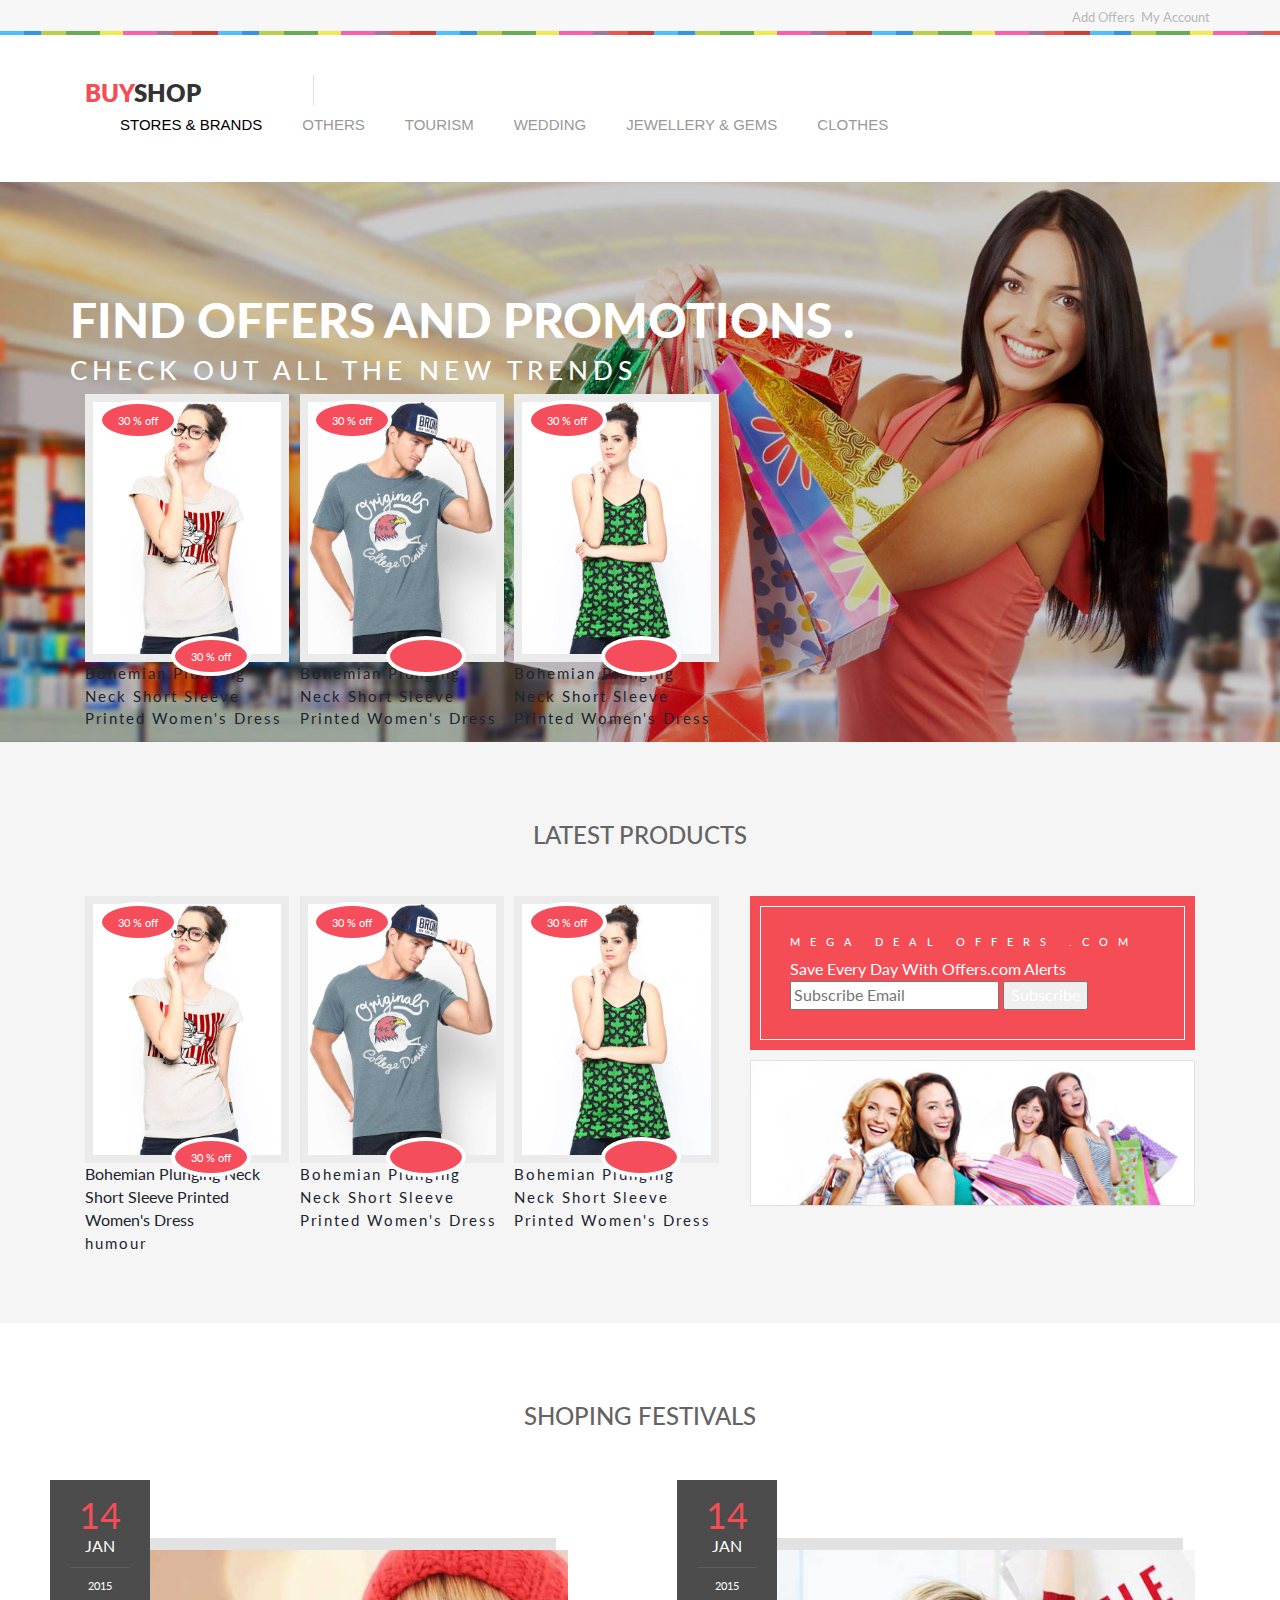
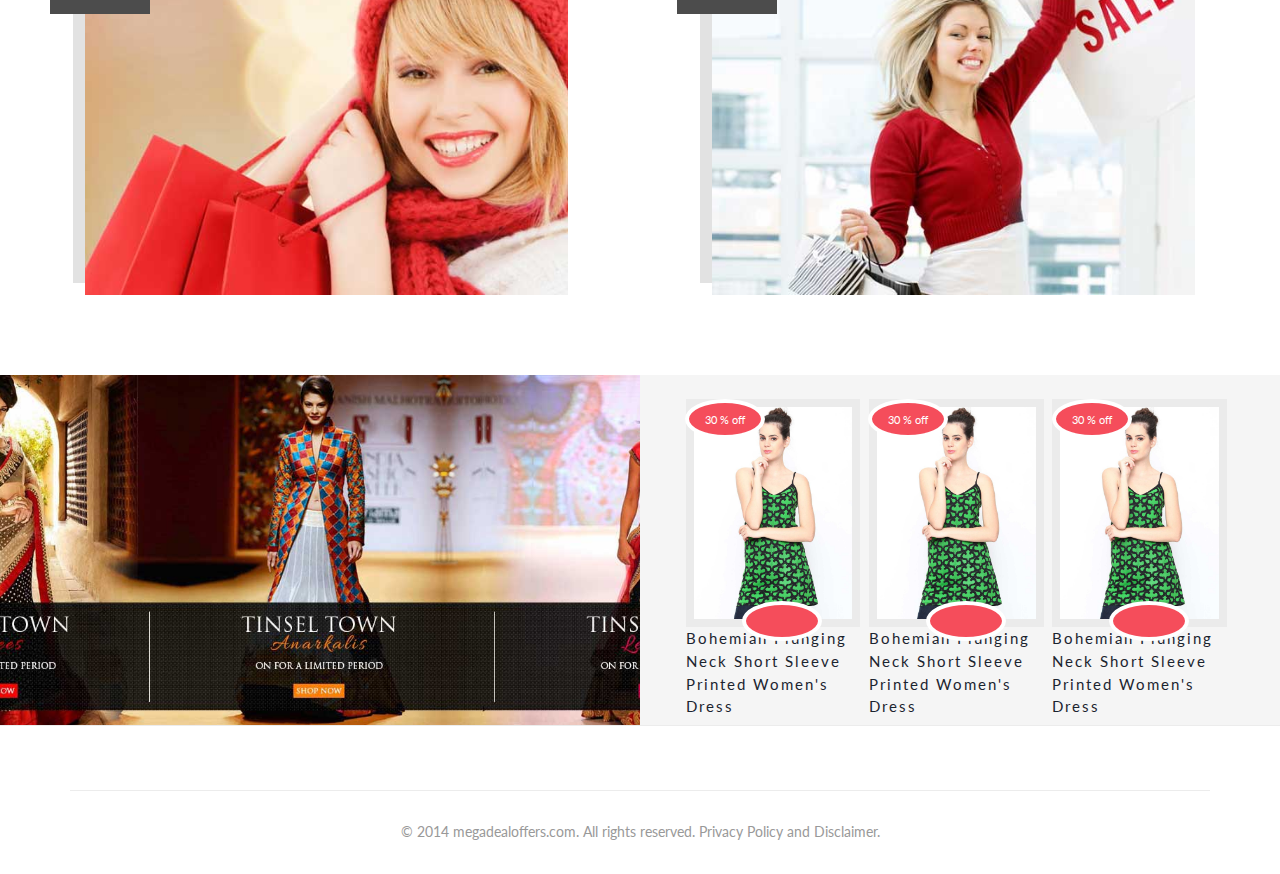
<file: index.html>
<!--A Design by W3layouts
Author: W3layout
Author URL: http://w3layouts.com
License: Creative Commons Attribution 3.0 Unported
License URL: http://creativecommons.org/licenses/by/3.0/
-->
<!DOCTYPE HTML>
<html>
<head>
<title>Buy_shop an E-Commerce online Shopping Category Flat Bootstarp responsive Website Template| Home :: w3layouts</title>
<meta name="viewport" content="width=device-width, initial-scale=1">
<meta http-equiv="Content-Type" content="text/html; charset=utf-8" />
<meta name="keywords" content="Flatro Responsive web template, Bootstrap Web Templates, Flat Web Templates, Andriod Compatible web template, 
Smartphone Compatible web template, free webdesigns for Nokia, Samsung, LG, SonyErricsson, Motorola web design" />
<script type="application/x-javascript"> addEventListener("load", function() { setTimeout(hideURLbar, 0); }, false); function hideURLbar(){ window.scrollTo(0,1); } </script>
<link href="css/bootstrap.css" rel='stylesheet' type='text/css' />
<!-- jQuery (necessary for Bootstrap's JavaScript plugins) -->
<!-- Custom Theme files -->
<link href="css/style.css" rel='stylesheet' type='text/css' />
<!-- Custom Theme files -->
<!--webfont-->
<link href='http://fonts.googleapis.com/css?family=Lato:100,200,300,400,500,600,700,800,900' rel='stylesheet' type='text/css'>
<script type="text/javascript" src="js/jquery-1.11.1.min.js"></script>
<!-- start menu -->
<link href="css/megamenu.css" rel="stylesheet" type="text/css" media="all" />
<script type="text/javascript" src="js/megamenu.js"></script>
<script>$(document).ready(function(){$(".megamenu").megamenu();});</script>
</head>
<body>
<div class="header_top">
	<div class="container">
		<div class="one-fifth column row_1">
			<!--<span class="selection-box"><select class="domains valid" name="domains">
		       <option>English</option>
		       <option>French</option>
		       <option>German</option>
		    </select></span>-->
         </div>
         <div class="cssmenu">
			<ul>
			   <li class="active"><a href="login.html">My Account</a></li> 
			</ul> 
            <ul>
			   <li class="active"><a href="login.html">Add Offers &nbsp;</a>  </li> 
			</ul>
            
		 </div>
	</div>
</div>	
<div class="wrap-box"></div>
<div class="header_bottom">
	    <div class="container">
			<div class="col-xs-12 header-bottom-left">
				<div class="col-xs-2 logo">
					<h1><a href="index.html"><span>Buy</span>shop</a></h1>
				</div>
				<div class="col-xs-10 menu">
		            <ul class="megamenu skyblue">
				      <li class="active grid"><a class="color1" >STORES & BRANDS</a>
				        <div class="megapanel">
						<div class="row">
							<div class="col1">
								<div class="h_nav">
									<ul>
										<li><a href="men.html">Accessories(2)</a></li>
										<li><a href="men.html">Bags (0)</a></li>
										<li><a href="men.html">Caps & Hats(1)</a></li>
										<li><a href="men.html">Hoodies & Sweatshirts (4)</a></li>
										<li><a href="men.html">Jackets & Coats (7)</a></li>
										<li><a href="men.html">Jeans (7)</a></li>
										<li><a href="men.html">Jewellery (7)</a></li>
										<li><a href="men.html">Jumpers & Cardigans (7)</a></li>
										<li><a href="men.html">Leather Jackets(7) </a></li>
										<li><a href="men.html">Long Sleeve T-Shirts(7) </a></li>
										<li><a href="men.html">Loungewear (7)</a></li>
									</ul>	
								</div>							
							</div>
							<div class="col1">
								<div class="h_nav">
									<ul>
										<li><a href="men.html">Shirts</a></li>
										<li><a href="men.html">Shoes, Boots & Trainers</a></li>
										<li><a href="men.html">Shorts</a></li>
										<li><a href="men.html">Suits & Blazers</a></li>
										<li><a href="men.html">Sunglasses</a></li>
										<li><a href="men.html">Sweatpants</a></li>
										<li><a href="men.html">Swimwear</a></li>
										<li><a href="men.html">Trousers & Chinos</a></li>
										<li><a href="men.html">T-Shirts</a></li>
										<li><a href="men.html">Underwear & Socks</a></li>
										<li><a href="men.html">Vests</a></li>
									</ul>	
								</div>							
							</div>
							<div class="col1">
								<div class="h_nav">
									<h4>Popular Brands</h4>
									<ul>
										<li><a href="men.html">Levis (7)</a></li>
										<li><a href="men.html">Persol (7)</a></li>
										<li><a href="men.html">Nike(7) </a></li>
										<li><a href="men.html">Edwin(7)</a></li>
										<li><a href="men.html">New Balance (7)</a></li>
										<li><a href="men.html">Jack & Jones (7)</a></li>
										<li><a href="men.html">Paul Smith (7)</a></li>
										<li><a href="men.html">Ray-Ban (7)</a></li>
										<li><a href="men.html">Wood Wood (7)</a></li>
									</ul>	
								</div>												
							</div>
						  </div>
						</div>
					</li>
				    <li class="grid"><a class="color2" href="#">Others</a>
					  <div class="megapanel">
						<div class="row">
							<div class="col1">
								<div class="h_nav">
									<ul>
										<li><a href="men.html">Accessories</a></li>
										<li><a href="men.html">Bags</a></li>
										<li><a href="men.html">Caps & Hats</a></li>
										<li><a href="men.html">Hoodies & Sweatshirts</a></li>
										<li><a href="men.html">Jackets & Coats</a></li>
										<li><a href="men.html">Jeans</a></li>
										<li><a href="men.html">Jewellery</a></li>
										<li><a href="men.html">Jumpers & Cardigans</a></li>
										<li><a href="men.html">Leather Jackets</a></li>
										<li><a href="men.html">Long Sleeve T-Shirts</a></li>
										<li><a href="men.html">Loungewear</a></li>
									</ul>	
								</div>							
							</div>
							<div class="col1">
								<div class="h_nav">
									<ul>
										<li><a href="men.html">Shirts</a></li>
										<li><a href="men.html">Shoes, Boots & Trainers</a></li>
										<li><a href="men.html">Shorts</a></li>
										<li><a href="men.html">Suits & Blazers</a></li>
										<li><a href="men.html">Sunglasses</a></li>
										<li><a href="men.html">Sweatpants</a></li>
										<li><a href="men.html">Swimwear</a></li>
										<li><a href="men.html">Trousers & Chinos</a></li>
										<li><a href="men.html">T-Shirts</a></li>
										<li><a href="men.html">Underwear & Socks</a></li>
										<li><a href="men.html">Vests</a></li>
									</ul>	
								</div>							
							</div>
							<div class="col1">
								<div class="h_nav">
									<h4>Popular Brands</h4>
									<ul>
										<li><a href="men.html">Levis</a></li>
										<li><a href="men.html">Persol</a></li>
										<li><a href="men.html">Nike</a></li>
										<li><a href="men.html">Edwin</a></li>
										<li><a href="men.html">New Balance</a></li>
										<li><a href="men.html">Jack & Jones</a></li>
										<li><a href="men.html">Paul Smith</a></li>
										<li><a href="men.html">Ray-Ban</a></li>
										<li><a href="men.html">Wood Wood</a></li>
									</ul>	
								</div>												
							</div>
						  </div>
						</div>
			    </li>
				<li class="grid"><a class="color2" href="#">Tourism</a>
					  <div class="megapanel">
						<div class="row">
							<div class="col1">
								<div class="h_nav">
									<ul>
										<li><a href="men.html">Hotels</a></li>
										<li><a href="men.html">Travels</a></li>
										<li><a href="men.html">Spa</a></li>
										<li><a href="men.html">Cabs</a></li>
										<li><a href="men.html">Shoping</a></li>
										<li><a href="men.html">Air Tickets</a></li>
										<li><a href="men.html">Jewellery & Gems</a></li>
										<li><a href="men.html">Clubs</a></li>
										
								</div>							
							</div>
						<div class="col1">
								<div class="h_nav">
									<h4>Top Brands</h4>
									<ul>
										<li><a href="men.html">Tangerine</a></li>
										<li><a href="men.html">Jetwing </a></li>
										<li><a href="men.html">Citrusleisure</a></li>
										<li><a href="men.html">Aitkenspencehotels</a></li>
										<li><a href="men.html">Serendibleisure</a></li>
										<li><a href="men.html">Walkerstours</a></li>
										<li><a href="men.html">Srilankagodirect</a></li>
										<li><a href="men.html">Layahotels</a></li>
										<li><a href="men.html">Cinnamonhotels</a></li>
                                        <li><a href="men.html">Cinnamonhotels</a></li>
                                        
									</ul>	
								</div>												
							</div>
							<div class="col1">
								<div class="h_nav">
									<h4>Top Brands</h4>
									<ul>
										<li><a href="men.html">Tangerine</a></li>
										<li><a href="men.html">Jetwing </a></li>
										<li><a href="men.html">Citrusleisure</a></li>
										<li><a href="men.html">Aitkenspencehotels</a></li>
										<li><a href="men.html">Serendibleisure</a></li>
										<li><a href="men.html">Walkerstours</a></li>
										<li><a href="men.html">Srilankagodirect</a></li>
										<li><a href="men.html">Layahotels</a></li>
										<li><a href="men.html">Cinnamonhotels</a></li>
                                        <li><a href="men.html">Cinnamonhotels</a></li>
                                        
									</ul>	
								</div>												
							</div>
							<li class="grid"><a class="color2" href="#">Wedding</a>
					  <div class="megapanel">
						<div class="row">
							<div class="col1">
								<div class="h_nav">
									<ul>
										<li><a href="men.html">Accessories</a></li>
										<li><a href="men.html">Bags</a></li>
										<li><a href="men.html">Caps & Hats</a></li>
										<li><a href="men.html">Hoodies & Sweatshirts</a></li>
										<li><a href="men.html">Jackets & Coats</a></li>
										<li><a href="men.html">Jeans</a></li>
										<li><a href="men.html">Jewellery</a></li>
										<li><a href="men.html">Jumpers & Cardigans</a></li>
										<li><a href="men.html">Leather Jackets</a></li>
										<li><a href="men.html">Long Sleeve T-Shirts</a></li>
										<li><a href="men.html">Loungewear</a></li>
									</ul>	
								</div>							
							</div>
							<div class="col1">
								<div class="h_nav">
									<ul>
										<li><a href="men.html">Shirts</a></li>
										<li><a href="men.html">Shoes, Boots & Trainers</a></li>
										<li><a href="men.html">Shorts</a></li>
										<li><a href="men.html">Suits & Blazers</a></li>
										<li><a href="men.html">Sunglasses</a></li>
										<li><a href="men.html">Sweatpants</a></li>
										<li><a href="men.html">Swimwear</a></li>
										<li><a href="men.html">Trousers & Chinos</a></li>
										<li><a href="men.html">T-Shirts</a></li>
										<li><a href="men.html">Underwear & Socks</a></li>
										<li><a href="men.html">Vests</a></li>
									</ul>	
								</div>							
							</div>
							<div class="col1">
								<div class="h_nav">
									<h4>Popular Brands</h4>
									<ul>
										<li><a href="men.html">Levis</a></li>
										<li><a href="men.html">Persol</a></li>
										<li><a href="men.html">Nike</a></li>
										<li><a href="men.html">Edwin</a></li>
										<li><a href="men.html">New Balance</a></li>
										<li><a href="men.html">Jack & Jones</a></li>
										<li><a href="men.html">Paul Smith</a></li>
										<li><a href="men.html">Ray-Ban</a></li>
										<li><a href="men.html">Wood Wood</a></li>
									</ul>	
								</div>												
							</div>
						  </div>
						</div>
			    </li>
                
                	<li class="grid"><a class="color2" href="#">Jewellery & Gems</a>
					  <div class="megapanel">
						<div class="row">
							<div class="col1">
								<div class="h_nav">
									<ul>
										<li><a href="men.html">Accessories</a></li>
										<li><a href="men.html">Bags</a></li>
										<li><a href="men.html">Caps & Hats</a></li>
										<li><a href="men.html">Hoodies & Sweatshirts</a></li>
										<li><a href="men.html">Jackets & Coats</a></li>
										<li><a href="men.html">Jeans</a></li>
										<li><a href="men.html">Jewellery</a></li>
										<li><a href="men.html">Jumpers & Cardigans</a></li>
										<li><a href="men.html">Leather Jackets</a></li>
										<li><a href="men.html">Long Sleeve T-Shirts</a></li>
										<li><a href="men.html">Loungewear</a></li>
									</ul>	
								</div>							
							</div>
							<div class="col1">
								<div class="h_nav">
									<ul>
										<li><a href="men.html">Shirts</a></li>
										<li><a href="men.html">Shoes, Boots & Trainers</a></li>
										<li><a href="men.html">Shorts</a></li>
										<li><a href="men.html">Suits & Blazers</a></li>
										<li><a href="men.html">Sunglasses</a></li>
										<li><a href="men.html">Sweatpants</a></li>
										<li><a href="men.html">Swimwear</a></li>
										<li><a href="men.html">Trousers & Chinos</a></li>
										<li><a href="men.html">T-Shirts</a></li>
										<li><a href="men.html">Underwear & Socks</a></li>
										<li><a href="men.html">Vests</a></li>
									</ul>	
								</div>							
							</div>
							<div class="col1">
								<div class="h_nav">
									<h4>Popular Brands</h4>
									<ul>
										<li><a href="men.html">Levis</a></li>
										<li><a href="men.html">Persol</a></li>
										<li><a href="men.html">Nike</a></li>
										<li><a href="men.html">Edwin</a></li>
										<li><a href="men.html">New Balance</a></li>
										<li><a href="men.html">Jack & Jones</a></li>
										<li><a href="men.html">Paul Smith</a></li>
										<li><a href="men.html">Ray-Ban</a></li>
										<li><a href="men.html">Wood Wood</a></li>
									</ul>	
								</div>												
							</div>
						  </div>
						</div>
			    </li>
                
                <li class="grid"><a class="color2" href="#">Clothes</a>
					  <div class="megapanel">
						<div class="row">
							<div class="col1">
								<div class="h_nav">
									<ul>
										<li><a href="men.html">Accessories</a></li>
										<li><a href="men.html">Bags</a></li>
										<li><a href="men.html">Caps & Hats</a></li>
										<li><a href="men.html">Hoodies & Sweatshirts</a></li>
										<li><a href="men.html">Jackets & Coats</a></li>
										<li><a href="men.html">Jeans</a></li>
										<li><a href="men.html">Jewellery</a></li>
										<li><a href="men.html">Jumpers & Cardigans</a></li>
										<li><a href="men.html">Leather Jackets</a></li>
										<li><a href="men.html">Long Sleeve T-Shirts</a></li>
										<li><a href="men.html">Loungewear</a></li>
									</ul>	
								</div>							
							</div>
							<div class="col1">
								<div class="h_nav">
									<ul>
										<li><a href="men.html">Shirts</a></li>
										<li><a href="men.html">Shoes, Boots & Trainers</a></li>
										<li><a href="men.html">Shorts</a></li>
										<li><a href="men.html">Suits & Blazers</a></li>
										<li><a href="men.html">Sunglasses</a></li>
										<li><a href="men.html">Sweatpants</a></li>
										<li><a href="men.html">Swimwear</a></li>
										<li><a href="men.html">Trousers & Chinos</a></li>
										<li><a href="men.html">T-Shirts</a></li>
										<li><a href="men.html">Underwear & Socks</a></li>
										<li><a href="men.html">Vests</a></li>
									</ul>	
								</div>							
							</div>
							<div class="col1">
								<div class="h_nav">
									<h4>Popular Brands</h4>
									<ul>
										<li><a href="men.html">Levis</a></li>
										<li><a href="men.html">Persol</a></li>
										<li><a href="men.html">Nike</a></li>
										<li><a href="men.html">Edwin</a></li>
										<li><a href="men.html">New Balance</a></li>
										<li><a href="men.html">Jack & Jones</a></li>
										<li><a href="men.html">Paul Smith</a></li>
										<li><a href="men.html">Ray-Ban</a></li>
										<li><a href="men.html">Wood Wood</a></li>
									</ul>	
								</div>												
							</div>
						  </div>
						</div>
			    </li>
				</ul> 
			</div>
		</div>
	   
   
	</div>
</div>	
<div class="banner">
	<div class="container">
		<div class="banner_desc">
			<h1>Find Offers and Promotions .</h1>
			<h2>Check out all the new trends</h2>
			
		</div>
        
        <div class="col-md-7">
			<div class="section group">
						<div class="col_1_of_3 span_1_of_3">
							<div class="shop-holder">
		                         <div class="product-img">
                              <a href="" class="gihan" >30 % off </a>		                         
		                            <a href="single.html">
                                         
		                                <img width="225" height="265" src="images/pic1.jpg" class="img-responsive"  alt="item4">		                            </a>
		                            <a href="" class=" ">30 % off </a>		                         </div>
		                    </div>
		                    <div class="shop-content" style="height: 80px;">
		                            <div><a href="single.html" rel="tag">Bohemian Plunging Neck Short Sleeve Printed Women's Dress</a></div>
		                          
		                    </div>
						</div>
						<div class="col_1_of_3 span_1_of_3">
							<div class="shop-holder">
		                         <div class="product-img">
                                     <a href="" class="gihan" >30 % off </a>		
		                            <a href="single.html">
		                                <img width="225" height="265" src="images/pic2.jpg" class="img-responsive"  alt="item4">		                            </a>
		                            <a href="" class="button "></a>		                         </div>
		                    </div>
		                    <div class="shop-content" style="height: 80px;">
		                            <div><a href="single.html" rel="tag">Bohemian Plunging Neck Short Sleeve Printed Women's Dress</a></div>
		                         
		                    </div>
						</div>
						<div class="col_1_of_3 span_1_of_3">
							<div class="shop-holder">
		                         <div class="product-img">
                                     <a href="" class="gihan" >30 % off </a>		
		                            <a href="single.html">
		                                <img width="225" height="265" src="images/pic3.jpg" class="img-responsive"  alt="item4">		                            </a>
		                            <a href="" class="button "></a>		                         </div>
		                    </div>
		                    <div class="shop-content" style="height: 80px;">
		                            <div><a href="single.html" rel="tag">Bohemian Plunging Neck Short Sleeve Printed Women's Dress</a></div>
		                           
		                    </div>
						</div>
						<div class="clearfix"></div> 
					</div>
		</div>
                        
        
	</div>
</div>	
<div class="content_top">
	<h3 class="m_1">Latest Products</h3>
	<div class="container">
	 <div class="box_1">
	  <div class="col-md-7">
			<div class="section group">
						<div class="col_1_of_3 span_1_of_3">
							<div class="shop-holder">
		                         <div class="product-img">
		                              <a href="" class="gihan" >30 % off </a>
                                   <a href="single.html">
		                                <img width="225" height="265" src="images/pic1.jpg" class="img-responsive"  alt="item4">		                            </a>
		                            <a href="" class=" ">30 % off </a>		                         </div>
		                    </div>
		                    <div class="shop-content" style="height: 80px;">
		                              <a href="" class="gihan" >Bohemian Plunging Neck Short Sleeve Printed Women's Dress</a>
                                    <div><a href="single.html" rel="tag">humour</a></div>
		                           
		                    </div>
						</div>
						<div class="col_1_of_3 span_1_of_3">
							<div class="shop-holder">
		                         <div class="product-img">
                                   <a href="" class="gihan" >30 % off </a>
		                            <a href="single.html">
		                                <img width="225" height="265" src="images/pic2.jpg" class="img-responsive"  alt="item4">		                            </a>
		                            <a href="" class="button "></a>		                         </div>
		                    </div>
		                    <div class="shop-content" style="height: 80px;">
		                            <div>
                                    <a href="single.html" rel="tag">Bohemian Plunging Neck Short Sleeve Printed Women's Dress</a></div>
		                           
		                    </div>
						</div>
						<div class="col_1_of_3 span_1_of_3">
							<div class="shop-holder">
		                         <div class="product-img">
                                   <a href="" class="gihan" >30 % off </a>
		                            <a href="single.html">
		                                <img width="225" height="265" src="images/pic3.jpg" class="img-responsive"  alt="item4">		                            </a>
		                            <a href="" class="button "></a>		                         </div>
		                    </div>
		                    <div class="shop-content" style="height: 80px;">
		                            <div><a href="single.html" rel="tag">Bohemian Plunging Neck Short Sleeve Printed Women's Dress</a></div>
		                            
		                    </div>
						</div>
						<div class="clearfix"></div> 
					</div>
		</div>
		<div class="col-md-5 row_3">
			<div class="about-block-content">
		       <div class="border-add"></div>
				<h4>Mega deal offers .com</h4>
				<p>Save Every Day With
Offers.com Alerts</p>
				<p><input type="text" value="" class="textbox" name="s" placeholder="Subscribe Email">
                <input type="submit" name="submit" id="submit" value="Subscribe"></p>
				<p>		        	</p></div>
				<img src="images/pic9.jpg" class="img-responsive" alt=""/>
	    </div>
		<div class="clearfix"></div>
	</div>
</div>
</div>
<div class="content_bottom">
<div class="container">
	<h2 class="m_3">Shoping Festivals </h2>
	<div class="grid_1">
		<div class="col-md-6 blog_1">
			<div class="item-inner"> 
				<img src="images/pic7.jpg" class="img-responsive" alt=""/>																	
					<div class="date-comments">
						<div class="time"><span class="date"><span class="word1">14</span> <span class="word2">Jan</span> </span></div>											 
						<div class="comments">
						
						<span class="word2">2015</span></span>
						</div>
					 </div>
			</div>   
		</div>
		<div class="col-md-6 row_2">
			<div class="item-inner"> 
				<img src="images/pic8.jpg" class="img-responsive" alt=""/>																	
					<div class="date-comments">
						<div class="time"><span class="date"><span class="word1">14</span> <span class="word2">Jan</span> </span></div>											 
						<div class="comments">
					
						<span class="word2">2015</span></span>
						</div>
					 </div>
			</div>   
	    </div>
		<div class="clearfix"></div>
	</div>
</div>	
</div>
<div class="content_bottom-grid">
	<div class="col-md-6 row_4"></div>
	 <div class="col-md-6">
		<div class="row_5">
						<div class="col_1_of_3 span_1_of_3">
                        
                        	<div class="shop-holder">
		                         <div class="product-img">
                                     <a href="" class="gihan" >30 % off </a>
		                            <a href="single.html">
		                                <img width="225" height="265" src="images/pic3.jpg" class="img-responsive"  alt="item4">		                            </a>
		                            <a href="" class="button "></a>		                         </div>
		                    </div>
                        
		                    <div class="shop-content" style="height: 80px;">
		                               <div><a href="single.html" rel="tag">Bohemian Plunging Neck Short Sleeve Printed Women's Dress</a></div>
		                           
		                    </div>
						</div>
                        <div class="col_1_of_3 span_1_of_3">
                        
                        	<div class="shop-holder">
		                         <div class="product-img">
                                     <a href="" class="gihan" >30 % off </a>
		                            <a href="single.html">
		                                <img width="225" height="265" src="images/pic3.jpg" class="img-responsive"  alt="item4">		                            </a>
		                            <a href="" class="button "></a>		                         </div>
		                    </div>
                        
		                    <div class="shop-content" style="height: 80px;">
		                         <div><a href="single.html" rel="tag">Bohemian Plunging Neck Short Sleeve Printed Women's Dress</a></div>
		                         
		                    </div>
						</div>
                        
                        <div class="col_1_of_3 span_1_of_3">
                        
                        	<div class="shop-holder">
		                         <div class="product-img">
                                    <a href="" class="gihan" >30 % off </a>
		                            <a href="single.html">
		                                <img width="225" height="265" src="images/pic3.jpg" class="img-responsive"  alt="item4">		                            </a>
		                            <a href="" class="button "></a>		                         </div>
		                    </div>
                        
		                    <div class="shop-content" style="height: 80px;">
		                         <div><a href="single.html" rel="tag">Bohemian Plunging Neck Short Sleeve Printed Women's Dress</a></div>
		                    </div>
						</div>
                        
                        
						<div class="clearfix"></div> 
					</div>
	</div>
	<div class="clearfix"> </div>
</div>
<div class="footer">
	<div class="container">
	   <!--<div class="footer_top">
		<div class="col-md-4 box_3">
			<h3>Contact Us</h3>
			<address class="address">
              <p>9870 St Vincent Place, <br>Glasgow, DC 45 Fr 45.</p>
              <dl>
                 <dt></dt>
                 <dd>Freephone:<span> +1 800 254 2478</span></dd>
                 <dd>Telephone:<span> +1 800 547 5478</span></dd>
                 <dd>FAX: <span>+1 800 658 5784</span></dd>
                 <dd>E-mail:&nbsp; <a href="mailto@example.com">info(at)flatro.com</a></dd>
              </dl>
           </address>
           <ul class="footer_social">
			  <li><a href=""> <i class="fb"> </i> </a></li>
			  <li><a href=""><i class="tw"> </i> </a></li>
			  <li><a href=""><i class="google"> </i> </a></li>
			  <li><a href=""><i class="instagram"> </i> </a></li>
		   </ul>
		</div>
		<div class="col-md-4 box_3">
			<h3>Blog Posts</h3>
			<h4><a href="#">Sed ut perspiciatis unde omnis</a></h4>
			<p>The standard chunk of Lorem Ipsum used since the 1500s is reproduced</p>
			<h4><a href="#">Sed ut perspiciatis unde omnis</a></h4>
			<p>The standard chunk of Lorem Ipsum used since the 1500s is reproduced</p>
			<h4><a href="#">Sed ut perspiciatis unde omnis</a></h4>
			<p>The standard chunk of Lorem Ipsum used since the 1500s is reproduced</p>
		</div>
		<div class="col-md-4 box_3">
			<h3>Support</h3>
			<ul class="list_1">
				<li><a href="#">Terms & Conditions</a></li>
				<li><a href="#">FAQ</a></li>
				<li><a href="#">Payment</a></li>
				<li><a href="#">Refunds</a></li>
				<li><a href="#">Track Order</a></li>
				<li><a href="#">Services</a></li>
			</ul>
			<ul class="list_1">
				<li><a href="#">Services</a></li>
				<li><a href="#">Press</a></li>
				<li><a href="#">Blog</a></li>
				<li><a href="#">About Us</a></li>
				<li><a href="#">Contact Us</a></li>
			</ul>
			<div class="clearfix"> </div>
		</div>
		<div class="clearfix"> </div>
		</div>-->
		<div class="footer_bottom">
			<div class="copy">
             <p style="display">© 2014 megadealoffers.com. All rights reserved. Privacy Policy and Disclaimer.</p>
                <p style="display:none">© Template by <a href="http://w3layouts.com/" target="_blank">W3layouts</a> </p>
	        </div>
	    </div>
	</div>
</div>
</body>
</html>
</file>
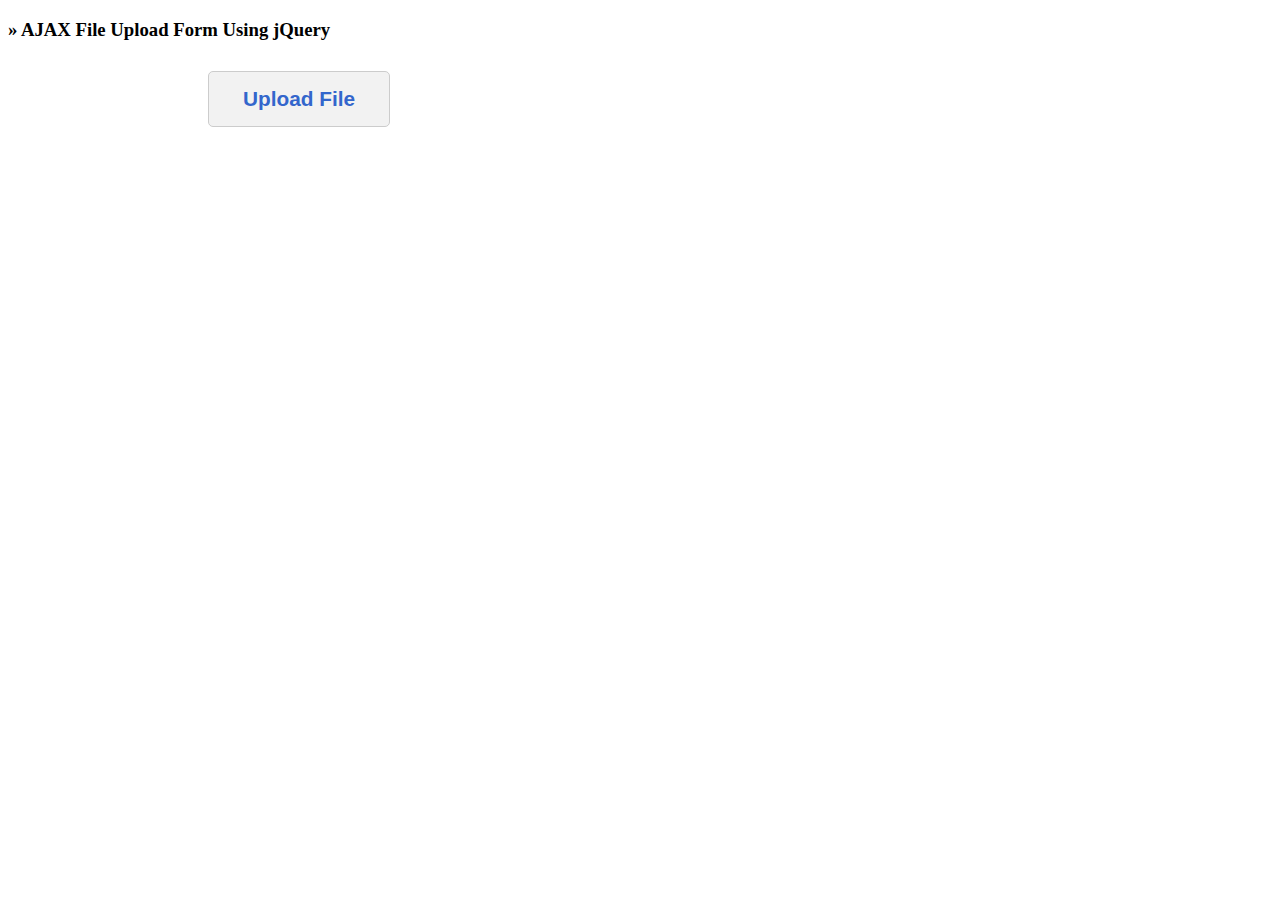
<file: ajax-file-upload/index.html>
<!DOCTYPE html PUBLIC "-//W3C//DTD XHTML 1.0 Transitional//EN" "http://www.w3.org/TR/xhtml1/DTD/xhtml1-transitional.dtd">
<html xmlns="http://www.w3.org/1999/xhtml" dir="ltr">
<head profile="http://gmpg.org/xfn/11">
<meta http-equiv="Content-Type" content="text/html; charset=UTF-8" />
<title>AJAX File Upload - Web Developer Plus Demos</title>
<script type="text/javascript" src="js/jquery-1.3.2.js" ></script>
<script type="text/javascript" src="js/ajaxupload.3.5.js" ></script>
<link rel="stylesheet" type="text/css" href="./styles.css" />
<script type="text/javascript" >
	$(function(){
		var btnUpload=$('#upload');
		var status=$('#status');
		new AjaxUpload(btnUpload, {
			action: 'upload-file.php',
			name: 'uploadfile',
			onSubmit: function(file, ext){
				 if (! (ext && /^(jpg|png|jpeg|gif)$/.test(ext))){ 
                    // extension is not allowed 
					status.text('Only JPG, PNG or GIF files are allowed');
					return false;
				}
				status.text('Uploading...');
			},
			onComplete: function(file, response){
				//On completion clear the status
				status.text('');
				//Add uploaded file to list
				if(response==="success"){
					$('<li></li>').appendTo('#files').html('<img src="./uploads/'+file+'" alt="" /><br />'+file).addClass('success');
				} else{
					$('<li></li>').appendTo('#files').text(file).addClass('error');
				}
			}
		});
		
	});
</script>
</head>
<body>
<div id="mainbody" >
		<h3>&raquo; AJAX File Upload Form Using jQuery</h3>
		<!-- Upload Button, use any id you wish-->
		<div id="upload" ><span>Upload File<span></div><span id="status" ></span>
		
		<ul id="files" ></ul>
</div>

</body>
</file>
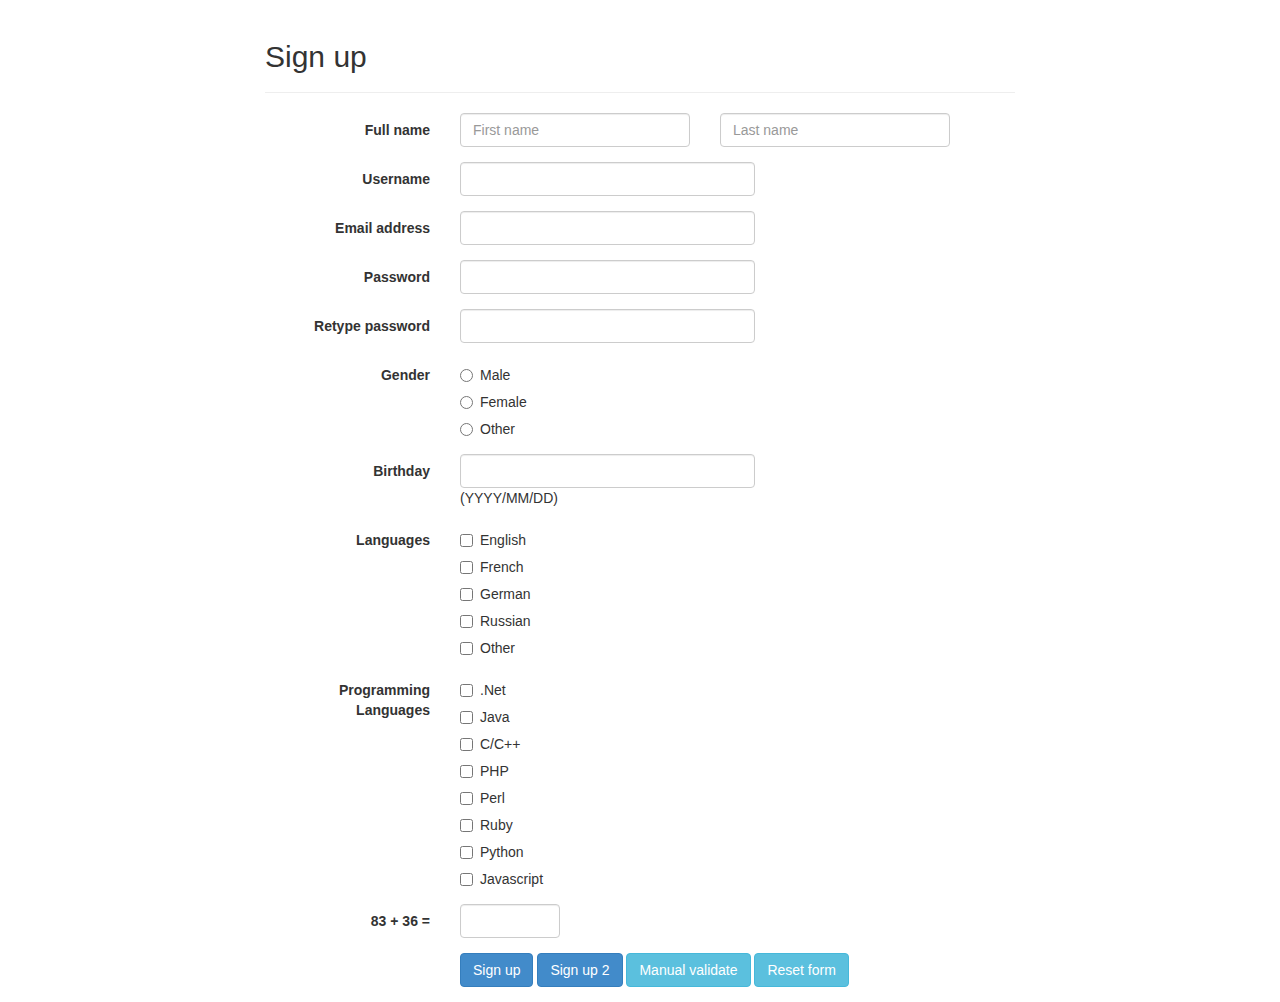
<file: bootstrapvalidator/demo/index.html>
<!DOCTYPE html>
<html>
<head>
    <title>BootstrapValidator demo</title>

    <link rel="stylesheet" href="../vendor/bootstrap/css/bootstrap.css"/>
    <link rel="stylesheet" href="../dist/css/bootstrapValidator.css"/>

    <!-- Include the FontAwesome CSS if you want to use feedback icons provided by FontAwesome -->
    <!--<link rel="stylesheet" href="http://netdna.bootstrapcdn.com/font-awesome/4.0.3/css/font-awesome.css" />-->

    <script type="text/javascript" src="../vendor/jquery/jquery-1.10.2.min.js"></script>
    <script type="text/javascript" src="../vendor/bootstrap/js/bootstrap.min.js"></script>
    <script type="text/javascript" src="../dist/js/bootstrapValidator.js"></script>
</head>
<body>
    <div class="container">
        <div class="row">
            <!-- form: -->
            <section>
                <div class="col-lg-8 col-lg-offset-2">
                    <div class="page-header">
                        <h2>Sign up</h2>
                    </div>

                    <form id="defaultForm" method="post" class="form-horizontal" action="target.php">
                        <div class="form-group">
                            <label class="col-lg-3 control-label">Full name</label>
                            <div class="col-lg-4">
                                <input type="text" class="form-control" name="firstName" placeholder="First name" />
                            </div>
                            <div class="col-lg-4">
                                <input type="text" class="form-control" name="lastName" placeholder="Last name" />
                            </div>
                        </div>

                        <div class="form-group">
                            <label class="col-lg-3 control-label">Username</label>
                            <div class="col-lg-5">
                                <input type="text" class="form-control" name="username" />
                            </div>
                        </div>

                        <div class="form-group">
                            <label class="col-lg-3 control-label">Email address</label>
                            <div class="col-lg-5">
                                <input type="text" class="form-control" name="email" />
                            </div>
                        </div>

                        <div class="form-group">
                            <label class="col-lg-3 control-label">Password</label>
                            <div class="col-lg-5">
                                <input type="password" class="form-control" name="password" />
                            </div>
                        </div>

                        <div class="form-group">
                            <label class="col-lg-3 control-label">Retype password</label>
                            <div class="col-lg-5">
                                <input type="password" class="form-control" name="confirmPassword" />
                            </div>
                        </div>

                        <div class="form-group">
                            <label class="col-lg-3 control-label">Gender</label>
                            <div class="col-lg-5">
                                <div class="radio">
                                    <label>
                                        <input type="radio" name="gender" value="male" /> Male
                                    </label>
                                </div>
                                <div class="radio">
                                    <label>
                                        <input type="radio" name="gender" value="female" /> Female
                                    </label>
                                </div>
                                <div class="radio">
                                    <label>
                                        <input type="radio" name="gender" value="other" /> Other
                                    </label>
                                </div>
                            </div>
                        </div>

                        <div class="form-group">
                            <label class="col-lg-3 control-label">Birthday</label>
                            <div class="col-lg-5">
                                <input type="text" class="form-control" name="birthday" /> (YYYY/MM/DD)
                            </div>
                        </div>

                        <div class="form-group">
                            <label class="col-lg-3 control-label">Languages</label>
                            <div class="col-lg-5">
                                <div class="checkbox">
                                    <label>
                                        <input type="checkbox" name="languages[]" value="english" /> English
                                    </label>
                                </div>
                                <div class="checkbox">
                                    <label>
                                        <input type="checkbox" name="languages[]" value="french" /> French
                                    </label>
                                </div>
                                <div class="checkbox">
                                    <label>
                                        <input type="checkbox" name="languages[]" value="german" /> German
                                    </label>
                                </div>
                                <div class="checkbox">
                                    <label>
                                        <input type="checkbox" name="languages[]" value="russian" /> Russian
                                    </label>
                                </div>
                                <div class="checkbox">
                                    <label>
                                        <input type="checkbox" name="languages[]" value="other" /> Other
                                    </label>
                                </div>
                            </div>
                        </div>

                        <div class="form-group">
                            <label class="col-lg-3 control-label">Programming Languages</label>
                            <div class="col-lg-5">
                                <div class="checkbox">
                                    <label>
                                        <input type="checkbox" name="programs[]" value="net" /> .Net
                                    </label>
                                </div>
                                <div class="checkbox">
                                    <label>
                                        <input type="checkbox" name="programs[]" value="java" /> Java
                                    </label>
                                </div>
                                <div class="checkbox">
                                    <label>
                                        <input type="checkbox" name="programs[]" value="c" /> C/C++
                                    </label>
                                </div>
                                <div class="checkbox">
                                    <label>
                                        <input type="checkbox" name="programs[]" value="php" /> PHP
                                    </label>
                                </div>
                                <div class="checkbox">
                                    <label>
                                        <input type="checkbox" name="programs[]" value="perl" /> Perl
                                    </label>
                                </div>
                                <div class="checkbox">
                                    <label>
                                        <input type="checkbox" name="programs[]" value="ruby" /> Ruby
                                    </label>
                                </div>
                                <div class="checkbox">
                                    <label>
                                        <input type="checkbox" name="programs[]" value="python" /> Python
                                    </label>
                                </div>
                                <div class="checkbox">
                                    <label>
                                        <input type="checkbox" name="programs[]" value="javascript" /> Javascript
                                    </label>
                                </div>
                            </div>
                        </div>

                        <div class="form-group">
                            <label class="col-lg-3 control-label" id="captchaOperation"></label>
                            <div class="col-lg-2">
                                <input type="text" class="form-control" name="captcha" />
                            </div>
                        </div>

                        <div class="form-group">
                            <div class="col-lg-9 col-lg-offset-3">
                                <button type="submit" class="btn btn-primary" name="signup" value="Sign up">Sign up</button>
                                <button type="submit" class="btn btn-primary" name="signup2" value="Sign up 2">Sign up 2</button>
                                <button type="button" class="btn btn-info" id="validateBtn">Manual validate</button>
                                <button type="button" class="btn btn-info" id="resetBtn">Reset form</button>
                            </div>
                        </div>
                    </form>
                </div>
            </section>
            <!-- :form -->
        </div>
    </div>

<script type="text/javascript">
$(document).ready(function() {
    // Generate a simple captcha
    function randomNumber(min, max) {
        return Math.floor(Math.random() * (max - min + 1) + min);
    };
    $('#captchaOperation').html([randomNumber(1, 100), '+', randomNumber(1, 200), '='].join(' '));

    $('#defaultForm').bootstrapValidator({
//        live: 'disabled',
        message: 'This value is not valid',
        feedbackIcons: {
            valid: 'glyphicon glyphicon-ok',
            invalid: 'glyphicon glyphicon-remove',
            validating: 'glyphicon glyphicon-refresh'
        },
        fields: {
            firstName: {
                validators: {
                    notEmpty: {
                        message: 'The first name is required and cannot be empty'
                    }
                }
            },
            lastName: {
                validators: {
                    notEmpty: {
                        message: 'The last name is required and cannot be empty'
                    }
                }
            },
            username: {
                message: 'The username is not valid',
                validators: {
                    notEmpty: {
                        message: 'The username is required and cannot be empty'
                    },
                    stringLength: {
                        min: 6,
                        max: 30,
                        message: 'The username must be more than 6 and less than 30 characters long'
                    },
                    regexp: {
                        regexp: /^[a-zA-Z0-9_\.]+$/,
                        message: 'The username can only consist of alphabetical, number, dot and underscore'
                    },
                    remote: {
                        url: 'remote.php',
                        message: 'The username is not available'
                    },
                    different: {
                        field: 'password',
                        message: 'The username and password cannot be the same as each other'
                    }
                }
            },
            email: {
                validators: {
                    emailAddress: {
                        message: 'The input is not a valid email address'
                    }
                }
            },
            password: {
                validators: {
                    notEmpty: {
                        message: 'The password is required and cannot be empty'
                    },
                    identical: {
                        field: 'confirmPassword',
                        message: 'The password and its confirm are not the same'
                    },
                    different: {
                        field: 'username',
                        message: 'The password cannot be the same as username'
                    }
                }
            },
            confirmPassword: {
                validators: {
                    notEmpty: {
                        message: 'The confirm password is required and cannot be empty'
                    },
                    identical: {
                        field: 'password',
                        message: 'The password and its confirm are not the same'
                    },
                    different: {
                        field: 'username',
                        message: 'The password cannot be the same as username'
                    }
                }
            },
            birthday: {
                validators: {
                    date: {
                        format: 'YYYY/MM/DD',
                        message: 'The birthday is not valid'
                    }
                }
            },
            gender: {
                validators: {
                    notEmpty: {
                        message: 'The gender is required'
                    }
                }
            },
            'languages[]': {
                validators: {
                    notEmpty: {
                        message: 'Please specify at least one language you can speak'
                    }
                }
            },
            'programs[]': {
                validators: {
                    choice: {
                        min: 2,
                        max: 4,
                        message: 'Please choose 2 - 4 programming languages you are good at'
                    }
                }
            },
            captcha: {
                validators: {
                    callback: {
                        message: 'Wrong answer',
                        callback: function(value, validator) {
                            var items = $('#captchaOperation').html().split(' '), sum = parseInt(items[0]) + parseInt(items[2]);
                            return value == sum;
                        }
                    }
                }
            }
        }
    });

    // Validate the form manually
    $('#validateBtn').click(function() {
        $('#defaultForm').bootstrapValidator('validate');
    });

    $('#resetBtn').click(function() {
        $('#defaultForm').data('bootstrapValidator').resetForm(true);
    });
});
</script>
</body>
</html>
</file>
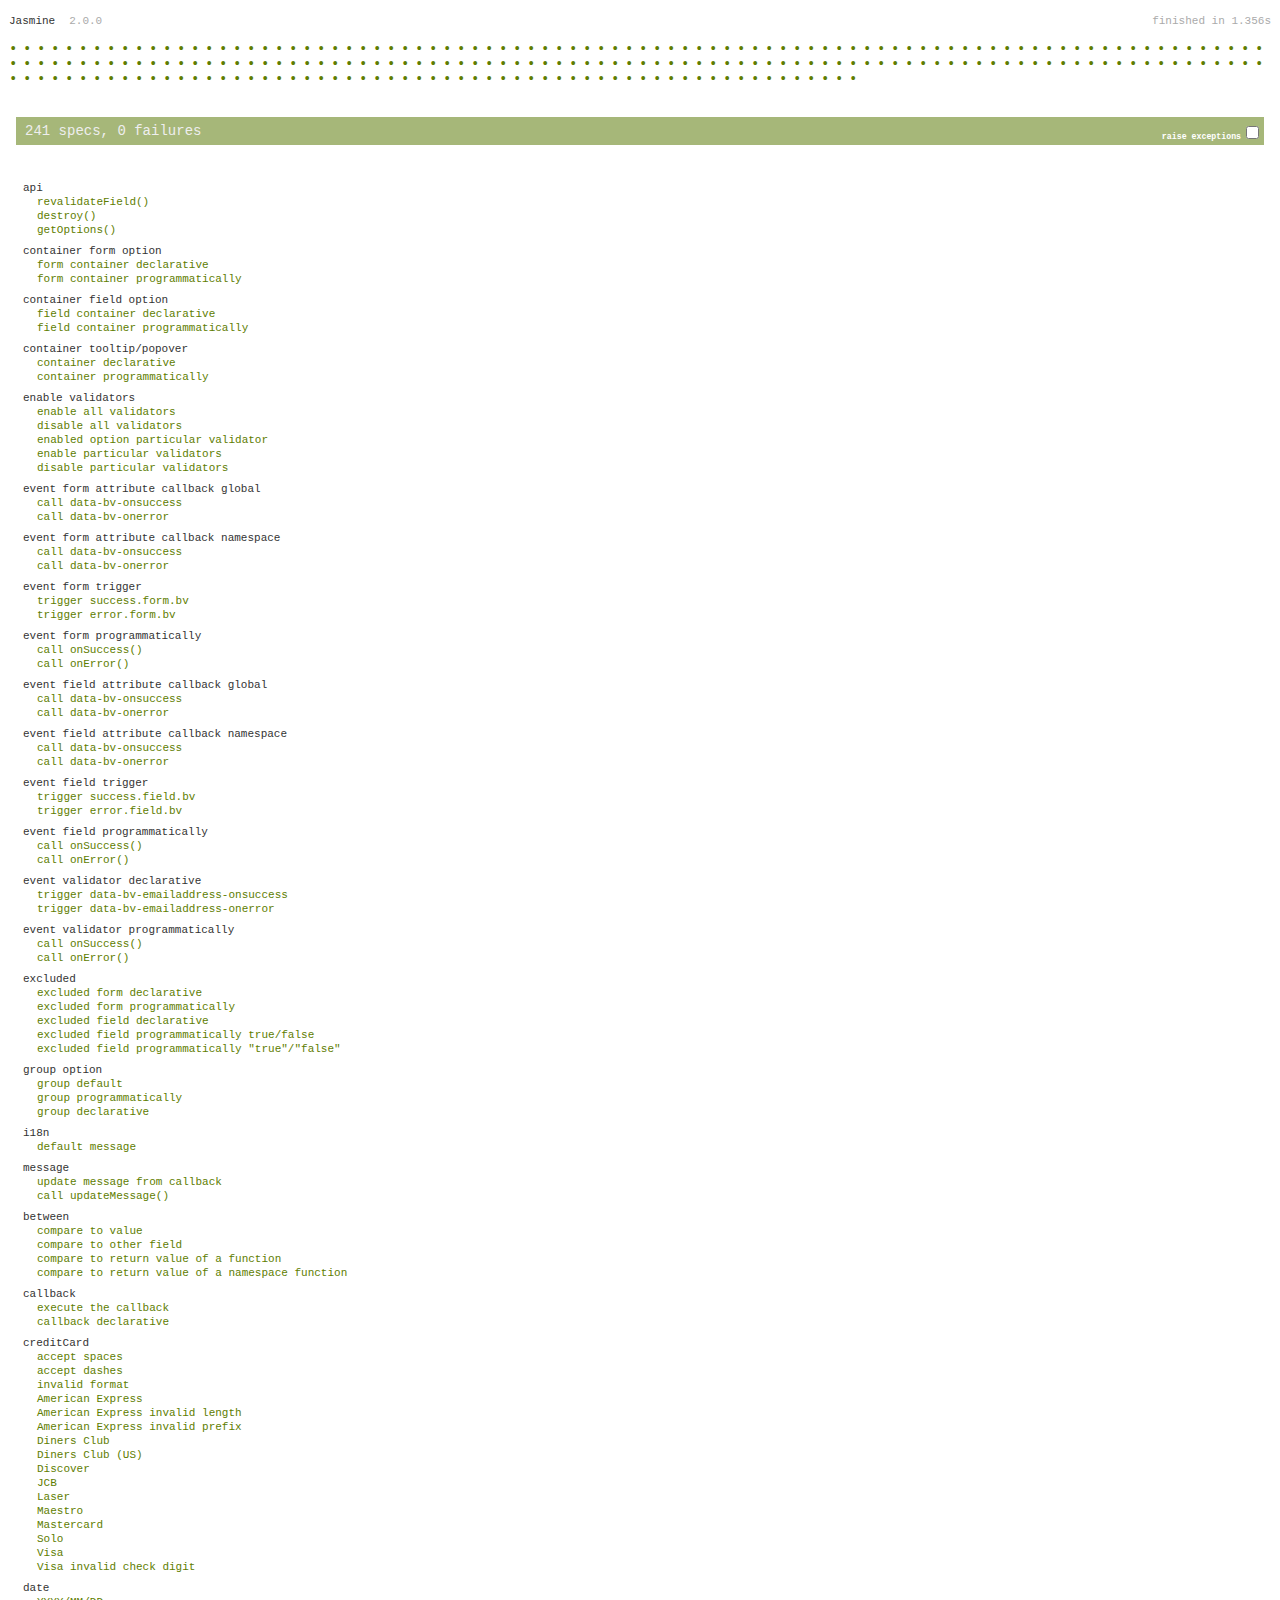
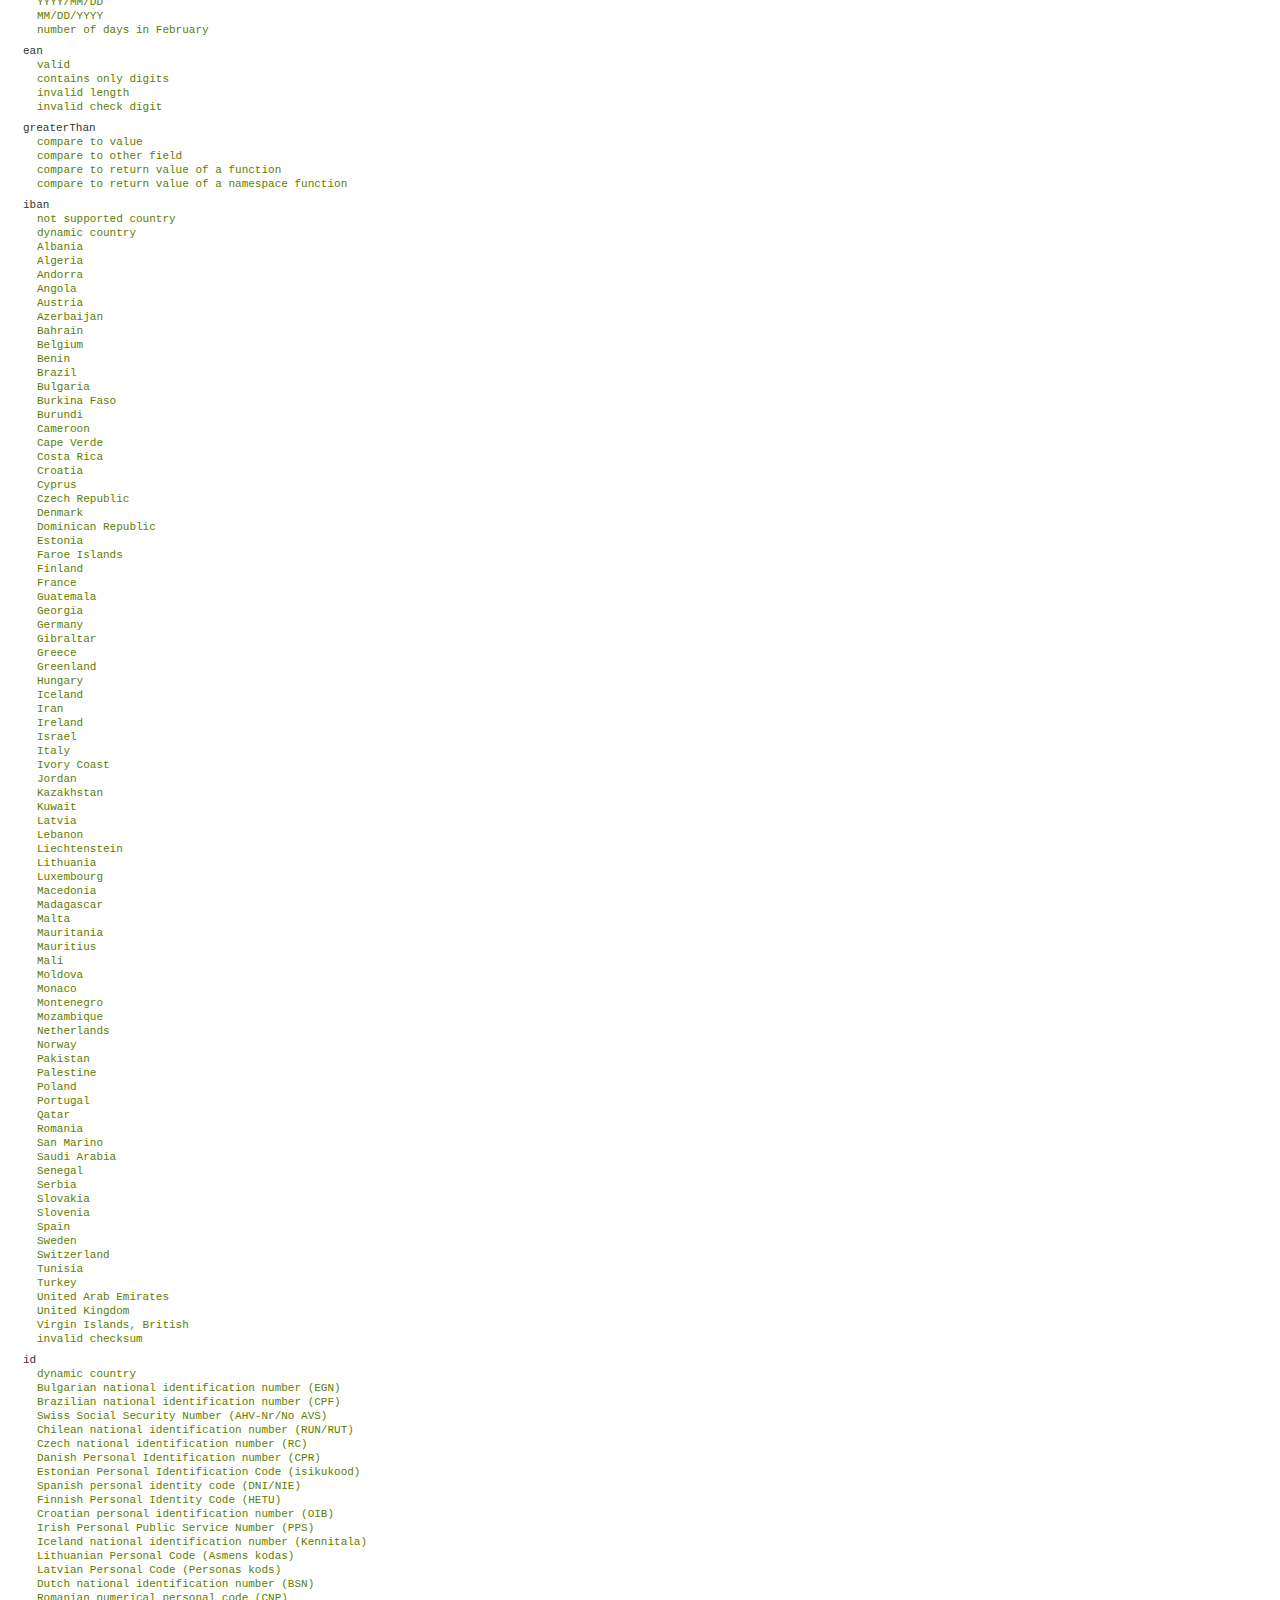
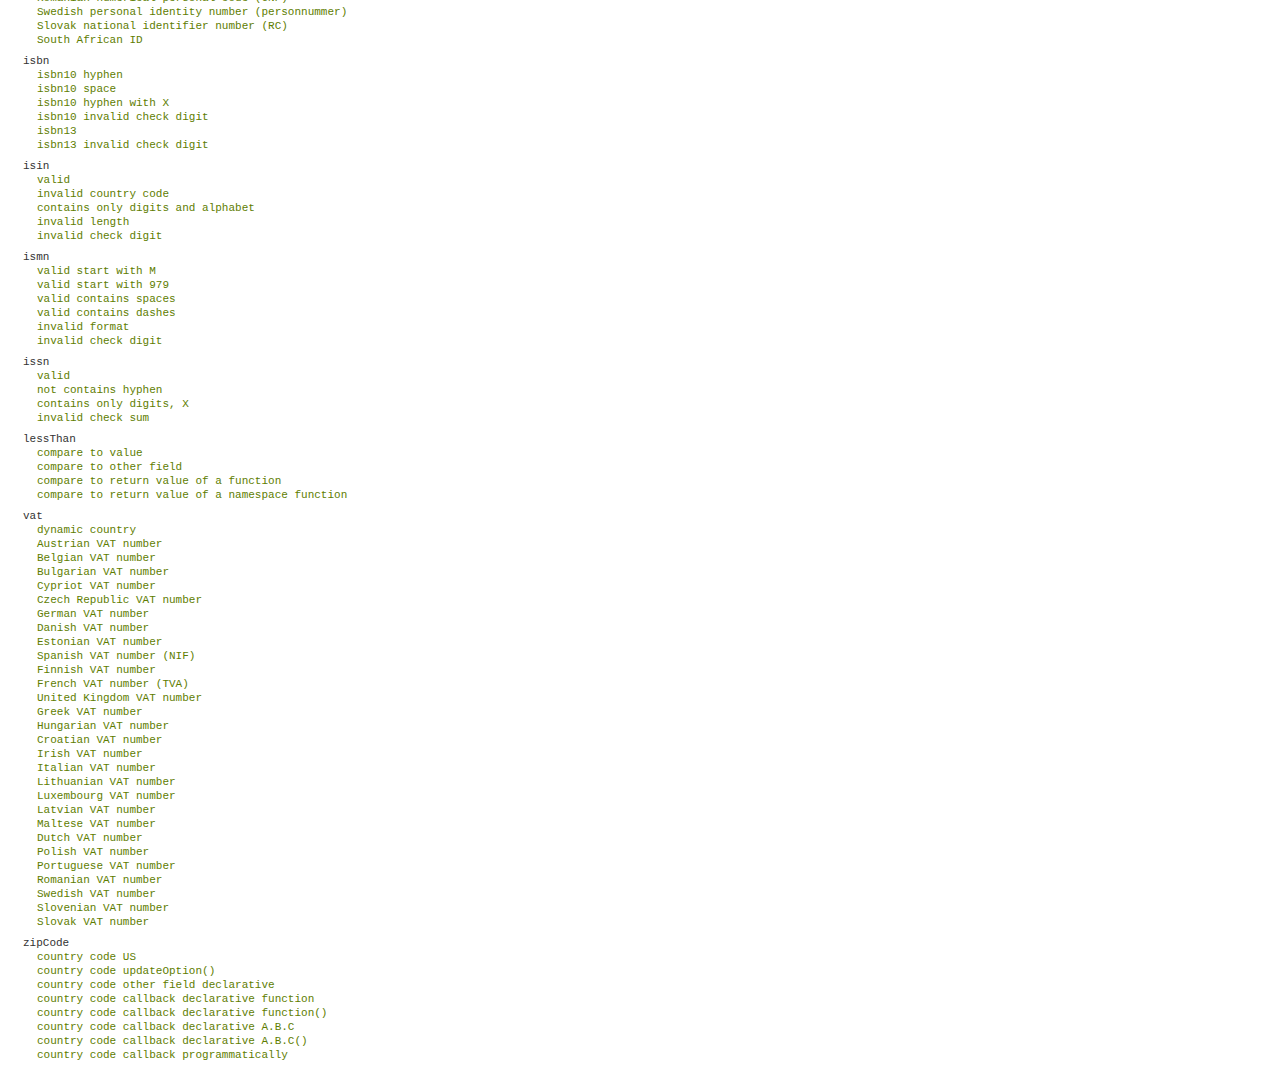
<file: bootstrapvalidator/test/index.html>
<!DOCTYPE html>
<html>
<head>
    <meta http-equiv="Content-Type" content="text/html; charset=UTF-8">
    <title>BootstrapValidator test suites</title>

    <link rel="stylesheet" href="../vendor/jasmine/jasmine.css">
    <link rel="stylesheet" href="../vendor/bootstrap/css/bootstrap.css"/>
    <link rel="stylesheet" href="../dist/css/bootstrapValidator.css"/>

    <script type="text/javascript" src="../vendor/jasmine/jasmine.js"></script>
    <script type="text/javascript" src="../vendor/jasmine/jasmine-html.js"></script>
    <script type="text/javascript" src="../vendor/jasmine/boot.js"></script>

    <script type="text/javascript" src="../vendor/jquery/jquery-1.10.2.min.js"></script>
    <script type="text/javascript" src="../vendor/bootstrap/js/bootstrap.min.js"></script>
    <script type="text/javascript" src="../dist/js/bootstrapValidator.js"></script>

    <!-- Specs -->
    <script type="text/javascript">
    var TestSuite = {};
    </script>
    <script type="text/javascript" src="spec.js"></script>
</head>
<body>

</body>
</html>
</file>
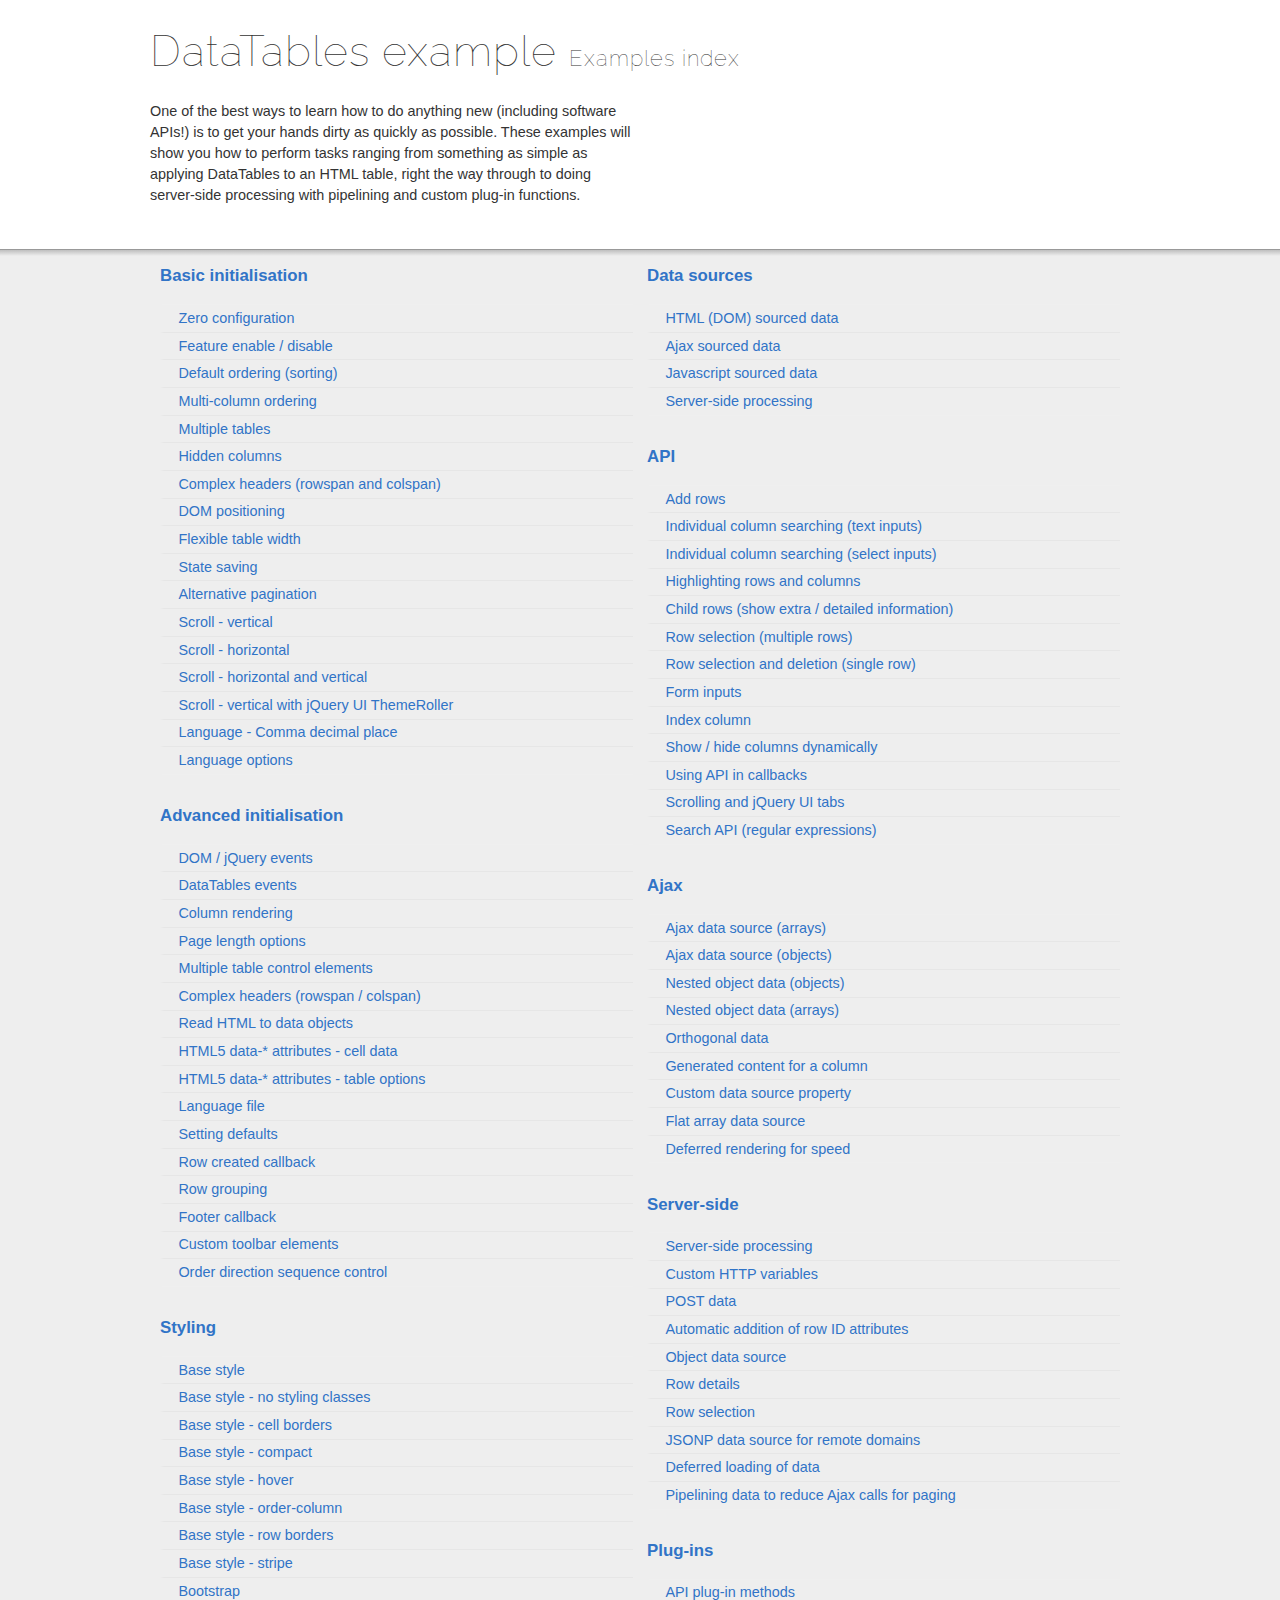
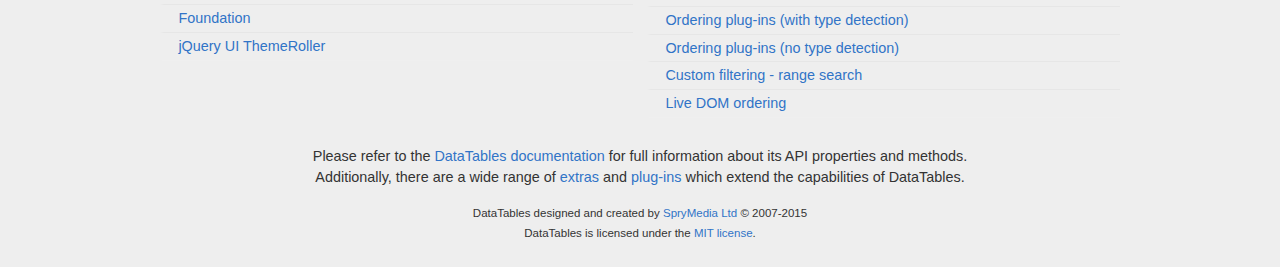
<file: DataTables-1.10.5/examples/index.html>
<!DOCTYPE html>
<html>
<head>
	<meta charset="utf-8">
	<link rel="shortcut icon" type="image/ico" href="http://www.datatables.net/favicon.ico">
	<meta name="viewport" content="initial-scale=1.0, maximum-scale=2.0">
	<link rel="stylesheet" type="text/css" href="./resources/syntax/shCore.css">
	<link rel="stylesheet" type="text/css" href="./resources/demo.css">
	<script type="text/javascript" language="javascript" src="../media/js/jquery.js"></script>
	<script type="text/javascript" language="javascript" src="./resources/syntax/shCore.js"></script>
	<script type="text/javascript" language="javascript" src="./resources/demo.js"></script>

	<title>DataTables examples - Examples index</title>
</head>

<body class="dt-example">
	<div class="container">
		<section>
			<h1>DataTables example <span>Examples index</span></h1>

			<div class="info">
				<p>One of the best ways to learn how to do anything new (including software APIs!) is to get your hands dirty as quickly as possible. These examples will show you
				how to perform tasks ranging from something as simple as applying DataTables to an HTML table, right the way through to doing server-side processing with
				pipelining and custom plug-in functions.</p>
			</div>
		</section>
	</div>

	<section>
		<div class="footer">
			<div class="gradient"></div>

			<div class="liner">
				<div class="toc">
					<div class="toc-group">
						<h3><a href="./basic_init/index.html">Basic initialisation</a></h3>
						<ul class="toc">
							<li><a href="./basic_init/zero_configuration.html">Zero configuration</a></li>
							<li><a href="./basic_init/filter_only.html">Feature enable / disable</a></li>
							<li><a href="./basic_init/table_sorting.html">Default ordering (sorting)</a></li>
							<li><a href="./basic_init/multi_col_sort.html">Multi-column ordering</a></li>
							<li><a href="./basic_init/multiple_tables.html">Multiple tables</a></li>
							<li><a href="./basic_init/hidden_columns.html">Hidden columns</a></li>
							<li><a href="./basic_init/complex_header.html">Complex headers (rowspan and colspan)</a></li>
							<li><a href="./basic_init/dom.html">DOM positioning</a></li>
							<li><a href="./basic_init/flexible_width.html">Flexible table width</a></li>
							<li><a href="./basic_init/state_save.html">State saving</a></li>
							<li><a href="./basic_init/alt_pagination.html">Alternative pagination</a></li>
							<li><a href="./basic_init/scroll_y.html">Scroll - vertical</a></li>
							<li><a href="./basic_init/scroll_x.html">Scroll - horizontal</a></li>
							<li><a href="./basic_init/scroll_xy.html">Scroll - horizontal and vertical</a></li>
							<li><a href="./basic_init/scroll_y_theme.html">Scroll - vertical with jQuery UI ThemeRoller</a></li>
							<li><a href="./basic_init/comma-decimal.html">Language - Comma decimal place</a></li>
							<li><a href="./basic_init/language.html">Language options</a></li>
						</ul>
					</div>

					<div class="toc-group">
						<h3><a href="./advanced_init/index.html">Advanced initialisation</a></h3>
						<ul class="toc">
							<li><a href="./advanced_init/events_live.html">DOM / jQuery events</a></li>
							<li><a href="./advanced_init/dt_events.html">DataTables events</a></li>
							<li><a href="./advanced_init/column_render.html">Column rendering</a></li>
							<li><a href="./advanced_init/length_menu.html">Page length options</a></li>
							<li><a href="./advanced_init/dom_multiple_elements.html">Multiple table control elements</a></li>
							<li><a href="./advanced_init/complex_header.html">Complex headers (rowspan / colspan)</a></li>
							<li><a href="./advanced_init/object_dom_read.html">Read HTML to data objects</a></li>
							<li><a href="./advanced_init/html5-data-attributes.html">HTML5 data-* attributes - cell data</a></li>
							<li><a href="./advanced_init/html5-data-options.html">HTML5 data-* attributes - table options</a></li>
							<li><a href="./advanced_init/language_file.html">Language file</a></li>
							<li><a href="./advanced_init/defaults.html">Setting defaults</a></li>
							<li><a href="./advanced_init/row_callback.html">Row created callback</a></li>
							<li><a href="./advanced_init/row_grouping.html">Row grouping</a></li>
							<li><a href="./advanced_init/footer_callback.html">Footer callback</a></li>
							<li><a href="./advanced_init/dom_toolbar.html">Custom toolbar elements</a></li>
							<li><a href="./advanced_init/sort_direction_control.html">Order direction sequence control</a></li>
						</ul>
					</div>

					<div class="toc-group">
						<h3><a href="./styling/index.html">Styling</a></h3>
						<ul class="toc">
							<li><a href="./styling/display.html">Base style</a></li>
							<li><a href="./styling/no-classes.html">Base style - no styling classes</a></li>
							<li><a href="./styling/cell-border.html">Base style - cell borders</a></li>
							<li><a href="./styling/compact.html">Base style - compact</a></li>
							<li><a href="./styling/hover.html">Base style - hover</a></li>
							<li><a href="./styling/order-column.html">Base style - order-column</a></li>
							<li><a href="./styling/row-border.html">Base style - row borders</a></li>
							<li><a href="./styling/stripe.html">Base style - stripe</a></li>
							<li><a href="./styling/bootstrap.html">Bootstrap</a></li>
							<li><a href="./styling/foundation.html">Foundation</a></li>
							<li><a href="./styling/jqueryUI.html">jQuery UI ThemeRoller</a></li>
						</ul>
					</div>

					<div class="toc-group">
						<h3><a href="./data_sources/index.html">Data sources</a></h3>
						<ul class="toc">
							<li><a href="./data_sources/dom.html">HTML (DOM) sourced data</a></li>
							<li><a href="./data_sources/ajax.html">Ajax sourced data</a></li>
							<li><a href="./data_sources/js_array.html">Javascript sourced data</a></li>
							<li><a href="./data_sources/server_side.html">Server-side processing</a></li>
						</ul>
					</div>

					<div class="toc-group">
						<h3><a href="./api/index.html">API</a></h3>
						<ul class="toc">
							<li><a href="./api/add_row.html">Add rows</a></li>
							<li><a href="./api/multi_filter.html">Individual column searching (text inputs)</a></li>
							<li><a href="./api/multi_filter_select.html">Individual column searching (select inputs)</a></li>
							<li><a href="./api/highlight.html">Highlighting rows and columns</a></li>
							<li><a href="./api/row_details.html">Child rows (show extra / detailed information)</a></li>
							<li><a href="./api/select_row.html">Row selection (multiple rows)</a></li>
							<li><a href="./api/select_single_row.html">Row selection and deletion (single row)</a></li>
							<li><a href="./api/form.html">Form inputs</a></li>
							<li><a href="./api/counter_columns.html">Index column</a></li>
							<li><a href="./api/show_hide.html">Show / hide columns dynamically</a></li>
							<li><a href="./api/api_in_init.html">Using API in callbacks</a></li>
							<li><a href="./api/tabs_and_scrolling.html">Scrolling and jQuery UI tabs</a></li>
							<li><a href="./api/regex.html">Search API (regular expressions)</a></li>
						</ul>
					</div>

					<div class="toc-group">
						<h3><a href="./ajax/index.html">Ajax</a></h3>
						<ul class="toc">
							<li><a href="./ajax/simple.html">Ajax data source (arrays)</a></li>
							<li><a href="./ajax/objects.html">Ajax data source (objects)</a></li>
							<li><a href="./ajax/deep.html">Nested object data (objects)</a></li>
							<li><a href="./ajax/objects_subarrays.html">Nested object data (arrays)</a></li>
							<li><a href="./ajax/orthogonal-data.html">Orthogonal data</a></li>
							<li><a href="./ajax/null_data_source.html">Generated content for a column</a></li>
							<li><a href="./ajax/custom_data_property.html">Custom data source property</a></li>
							<li><a href="./ajax/custom_data_flat.html">Flat array data source</a></li>
							<li><a href="./ajax/defer_render.html">Deferred rendering for speed</a></li>
						</ul>
					</div>

					<div class="toc-group">
						<h3><a href="./server_side/index.html">Server-side</a></h3>
						<ul class="toc">
							<li><a href="./server_side/simple.html">Server-side processing</a></li>
							<li><a href="./server_side/custom_vars.html">Custom HTTP variables</a></li>
							<li><a href="./server_side/post.html">POST data</a></li>
							<li><a href="./server_side/ids.html">Automatic addition of row ID attributes</a></li>
							<li><a href="./server_side/object_data.html">Object data source</a></li>
							<li><a href="./server_side/row_details.html">Row details</a></li>
							<li><a href="./server_side/select_rows.html">Row selection</a></li>
							<li><a href="./server_side/jsonp.html">JSONP data source for remote domains</a></li>
							<li><a href="./server_side/defer_loading.html">Deferred loading of data</a></li>
							<li><a href="./server_side/pipeline.html">Pipelining data to reduce Ajax calls for paging</a></li>
						</ul>
					</div>

					<div class="toc-group">
						<h3><a href="./plug-ins/index.html">Plug-ins</a></h3>
						<ul class="toc">
							<li><a href="./plug-ins/api.html">API plug-in methods</a></li>
							<li><a href="./plug-ins/sorting_auto.html">Ordering plug-ins (with type detection)</a></li>
							<li><a href="./plug-ins/sorting_manual.html">Ordering plug-ins (no type detection)</a></li>
							<li><a href="./plug-ins/range_filtering.html">Custom filtering - range search</a></li>
							<li><a href="./plug-ins/dom_sort.html">Live DOM ordering</a></li>
						</ul>
					</div>
				</div>

				<div class="epilogue">
					<p>Please refer to the <a href="http://www.datatables.net">DataTables documentation</a> for full information about its API properties and methods.<br>
					Additionally, there are a wide range of <a href="http://www.datatables.net/extras">extras</a> and <a href="http://www.datatables.net/plug-ins">plug-ins</a>
					which extend the capabilities of DataTables.</p>

					<p class="copyright">DataTables designed and created by <a href="http://www.sprymedia.co.uk">SpryMedia Ltd</a> &#169; 2007-2015<br>
					DataTables is licensed under the <a href="http://www.datatables.net/mit">MIT license</a>.</p>
				</div>
			</div>
		</div>
	</section>
</body>
</html>
</file>
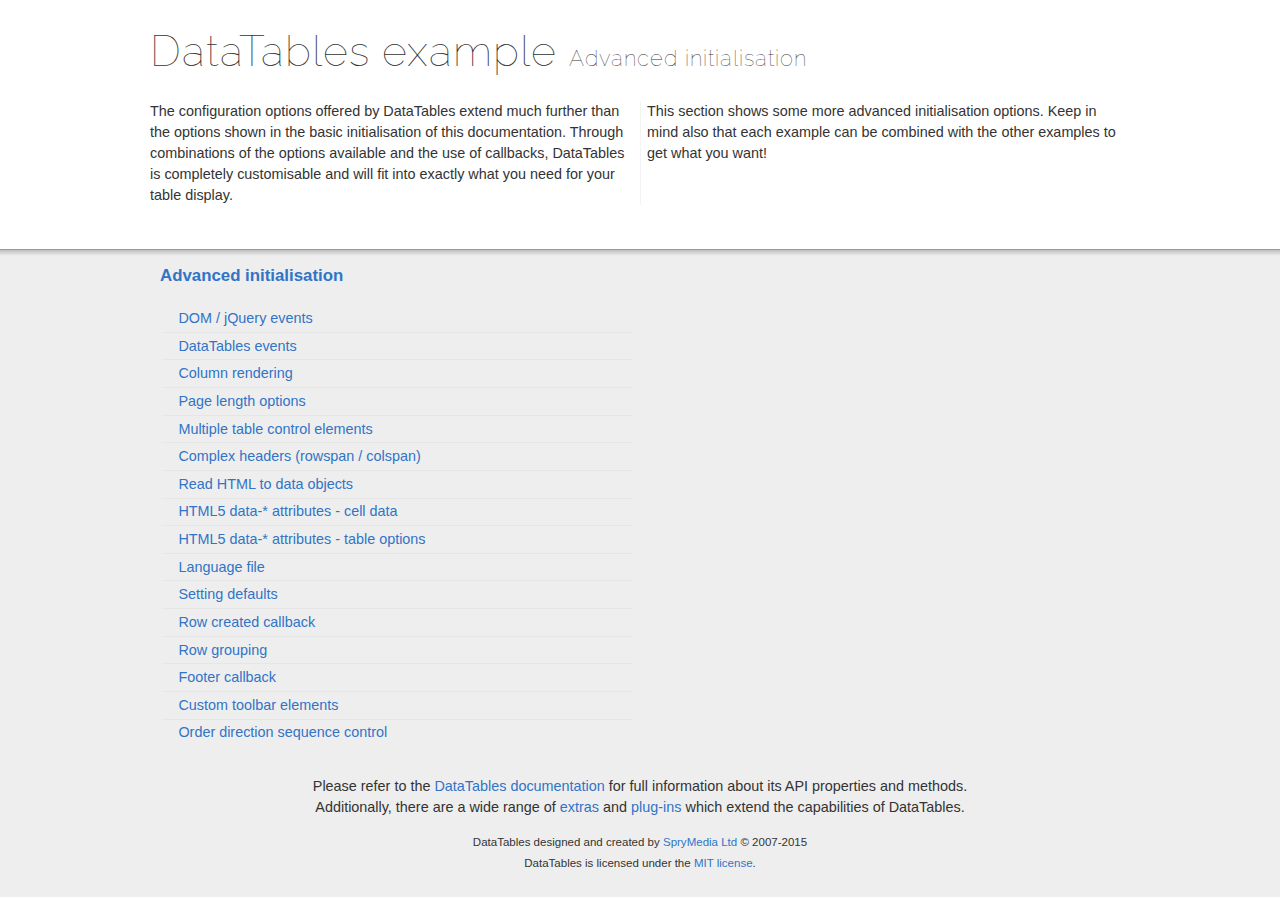
<file: DataTables-1.10.5/examples/advanced_init/index.html>
<!DOCTYPE html>
<html>
<head>
	<meta charset="utf-8">
	<link rel="shortcut icon" type="image/ico" href="http://www.datatables.net/favicon.ico">
	<meta name="viewport" content="initial-scale=1.0, maximum-scale=2.0">
	<link rel="stylesheet" type="text/css" href="../resources/syntax/shCore.css">
	<link rel="stylesheet" type="text/css" href="../resources/demo.css">
	<script type="text/javascript" language="javascript" src="../../media/js/jquery.js"></script>
	<script type="text/javascript" language="javascript" src="../resources/syntax/shCore.js"></script>
	<script type="text/javascript" language="javascript" src="../resources/demo.js"></script>

	<title>DataTables examples - Advanced initialisation</title>
</head>

<body class="dt-example">
	<div class="container">
		<section>
			<h1>DataTables example <span>Advanced initialisation</span></h1>

			<div class="info">
				<p>The configuration options offered by DataTables extend much further than the options shown in the basic initialisation of this documentation. Through
				combinations of the options available and the use of callbacks, DataTables is completely customisable and will fit into exactly what you need for your table
				display.</p>

				<p>This section shows some more advanced initialisation options. Keep in mind also that each example can be combined with the other examples to get what you
				want!</p>
			</div>
		</section>
	</div>

	<section>
		<div class="footer">
			<div class="gradient"></div>

			<div class="liner">
				<div class="toc">
					<div class="toc-group">
						<h3><a href="./index.html">Advanced initialisation</a></h3>
						<ul class="toc">
							<li><a href="./events_live.html">DOM / jQuery events</a></li>
							<li><a href="./dt_events.html">DataTables events</a></li>
							<li><a href="./column_render.html">Column rendering</a></li>
							<li><a href="./length_menu.html">Page length options</a></li>
							<li><a href="./dom_multiple_elements.html">Multiple table control elements</a></li>
							<li><a href="./complex_header.html">Complex headers (rowspan / colspan)</a></li>
							<li><a href="./object_dom_read.html">Read HTML to data objects</a></li>
							<li><a href="./html5-data-attributes.html">HTML5 data-* attributes - cell data</a></li>
							<li><a href="./html5-data-options.html">HTML5 data-* attributes - table options</a></li>
							<li><a href="./language_file.html">Language file</a></li>
							<li><a href="./defaults.html">Setting defaults</a></li>
							<li><a href="./row_callback.html">Row created callback</a></li>
							<li><a href="./row_grouping.html">Row grouping</a></li>
							<li><a href="./footer_callback.html">Footer callback</a></li>
							<li><a href="./dom_toolbar.html">Custom toolbar elements</a></li>
							<li><a href="./sort_direction_control.html">Order direction sequence control</a></li>
						</ul>
					</div>
				</div>

				<div class="epilogue">
					<p>Please refer to the <a href="http://www.datatables.net">DataTables documentation</a> for full information about its API properties and methods.<br>
					Additionally, there are a wide range of <a href="http://www.datatables.net/extras">extras</a> and <a href="http://www.datatables.net/plug-ins">plug-ins</a>
					which extend the capabilities of DataTables.</p>

					<p class="copyright">DataTables designed and created by <a href="http://www.sprymedia.co.uk">SpryMedia Ltd</a> &#169; 2007-2015<br>
					DataTables is licensed under the <a href="http://www.datatables.net/mit">MIT license</a>.</p>
				</div>
			</div>
		</div>
	</section>
</body>
</html>
</file>
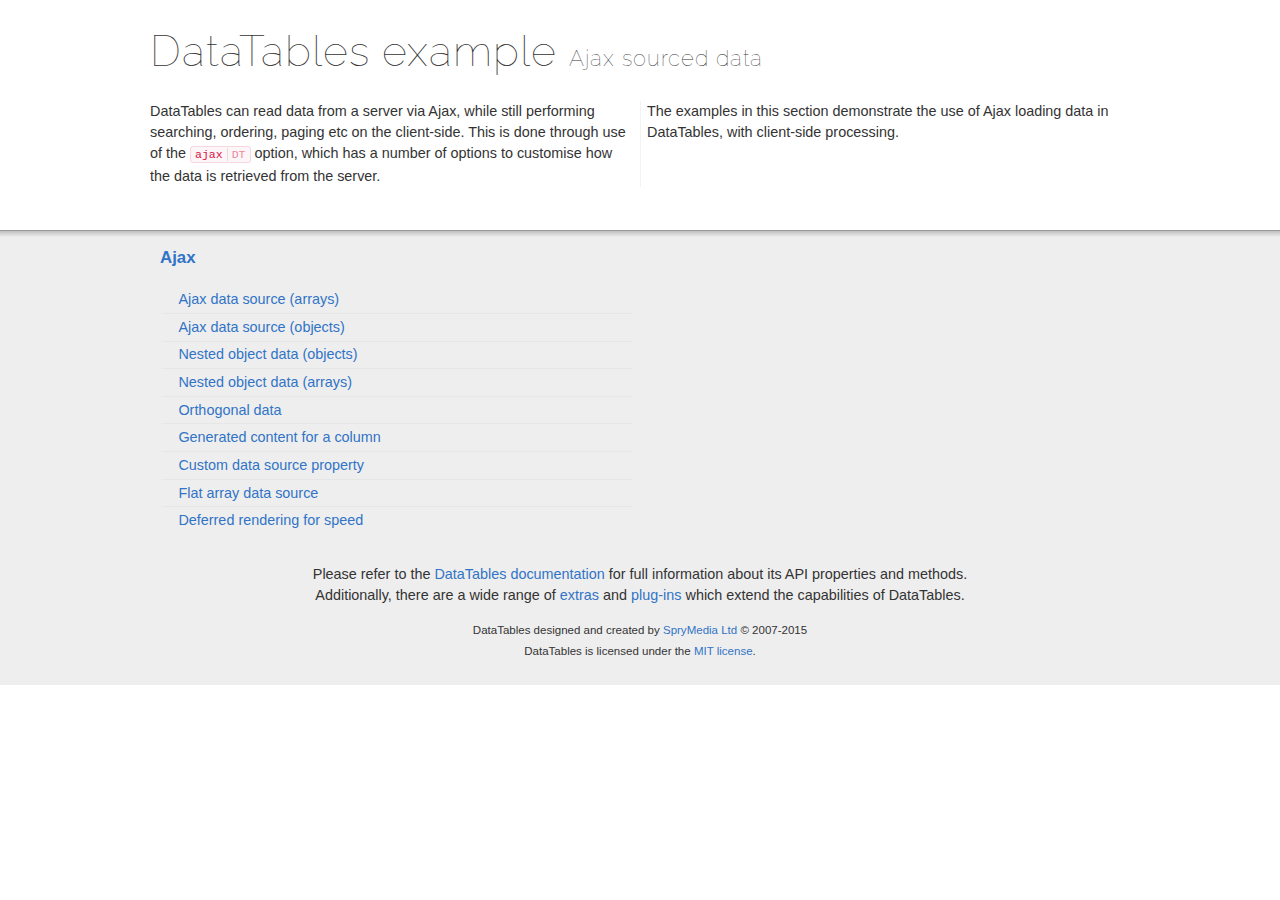
<file: DataTables-1.10.5/examples/ajax/index.html>
<!DOCTYPE html>
<html>
<head>
	<meta charset="utf-8">
	<link rel="shortcut icon" type="image/ico" href="http://www.datatables.net/favicon.ico">
	<meta name="viewport" content="initial-scale=1.0, maximum-scale=2.0">
	<link rel="stylesheet" type="text/css" href="../resources/syntax/shCore.css">
	<link rel="stylesheet" type="text/css" href="../resources/demo.css">
	<script type="text/javascript" language="javascript" src="../../media/js/jquery.js"></script>
	<script type="text/javascript" language="javascript" src="../resources/syntax/shCore.js"></script>
	<script type="text/javascript" language="javascript" src="../resources/demo.js"></script>

	<title>DataTables examples - Ajax sourced data</title>
</head>

<body class="dt-example">
	<div class="container">
		<section>
			<h1>DataTables example <span>Ajax sourced data</span></h1>

			<div class="info">
				<p>DataTables can read data from a server via Ajax, while still performing searching, ordering, paging etc on the client-side. This is done through use of the
				<a href="//datatables.net/reference/option/ajax"><code class="option" title="DataTables initialisation option">ajax<span>DT</span></code></a> option, which has a
				number of options to customise how the data is retrieved from the server.</p>

				<p>The examples in this section demonstrate the use of Ajax loading data in DataTables, with client-side processing.</p>
			</div>
		</section>
	</div>

	<section>
		<div class="footer">
			<div class="gradient"></div>

			<div class="liner">
				<div class="toc">
					<div class="toc-group">
						<h3><a href="./index.html">Ajax</a></h3>
						<ul class="toc">
							<li><a href="./simple.html">Ajax data source (arrays)</a></li>
							<li><a href="./objects.html">Ajax data source (objects)</a></li>
							<li><a href="./deep.html">Nested object data (objects)</a></li>
							<li><a href="./objects_subarrays.html">Nested object data (arrays)</a></li>
							<li><a href="./orthogonal-data.html">Orthogonal data</a></li>
							<li><a href="./null_data_source.html">Generated content for a column</a></li>
							<li><a href="./custom_data_property.html">Custom data source property</a></li>
							<li><a href="./custom_data_flat.html">Flat array data source</a></li>
							<li><a href="./defer_render.html">Deferred rendering for speed</a></li>
						</ul>
					</div>
				</div>

				<div class="epilogue">
					<p>Please refer to the <a href="http://www.datatables.net">DataTables documentation</a> for full information about its API properties and methods.<br>
					Additionally, there are a wide range of <a href="http://www.datatables.net/extras">extras</a> and <a href="http://www.datatables.net/plug-ins">plug-ins</a>
					which extend the capabilities of DataTables.</p>

					<p class="copyright">DataTables designed and created by <a href="http://www.sprymedia.co.uk">SpryMedia Ltd</a> &#169; 2007-2015<br>
					DataTables is licensed under the <a href="http://www.datatables.net/mit">MIT license</a>.</p>
				</div>
			</div>
		</div>
	</section>
</body>
</html>
</file>
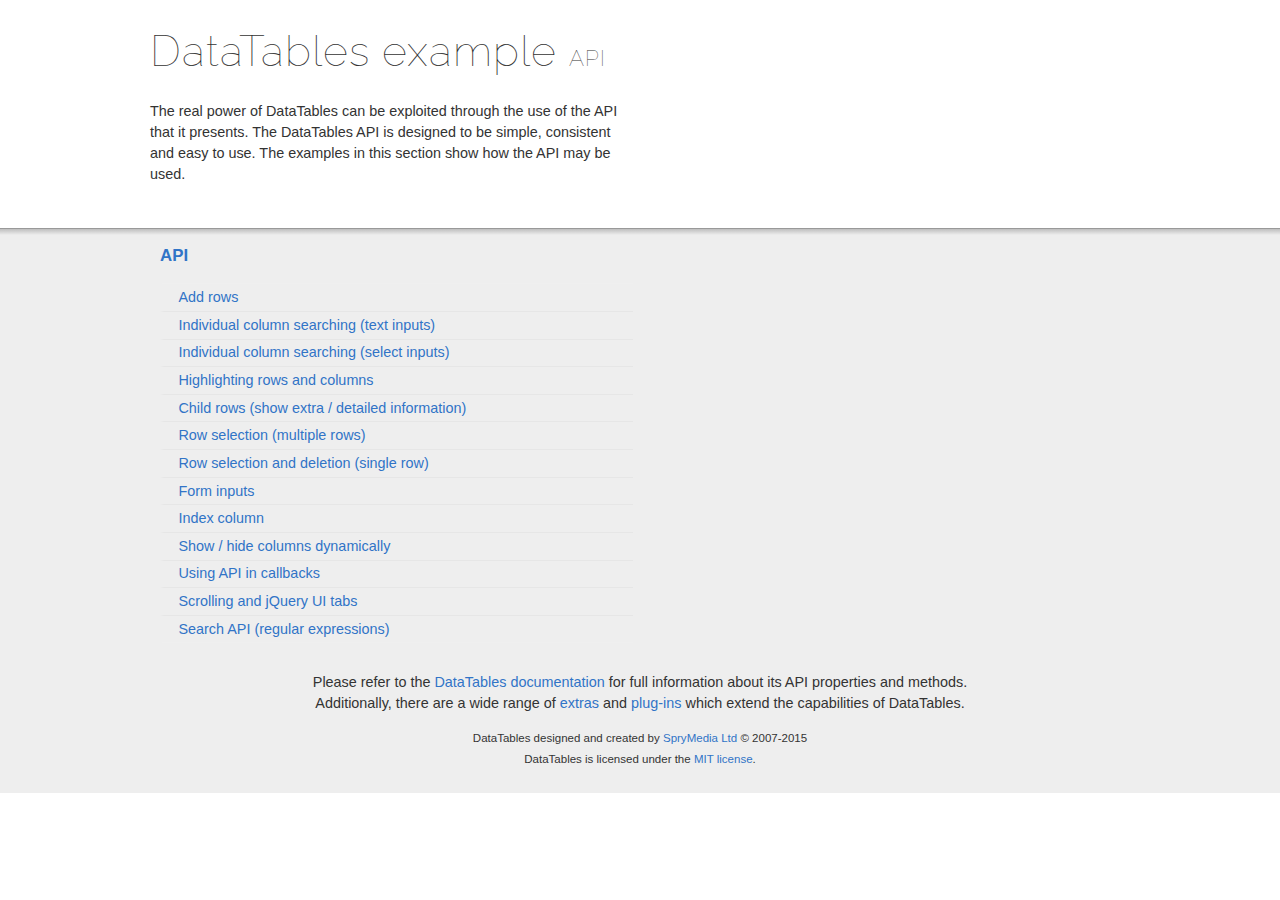
<file: DataTables-1.10.5/examples/api/index.html>
<!DOCTYPE html>
<html>
<head>
	<meta charset="utf-8">
	<link rel="shortcut icon" type="image/ico" href="http://www.datatables.net/favicon.ico">
	<meta name="viewport" content="initial-scale=1.0, maximum-scale=2.0">
	<link rel="stylesheet" type="text/css" href="../resources/syntax/shCore.css">
	<link rel="stylesheet" type="text/css" href="../resources/demo.css">
	<script type="text/javascript" language="javascript" src="../../media/js/jquery.js"></script>
	<script type="text/javascript" language="javascript" src="../resources/syntax/shCore.js"></script>
	<script type="text/javascript" language="javascript" src="../resources/demo.js"></script>

	<title>DataTables examples - API</title>
</head>

<body class="dt-example">
	<div class="container">
		<section>
			<h1>DataTables example <span>API</span></h1>

			<div class="info">
				<p>The real power of DataTables can be exploited through the use of the API that it presents. The DataTables API is designed to be simple, consistent and easy to
				use. The examples in this section show how the API may be used.</p>
			</div>
		</section>
	</div>

	<section>
		<div class="footer">
			<div class="gradient"></div>

			<div class="liner">
				<div class="toc">
					<div class="toc-group">
						<h3><a href="./index.html">API</a></h3>
						<ul class="toc">
							<li><a href="./add_row.html">Add rows</a></li>
							<li><a href="./multi_filter.html">Individual column searching (text inputs)</a></li>
							<li><a href="./multi_filter_select.html">Individual column searching (select inputs)</a></li>
							<li><a href="./highlight.html">Highlighting rows and columns</a></li>
							<li><a href="./row_details.html">Child rows (show extra / detailed information)</a></li>
							<li><a href="./select_row.html">Row selection (multiple rows)</a></li>
							<li><a href="./select_single_row.html">Row selection and deletion (single row)</a></li>
							<li><a href="./form.html">Form inputs</a></li>
							<li><a href="./counter_columns.html">Index column</a></li>
							<li><a href="./show_hide.html">Show / hide columns dynamically</a></li>
							<li><a href="./api_in_init.html">Using API in callbacks</a></li>
							<li><a href="./tabs_and_scrolling.html">Scrolling and jQuery UI tabs</a></li>
							<li><a href="./regex.html">Search API (regular expressions)</a></li>
						</ul>
					</div>
				</div>

				<div class="epilogue">
					<p>Please refer to the <a href="http://www.datatables.net">DataTables documentation</a> for full information about its API properties and methods.<br>
					Additionally, there are a wide range of <a href="http://www.datatables.net/extras">extras</a> and <a href="http://www.datatables.net/plug-ins">plug-ins</a>
					which extend the capabilities of DataTables.</p>

					<p class="copyright">DataTables designed and created by <a href="http://www.sprymedia.co.uk">SpryMedia Ltd</a> &#169; 2007-2015<br>
					DataTables is licensed under the <a href="http://www.datatables.net/mit">MIT license</a>.</p>
				</div>
			</div>
		</div>
	</section>
</body>
</html>
</file>
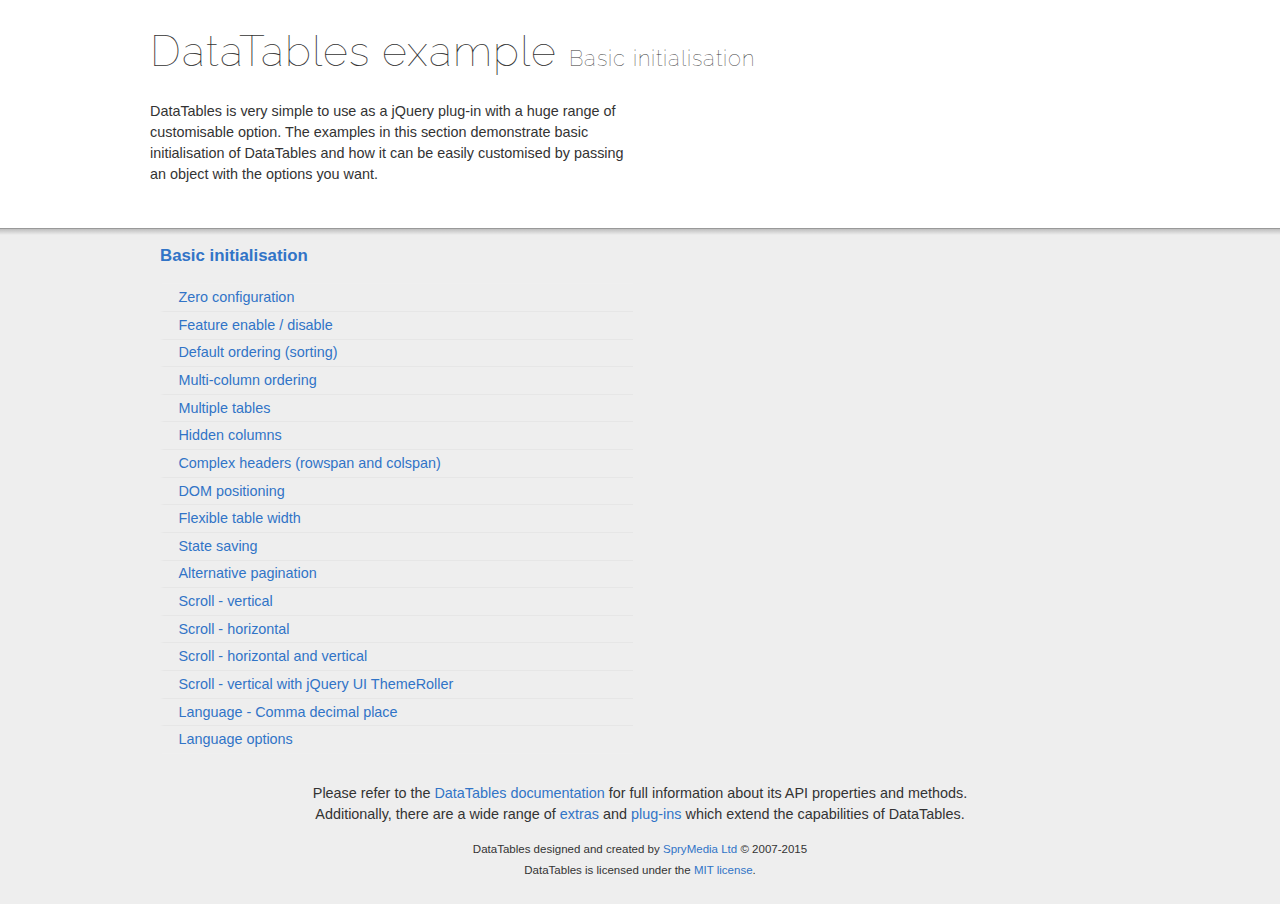
<file: DataTables-1.10.5/examples/basic_init/index.html>
<!DOCTYPE html>
<html>
<head>
	<meta charset="utf-8">
	<link rel="shortcut icon" type="image/ico" href="http://www.datatables.net/favicon.ico">
	<meta name="viewport" content="initial-scale=1.0, maximum-scale=2.0">
	<link rel="stylesheet" type="text/css" href="../resources/syntax/shCore.css">
	<link rel="stylesheet" type="text/css" href="../resources/demo.css">
	<script type="text/javascript" language="javascript" src="../../media/js/jquery.js"></script>
	<script type="text/javascript" language="javascript" src="../resources/syntax/shCore.js"></script>
	<script type="text/javascript" language="javascript" src="../resources/demo.js"></script>

	<title>DataTables examples - Basic initialisation</title>
</head>

<body class="dt-example">
	<div class="container">
		<section>
			<h1>DataTables example <span>Basic initialisation</span></h1>

			<div class="info">
				<p>DataTables is very simple to use as a jQuery plug-in with a huge range of customisable option. The examples in this section demonstrate basic initialisation of
				DataTables and how it can be easily customised by passing an object with the options you want.</p>
			</div>
		</section>
	</div>

	<section>
		<div class="footer">
			<div class="gradient"></div>

			<div class="liner">
				<div class="toc">
					<div class="toc-group">
						<h3><a href="./index.html">Basic initialisation</a></h3>
						<ul class="toc">
							<li><a href="./zero_configuration.html">Zero configuration</a></li>
							<li><a href="./filter_only.html">Feature enable / disable</a></li>
							<li><a href="./table_sorting.html">Default ordering (sorting)</a></li>
							<li><a href="./multi_col_sort.html">Multi-column ordering</a></li>
							<li><a href="./multiple_tables.html">Multiple tables</a></li>
							<li><a href="./hidden_columns.html">Hidden columns</a></li>
							<li><a href="./complex_header.html">Complex headers (rowspan and colspan)</a></li>
							<li><a href="./dom.html">DOM positioning</a></li>
							<li><a href="./flexible_width.html">Flexible table width</a></li>
							<li><a href="./state_save.html">State saving</a></li>
							<li><a href="./alt_pagination.html">Alternative pagination</a></li>
							<li><a href="./scroll_y.html">Scroll - vertical</a></li>
							<li><a href="./scroll_x.html">Scroll - horizontal</a></li>
							<li><a href="./scroll_xy.html">Scroll - horizontal and vertical</a></li>
							<li><a href="./scroll_y_theme.html">Scroll - vertical with jQuery UI ThemeRoller</a></li>
							<li><a href="./comma-decimal.html">Language - Comma decimal place</a></li>
							<li><a href="./language.html">Language options</a></li>
						</ul>
					</div>
				</div>

				<div class="epilogue">
					<p>Please refer to the <a href="http://www.datatables.net">DataTables documentation</a> for full information about its API properties and methods.<br>
					Additionally, there are a wide range of <a href="http://www.datatables.net/extras">extras</a> and <a href="http://www.datatables.net/plug-ins">plug-ins</a>
					which extend the capabilities of DataTables.</p>

					<p class="copyright">DataTables designed and created by <a href="http://www.sprymedia.co.uk">SpryMedia Ltd</a> &#169; 2007-2015<br>
					DataTables is licensed under the <a href="http://www.datatables.net/mit">MIT license</a>.</p>
				</div>
			</div>
		</div>
	</section>
</body>
</html>
</file>
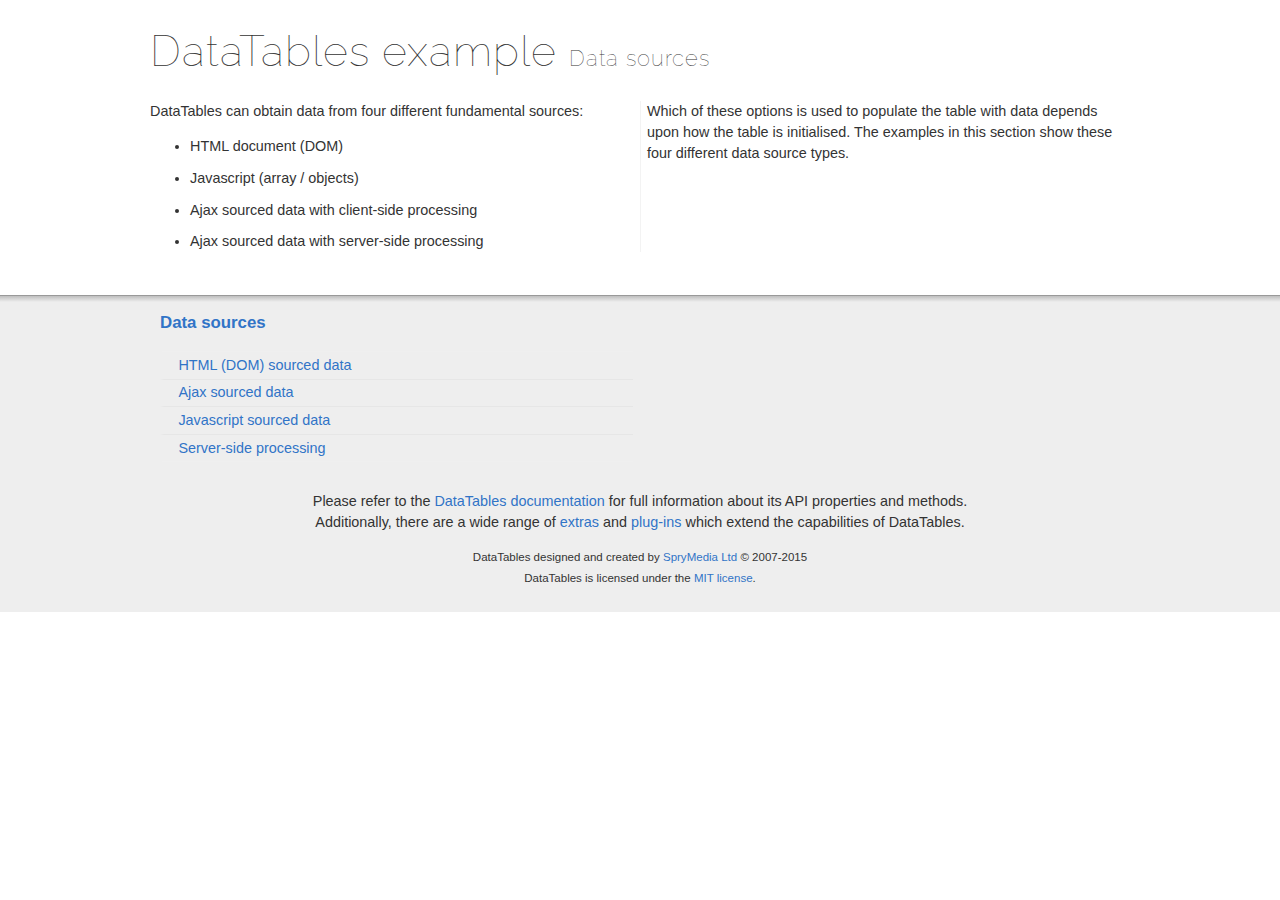
<file: DataTables-1.10.5/examples/data_sources/index.html>
<!DOCTYPE html>
<html>
<head>
	<meta charset="utf-8">
	<link rel="shortcut icon" type="image/ico" href="http://www.datatables.net/favicon.ico">
	<meta name="viewport" content="initial-scale=1.0, maximum-scale=2.0">
	<link rel="stylesheet" type="text/css" href="../resources/syntax/shCore.css">
	<link rel="stylesheet" type="text/css" href="../resources/demo.css">
	<script type="text/javascript" language="javascript" src="../../media/js/jquery.js"></script>
	<script type="text/javascript" language="javascript" src="../resources/syntax/shCore.js"></script>
	<script type="text/javascript" language="javascript" src="../resources/demo.js"></script>

	<title>DataTables examples - Data sources</title>
</head>

<body class="dt-example">
	<div class="container">
		<section>
			<h1>DataTables example <span>Data sources</span></h1>

			<div class="info">
				<p>DataTables can obtain data from four different fundamental sources:</p>

				<ul class="markdown">
					<li>HTML document (DOM)</li>
					<li>Javascript (array / objects)</li>
					<li>Ajax sourced data with client-side processing</li>
					<li>Ajax sourced data with server-side processing</li>
				</ul>

				<p>Which of these options is used to populate the table with data depends upon how the table is initialised. The examples in this section show these four different
				data source types.</p>
			</div>
		</section>
	</div>

	<section>
		<div class="footer">
			<div class="gradient"></div>

			<div class="liner">
				<div class="toc">
					<div class="toc-group">
						<h3><a href="./index.html">Data sources</a></h3>
						<ul class="toc">
							<li><a href="./dom.html">HTML (DOM) sourced data</a></li>
							<li><a href="./ajax.html">Ajax sourced data</a></li>
							<li><a href="./js_array.html">Javascript sourced data</a></li>
							<li><a href="./server_side.html">Server-side processing</a></li>
						</ul>
					</div>
				</div>

				<div class="epilogue">
					<p>Please refer to the <a href="http://www.datatables.net">DataTables documentation</a> for full information about its API properties and methods.<br>
					Additionally, there are a wide range of <a href="http://www.datatables.net/extras">extras</a> and <a href="http://www.datatables.net/plug-ins">plug-ins</a>
					which extend the capabilities of DataTables.</p>

					<p class="copyright">DataTables designed and created by <a href="http://www.sprymedia.co.uk">SpryMedia Ltd</a> &#169; 2007-2015<br>
					DataTables is licensed under the <a href="http://www.datatables.net/mit">MIT license</a>.</p>
				</div>
			</div>
		</div>
	</section>
</body>
</html>
</file>
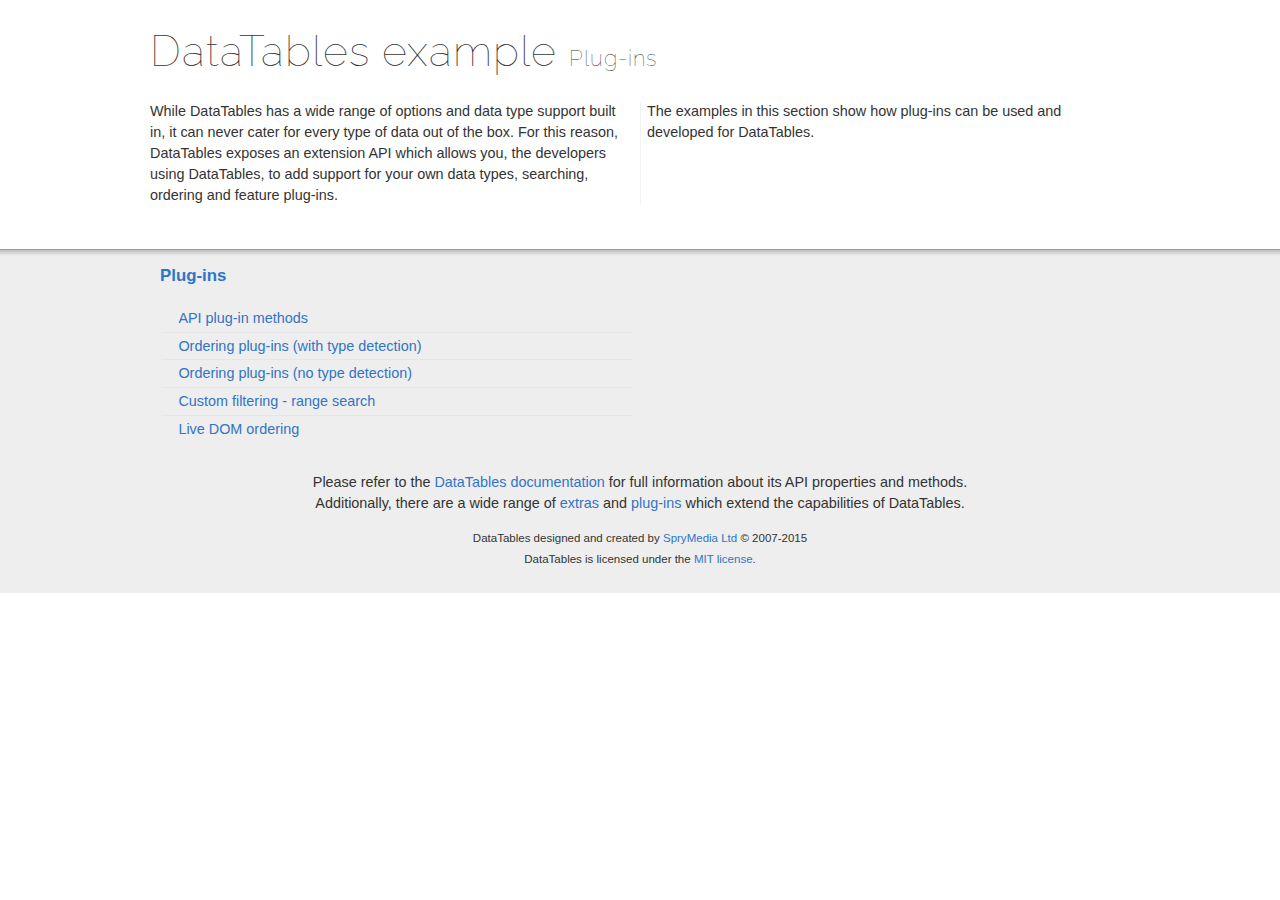
<file: DataTables-1.10.5/examples/plug-ins/index.html>
<!DOCTYPE html>
<html>
<head>
	<meta charset="utf-8">
	<link rel="shortcut icon" type="image/ico" href="http://www.datatables.net/favicon.ico">
	<meta name="viewport" content="initial-scale=1.0, maximum-scale=2.0">
	<link rel="stylesheet" type="text/css" href="../resources/syntax/shCore.css">
	<link rel="stylesheet" type="text/css" href="../resources/demo.css">
	<script type="text/javascript" language="javascript" src="../../media/js/jquery.js"></script>
	<script type="text/javascript" language="javascript" src="../resources/syntax/shCore.js"></script>
	<script type="text/javascript" language="javascript" src="../resources/demo.js"></script>

	<title>DataTables examples - Plug-ins</title>
</head>

<body class="dt-example">
	<div class="container">
		<section>
			<h1>DataTables example <span>Plug-ins</span></h1>

			<div class="info">
				<p>While DataTables has a wide range of options and data type support built in, it can never cater for every type of data out of the box. For this reason,
				DataTables exposes an extension API which allows you, the developers using DataTables, to add support for your own data types, searching, ordering and feature
				plug-ins.</p>

				<p>The examples in this section show how plug-ins can be used and developed for DataTables.</p>
			</div>
		</section>
	</div>

	<section>
		<div class="footer">
			<div class="gradient"></div>

			<div class="liner">
				<div class="toc">
					<div class="toc-group">
						<h3><a href="./index.html">Plug-ins</a></h3>
						<ul class="toc">
							<li><a href="./api.html">API plug-in methods</a></li>
							<li><a href="./sorting_auto.html">Ordering plug-ins (with type detection)</a></li>
							<li><a href="./sorting_manual.html">Ordering plug-ins (no type detection)</a></li>
							<li><a href="./range_filtering.html">Custom filtering - range search</a></li>
							<li><a href="./dom_sort.html">Live DOM ordering</a></li>
						</ul>
					</div>
				</div>

				<div class="epilogue">
					<p>Please refer to the <a href="http://www.datatables.net">DataTables documentation</a> for full information about its API properties and methods.<br>
					Additionally, there are a wide range of <a href="http://www.datatables.net/extras">extras</a> and <a href="http://www.datatables.net/plug-ins">plug-ins</a>
					which extend the capabilities of DataTables.</p>

					<p class="copyright">DataTables designed and created by <a href="http://www.sprymedia.co.uk">SpryMedia Ltd</a> &#169; 2007-2015<br>
					DataTables is licensed under the <a href="http://www.datatables.net/mit">MIT license</a>.</p>
				</div>
			</div>
		</div>
	</section>
</body>
</html>
</file>
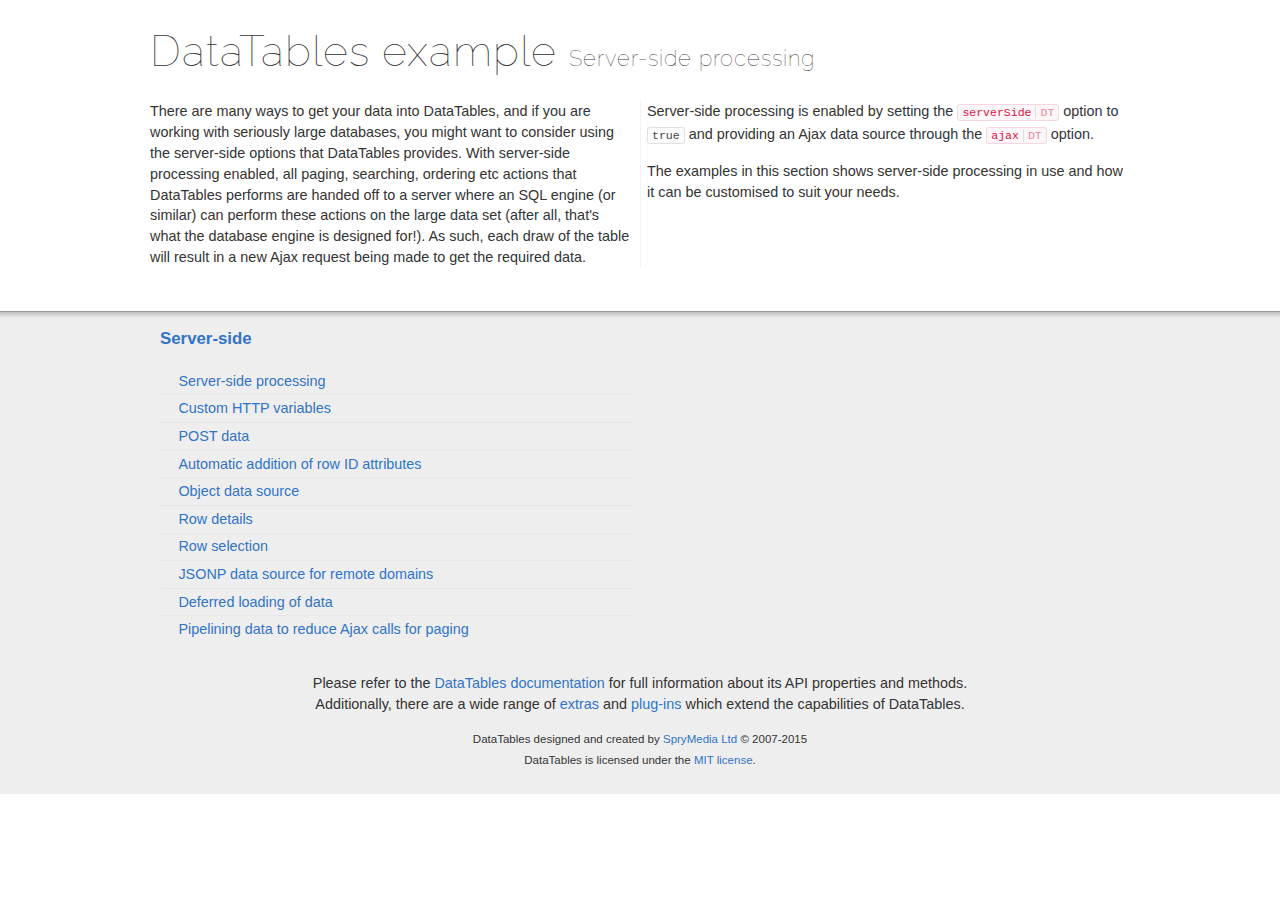
<file: DataTables-1.10.5/examples/server_side/index.html>
<!DOCTYPE html>
<html>
<head>
	<meta charset="utf-8">
	<link rel="shortcut icon" type="image/ico" href="http://www.datatables.net/favicon.ico">
	<meta name="viewport" content="initial-scale=1.0, maximum-scale=2.0">
	<link rel="stylesheet" type="text/css" href="../resources/syntax/shCore.css">
	<link rel="stylesheet" type="text/css" href="../resources/demo.css">
	<script type="text/javascript" language="javascript" src="../../media/js/jquery.js"></script>
	<script type="text/javascript" language="javascript" src="../resources/syntax/shCore.js"></script>
	<script type="text/javascript" language="javascript" src="../resources/demo.js"></script>

	<title>DataTables examples - Server-side processing</title>
</head>

<body class="dt-example">
	<div class="container">
		<section>
			<h1>DataTables example <span>Server-side processing</span></h1>

			<div class="info">
				<p>There are many ways to get your data into DataTables, and if you are working with seriously large databases, you might want to consider using the server-side
				options that DataTables provides. With server-side processing enabled, all paging, searching, ordering etc actions that DataTables performs are handed off to a
				server where an SQL engine (or similar) can perform these actions on the large data set (after all, that's what the database engine is designed for!). As such,
				each draw of the table will result in a new Ajax request being made to get the required data.</p>

				<p>Server-side processing is enabled by setting the <a href="//datatables.net/reference/option/serverSide"><code class="option" title=
				"DataTables initialisation option">serverSide<span>DT</span></code></a> option to <code>true</code> and providing an Ajax data source through the <a href=
				"//datatables.net/reference/option/ajax"><code class="option" title="DataTables initialisation option">ajax<span>DT</span></code></a> option.</p>

				<p>The examples in this section shows server-side processing in use and how it can be customised to suit your needs.</p>
			</div>
		</section>
	</div>

	<section>
		<div class="footer">
			<div class="gradient"></div>

			<div class="liner">
				<div class="toc">
					<div class="toc-group">
						<h3><a href="./index.html">Server-side</a></h3>
						<ul class="toc">
							<li><a href="./simple.html">Server-side processing</a></li>
							<li><a href="./custom_vars.html">Custom HTTP variables</a></li>
							<li><a href="./post.html">POST data</a></li>
							<li><a href="./ids.html">Automatic addition of row ID attributes</a></li>
							<li><a href="./object_data.html">Object data source</a></li>
							<li><a href="./row_details.html">Row details</a></li>
							<li><a href="./select_rows.html">Row selection</a></li>
							<li><a href="./jsonp.html">JSONP data source for remote domains</a></li>
							<li><a href="./defer_loading.html">Deferred loading of data</a></li>
							<li><a href="./pipeline.html">Pipelining data to reduce Ajax calls for paging</a></li>
						</ul>
					</div>
				</div>

				<div class="epilogue">
					<p>Please refer to the <a href="http://www.datatables.net">DataTables documentation</a> for full information about its API properties and methods.<br>
					Additionally, there are a wide range of <a href="http://www.datatables.net/extras">extras</a> and <a href="http://www.datatables.net/plug-ins">plug-ins</a>
					which extend the capabilities of DataTables.</p>

					<p class="copyright">DataTables designed and created by <a href="http://www.sprymedia.co.uk">SpryMedia Ltd</a> &#169; 2007-2015<br>
					DataTables is licensed under the <a href="http://www.datatables.net/mit">MIT license</a>.</p>
				</div>
			</div>
		</div>
	</section>
</body>
</html>
</file>
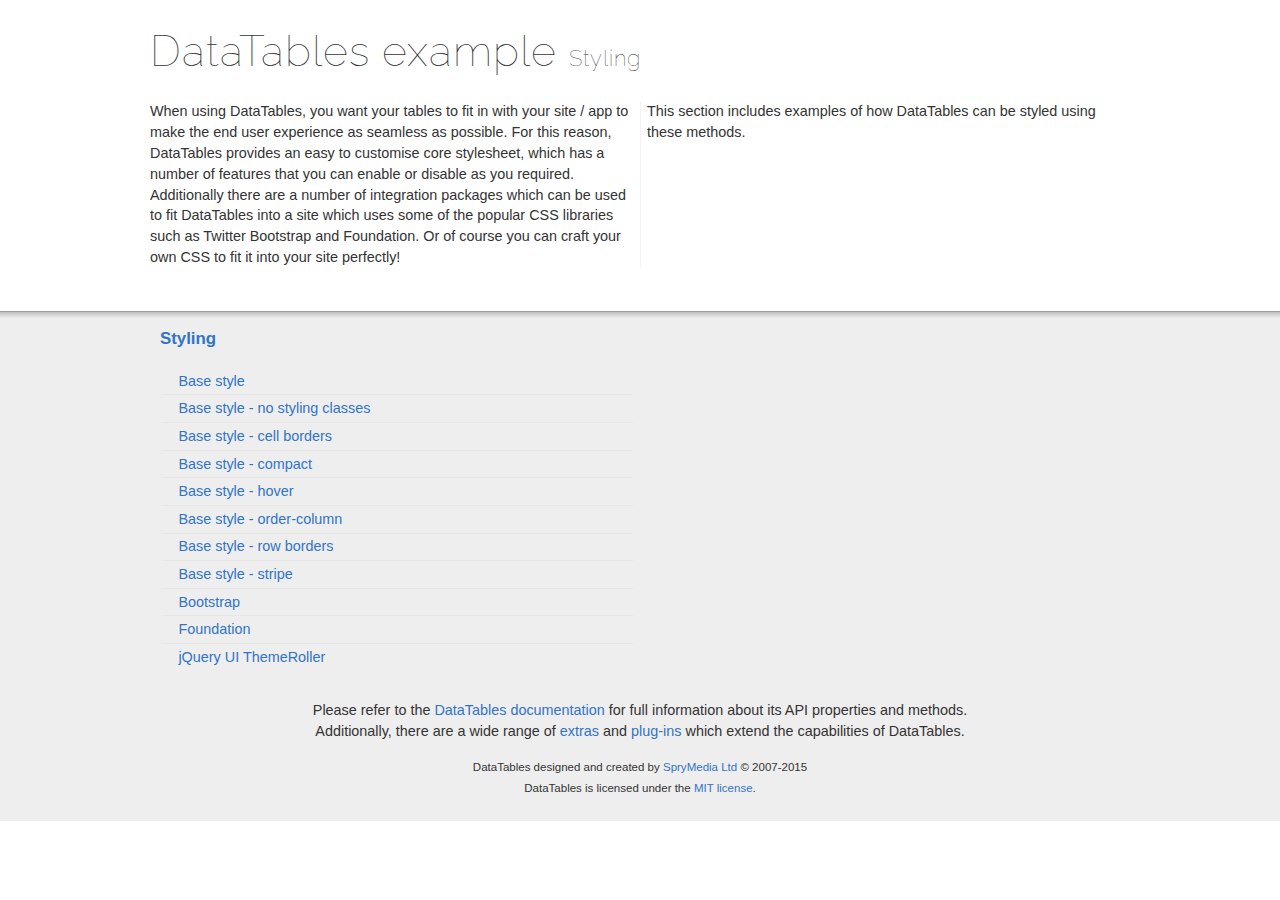
<file: DataTables-1.10.5/examples/styling/index.html>
<!DOCTYPE html>
<html>
<head>
	<meta charset="utf-8">
	<link rel="shortcut icon" type="image/ico" href="http://www.datatables.net/favicon.ico">
	<meta name="viewport" content="initial-scale=1.0, maximum-scale=2.0">
	<link rel="stylesheet" type="text/css" href="../resources/syntax/shCore.css">
	<link rel="stylesheet" type="text/css" href="../resources/demo.css">
	<script type="text/javascript" language="javascript" src="../../media/js/jquery.js"></script>
	<script type="text/javascript" language="javascript" src="../resources/syntax/shCore.js"></script>
	<script type="text/javascript" language="javascript" src="../resources/demo.js"></script>

	<title>DataTables examples - Styling</title>
</head>

<body class="dt-example">
	<div class="container">
		<section>
			<h1>DataTables example <span>Styling</span></h1>

			<div class="info">
				<p>When using DataTables, you want your tables to fit in with your site / app to make the end user experience as seamless as possible. For this reason, DataTables
				provides an easy to customise core stylesheet, which has a number of features that you can enable or disable as you required. Additionally there are a number of
				integration packages which can be used to fit DataTables into a site which uses some of the popular CSS libraries such as Twitter Bootstrap and Foundation. Or of
				course you can craft your own CSS to fit it into your site perfectly!</p>

				<p>This section includes examples of how DataTables can be styled using these methods.</p>
			</div>
		</section>
	</div>

	<section>
		<div class="footer">
			<div class="gradient"></div>

			<div class="liner">
				<div class="toc">
					<div class="toc-group">
						<h3><a href="./index.html">Styling</a></h3>
						<ul class="toc">
							<li><a href="./display.html">Base style</a></li>
							<li><a href="./no-classes.html">Base style - no styling classes</a></li>
							<li><a href="./cell-border.html">Base style - cell borders</a></li>
							<li><a href="./compact.html">Base style - compact</a></li>
							<li><a href="./hover.html">Base style - hover</a></li>
							<li><a href="./order-column.html">Base style - order-column</a></li>
							<li><a href="./row-border.html">Base style - row borders</a></li>
							<li><a href="./stripe.html">Base style - stripe</a></li>
							<li><a href="./bootstrap.html">Bootstrap</a></li>
							<li><a href="./foundation.html">Foundation</a></li>
							<li><a href="./jqueryUI.html">jQuery UI ThemeRoller</a></li>
						</ul>
					</div>
				</div>

				<div class="epilogue">
					<p>Please refer to the <a href="http://www.datatables.net">DataTables documentation</a> for full information about its API properties and methods.<br>
					Additionally, there are a wide range of <a href="http://www.datatables.net/extras">extras</a> and <a href="http://www.datatables.net/plug-ins">plug-ins</a>
					which extend the capabilities of DataTables.</p>

					<p class="copyright">DataTables designed and created by <a href="http://www.sprymedia.co.uk">SpryMedia Ltd</a> &#169; 2007-2015<br>
					DataTables is licensed under the <a href="http://www.datatables.net/mit">MIT license</a>.</p>
				</div>
			</div>
		</div>
	</section>
</body>
</html>
</file>
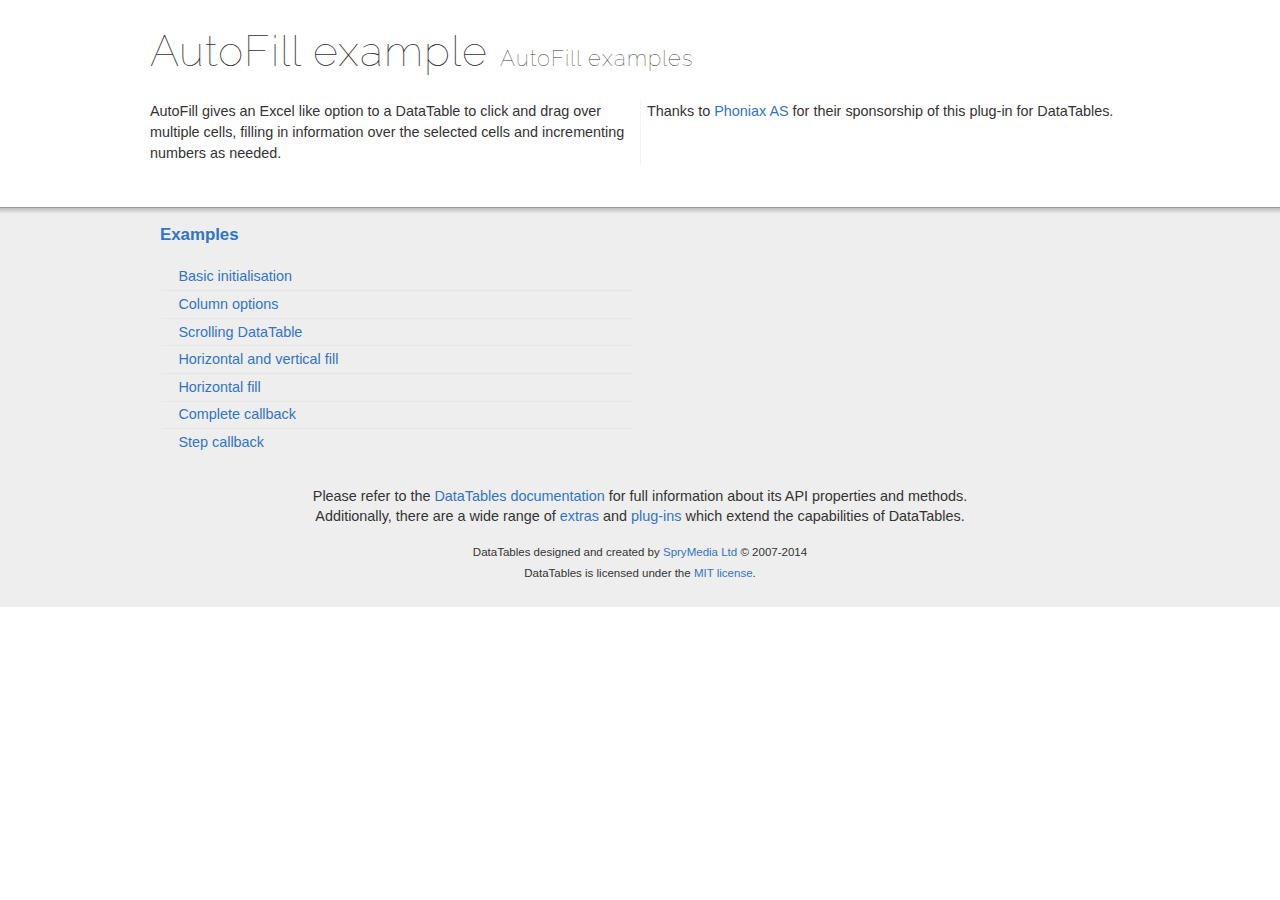
<file: DataTables-1.10.5/extensions/AutoFill/examples/index.html>
<!DOCTYPE html>
<html>
<head>
	<meta charset="utf-8">
	<link rel="shortcut icon" type="image/ico" href="http://www.datatables.net/favicon.ico">
	<meta name="viewport" content="initial-scale=1.0, maximum-scale=2.0">
	<link rel="stylesheet" type="text/css" href="../../../examples/resources/syntax/shCore.css">
	<link rel="stylesheet" type="text/css" href="../../../examples/resources/demo.css">
	<script type="text/javascript" language="javascript" src="../../../media/js/jquery.js"></script>
	<script type="text/javascript" language="javascript" src="../../../examples/resources/syntax/shCore.js"></script>
	<script type="text/javascript" language="javascript" src="../../../examples/resources/demo.js"></script>

	<title>AutoFill examples - AutoFill examples</title>
</head>

<body class="dt-example">
	<div class="container">
		<section>
			<h1>AutoFill example <span>AutoFill examples</span></h1>

			<div class="info">
				<p>AutoFill gives an Excel like option to a DataTable to click and drag over multiple cells, filling in
				information over the selected cells and incrementing numbers as needed.</p>

				<p>Thanks to <a href="http://www.phoniax.no/">Phoniax AS</a> for their sponsorship of this plug-in for
				DataTables.</p>
			</div>
		</section>
	</div>

	<section>
		<div class="footer">
			<div class="gradient"></div>

			<div class="liner">
				<div class="toc">
					<div class="toc-group">
						<h3><a href="./index.html">Examples</a></h3>
						<ul class="toc">
							<li><a href="./simple.html">Basic initialisation</a></li>
							<li><a href="./columns.html">Column options</a></li>
							<li><a href="./scrolling.html">Scrolling DataTable</a></li>
							<li><a href="./fill-both.html">Horizontal and vertical fill</a></li>
							<li><a href="./fill-horizontal.html">Horizontal fill</a></li>
							<li><a href="./complete-callback.html">Complete callback</a></li>
							<li><a href="./step-callback.html">Step callback</a></li>
						</ul>
					</div>
				</div>

				<div class="epilogue">
					<p>Please refer to the <a href="http://www.datatables.net">DataTables documentation</a> for full
					information about its API properties and methods.<br>
					Additionally, there are a wide range of <a href="http://www.datatables.net/extras">extras</a> and
					<a href="http://www.datatables.net/plug-ins">plug-ins</a> which extend the capabilities of
					DataTables.</p>

					<p class="copyright">DataTables designed and created by <a href=
					"http://www.sprymedia.co.uk">SpryMedia Ltd</a> &#169; 2007-2014<br>
					DataTables is licensed under the <a href="http://www.datatables.net/mit">MIT license</a>.</p>
				</div>
			</div>
		</div>
	</section>
</body>
</html>
</file>
<file: css/style.css>
/*
Author: W3layout
Author URL: http://w3layouts.com
License: Creative Commons Attribution 3.0 Unported
License URL: http://creativecommons.org/licenses/by/3.0/
*/
h4, h5, h6,
h1, h2, h3 {margin-top: 0;}
ul, ol {margin: 0;}
p {margin: 0;}
html, body{
   font-family: 'Lato', sans-serif;
   font-size: 100%;
   background:#fff; 
}
body a{
	transition: 0.5s all;
	-webkit-transition: 0.5s all;
	-o-transition: 0.5s all;
	-ms-transition: 0.5s all;
	-moz-transition: 0.5s all;
}
.header_top{
	background: #f7f7f7;
	padding: 2px 0;
	border-bottom: 1px solid #EFEFEF;
}
.wrap-box {
  background: url(../images/strip.png);
  padding:2px;
}
.one-fifth {
	width:10.4%;
}
.column {
	float: left;
	position: relative;
}
.selection-box {
	display: block;
	position: relative;
}
.search-form .column input[type="text"], .search-form .column input[type="submit"], .search-form .column select {
	width: 100%;
}
.selection-box select {
	background: #FFFFFF;
}
.search-form .column .selection-box:after {
	height: 46px;
}
.selection-box:before, .selection-box:after {
	content: "";
	pointer-events: none;
	position: absolute;
}
.three-fifth {
	width: 59.2%;
}
.three-fifth input[type="text"]{
	background: #fff;
	border: 1px solid #ddd;
	color: #CDCDCD;
	padding: 15px;
	display: block;
	font-size: 16px;
	box-sizing: border-box;
	-webkit-box-sizing: border-box;
	-moz-box-sizing: border-box;
	-ms-box-sizing: border-box;
	-o-box-sizing: border-box;
	width: 100%;
	outline:none;
}
.one-fifth select {
	background: none;
	background-image: url("../images/arrow.png");
	background-position: left 65px center;
	background-repeat: no-repeat;
	border: none;
	border-radius: 0;
	color: #B8B8B8;
	cursor: pointer;
	display: block;
	font-size: 13px;
	outline: medium none;
	padding: 5px 10px;
	-webkit-appearance: none;
	-moz-appearance: none;
	letter-spacing: 1px;
}
.one-fifth input[type="submit"]{
	padding:14px 40px;
}
.cssmenu {
	margin-top: 3px;
}
.cssmenu ul {
	float: right;
	padding: 0;
	margin: 0;
	list-style: none;
}
.cssmenu ul li {
	display: inline-block;
}
.cssmenu ul li {
	display: inline-block;
}
.cssmenu ul li a{
    color: #B8B8B8;
	font-size:13px;
}
.cssmenu ul li a:hover, .h_nav ul li a:hover, .content_box h4 a:hover, ul.list_1 li a:hover, .box_3 h4 a:hover{
	color:#f54d56;
	text-decoration:none;
}
.logo {
	border-right: 1px solid #E0E0E0;
	padding-left:0;
}
.logo h1{
	  text-transform: uppercase;
      font-size: 1.5em;
 	 font-weight: 800;
     margin: 5px 0 0 0;
}
.logo h1 a span{
	color:#f54d56;
}
.logo h1 a{
	color:#333;
}
.logo h1 a:hover{
	text-decoration:none;
}
.header_bottom {
	padding:2em 0;
}
/*--menu--*/
/* dCodes Framework:(c) TemplateAccess */
/* start menu */
.h_nav h4{
	border-bottom:1px solid rgb(236, 236, 236);
	font-size: 1.5em;
	color:#000;
	line-height: 1.8em;
	text-transform:uppercase
	margin-bottom: 4%;
}
.h_nav h4.top{
	margin-top: 12%;
}
.h_nav ul li{
	display: block;
}
.h_nav ul li a{
	display:block;
	font-size:1em;
	color:#777;
	text-transform:capitalize;
	line-height:2em;
	-webkit-transition: all 0.3s ease-in-out;
	-moz-transition: all 0.3s ease-in-out;
	-o-transition: all 0.3s ease-in-out;
	transition: all 0.3s ease-in-out;
}
.h_nav ul li a:hover{
	color:#00405d;
	text-decoration:underline;
}
.header-bottom-left{
	margin-top: 8px;
}
.header-bottom-right{
	float:right;
	padding-right: 0;
	margin-top:6px;
}
ul.icon1.sub-icon1.profile_img {
	padding: 0;
	margin: 0;
	list-style: none;
}
ul.icon1.sub-icon1.profile_img {
  float: right;
}
/* create_btn */

/* start icon styles */
.icon1:before,.icon1:after {
	content: "";
	display: table;
}
.icon1:after {
	clear: both;
}
.icon1 {
	float:left;
	zoom:1;
}
.icon1 li {
	float: left;
	position: relative;
}
.icon1 li:last-child{
	border-right:none;
}
.icon1 li:hover > a {
	color: #fafafa;
}
*html .icon1 li a:hover { /* IE6 only */
	color: #fafafa;
}
.icon1 ul {
	width:300px;
	margin: 20px 0 0 0;
	_margin: 0;
	opacity: 0;
	visibility: hidden;
	position: absolute;
	top:75px;
	z-index: 1;
	right: -140px;
	background: #ffffff;
	-webkit-transition: all .2s ease-in-out;
	-moz-transition: all .2s ease-in-out;
	-ms-transition: all .2s ease-in-out;
	-o-transition: all .2s ease-in-out;
	transition: all .2s ease-in-out;
	box-shadow: 0px 2px 6px #aaa;
	-webkit-box-shadow: 0px 2px 6px #aaa;
	-moz-box-shadow: 0px 2px 6px #aaa;
	-o-box-shadow: 0px 2px 6px #aaa;
}
.icon1 li:hover > ul {
	opacity: 1;
	visibility: visible;
	margin: 0;
	z-index: 9999;
}
.icon1 ul ul {
	top: 6px;
	left: 158px;
	margin: 0 0 0 20px;
}
.icon1 ul li {
	float: none;
	display: block;
	border: 0;
}
.icon1 ul li:first-child{
	border-top:none;
}
.icon1 ul li:first-child a{
	border-top-left-radius: 5px;
	-webkit-border-top-left-radius: 5px;
	-moz-border-top-left-radius: 5px;
	-o-border-top-left-radius: 5px;
}
.icon1 ul li:last-child {   
	-moz-box-shadow: none;
	-webkit-box-shadow: none;
	box-shadow: none;    
}
.icon1 ul a {    
	_height: 10px; /*IE6 only*/
	white-space: nowrap;
	float: none;
	text-transform: none;
}
.active-icon{
	display: block;
}
.icon1 ul li:first-child > a:after {
	content: '';
	position: absolute;
	left: 45%;
	top: -30px;
	border-left: 10px solid transparent;
	border-right:10px solid transparent;
	border-bottom:10px solid #f0f0f0;
}
.icon1 ul ul li:first-child a:after {
	left: -100px;
	top: 0%;
	margin-top: -6px;
	border-left: 0;	
	border-bottom:20px solid transparent;
	border-top: 20px solid transparent;
	border-right:20px solid #323757;
}
/* Mobile */
.icon1-trigger {
	display: none;
}
.sub-icon1 img{
	border:none;
	display:inline-block;
	vertical-align:middle;
}
.c2{
	background: url(../images/cart.png) no-repeat 0px 0px;
	width:40px;
	height:40px;
	display: inline-block;
	vertical-align: middle;
}
.icon1 .profile_img {
	margin-top: 3px;
}
.sub-icon1 ul li h3{
	text-align:center;
	font-size: 1.3em;
	color:#f54d56;
	text-transform:uppercase;
	margin-bottom: 4%;
}
.sub-icon1 ul li p{
	text-align:center;
	font-size: 0.8725em;
	color: #555555;
	line-height: 1.8em;
}
.sub-icon1.list{
	padding: 20px 0px;
}
.sub-icon1 ul li p a{
	color: #00405d;
}
.sub-icon1 ul li p a:hover{
	color: #555555;
	text-decoration:underline;
}
ul.last{
	float: left;
	margin: 12px 0px 0 20px;
}
ul.last li a{
	color:#000;
	text-transform:uppercase;
}
ul.last li a:hover{
	color:#176375;
}
.search {
	background:#fff;
	border: 1px solid #ddd;
	position: relative;
	float:right;
	margin-right: 2%;
}
.search input[type="text"] {
	border: none;
	outline: none;
	background: none;
	font-size:0.85em;
    color:#999;
	width:130px;
	padding:7px;
	-webkit-apperance:none;
	margin:0;
	-webkit-transition: all 0.5s ease-out;
	-moz-transition: all 0.5s ease-out;
	-ms-transition: all 0.5s ease-out;
	-o-transition: all 0.5s ease-out;
}
.search input[type="text"]:focus{
	width:150px;
}
.search input[type="submit"] {
	  border: none;
	  text-indent: -9999px;
	  outline: none;
	  cursor: pointer;
	  background: url("../images/search1.png") no-repeat 2px 6px;
	  width: 30px;
	  height: 37px;
	  padding: 8px;
}	
.search input[type="submit"]:active {
	position:relative;
}
/*-- search Box --*/
.banner {
	background: url(../images/banner.jpg) no-repeat center top;
	-webkit-background-size: cover;
	-moz-background-size: cover;
	-o-background-size: cover;
	background-size: cover;
	background-position: center;
	min-height:500px;
}
.banner_desc{
	padding-top:9em;
	position: relative;
}
.banner_desc h1{
	color: #fff;
	font-size: 3.5em;
	font-weight: 900;
	text-transform: uppercase;
}
.banner_desc h2{
	color:#fff;
	text-transform:uppercase;
	font-size:2em;
	font-weight:500;
	letter-spacing:5px;
}
.button {
	display: block;
	z-index: 2;
	text-shadow: none;
	margin-top:2em;
	max-width: none;
}
.button a{
	text-decoration: none;
	color:#fff;
	background:#f54d56;
	padding: 10px 40px;
	text-transform: uppercase;
	font-weight: 600;
	font-size: 1.2em;
}
/* Bounce To Right */
/* Shutter Out Horizontal */
.hvr-shutter-out-horizontal {
  display: inline-block;
  vertical-align: middle;
  -webkit-transform: translateZ(0);
  transform: translateZ(0);
  box-shadow: 0 0 1px rgba(0, 0, 0, 0);
  -webkit-backface-visibility: hidden;
  backface-visibility: hidden;
  -moz-osx-font-smoothing: grayscale;
  position: relative;
  background: #e1e1e1;
  -webkit-transition-property: color;
  transition-property: color;
  -webkit-transition-duration: 0.3s;
  transition-duration: 0.3s;
}
.hvr-shutter-out-horizontal:before {
  content: "";
  position: absolute;
  z-index: -1;
  top: 0;
  bottom: 0;
  left: 0;
  right: 0;
  background:#000;
  -webkit-transform: scaleX(0);
  transform: scaleX(0);
  -webkit-transform-origin: 50%;
  transform-origin: 50%;
  -webkit-transition-property: transform;
  transition-property: transform;
  -webkit-transition-duration: 0.3s;
  transition-duration: 0.3s;
  -webkit-transition-timing-function: ease-out;
  transition-timing-function: ease-out;
}
.hvr-shutter-out-horizontal:hover, .hvr-shutter-out-horizontal:focus, .hvr-shutter-out-horizontal:active {
  color: white;
}
.hvr-shutter-out-horizontal:hover:before, .hvr-shutter-out-horizontal:focus:before, .hvr-shutter-out-horizontal:active:before {
  -webkit-transform: scaleX(1);
  transform: scaleX(1);
}
.blog_1{
	width:45%;
	margin-right:10%;
}
.row_2{
	margin-right:0;
	width:45%;
}
h2.m_3 {
  color: #656363;
  text-align: center;
  font-size: 1.5em;
  text-transform: uppercase;
  margin-bottom:5em;
}
.span_1_of_3 {
  width:32.2%;
}
.col_1_of_3 {
  display: block;
  float: left;
  margin:0 0 0 1.6%;
}
.col_1_of_3:hover .shop-holder{
	border: 8px solid #f54d56;
}
.shop-holder{
	border: 8px solid #ebebeb;
  transition: all 0.3s ease;
  -webkit-transition: all 0.3s ease;
  -moz-transition: all 0.3s ease;
  -o-transition: all 0.3s ease;
}
.shop-holder .product-img a:last-child {
  position: absolute;
  bottom: -22px;
  right: 30px;
/*  width: 40px;*/
 width: 80px;
  height: 40px;
  /*background: url(../images/plus.png) no-repeat 8px 8px #F54D5B;*/
  background:  no-repeat 8px 8px #F54D5B;
  color: #fff;
  text-align: center;
  line-height: 33px;
  border: 4px solid #fff;
  font-size: 11px;
  border-top-left-radius: 50%;
  border-top-right-radius: 50%;
  border-top-right-radius: 50%;
  /* border-bottom-right-radius: 50%; */
  border-bottom-left-radius: 50%;
  border-bottom-right-radius: 50%;
  border-top-left-radius: 50%;
  border-bottom-left-radius: 50%;
}
.shop-holder .product-img .gihan {
	position: absolute;
	bottom:85%;
	right: 55%;
	/*  width: 40px;*/
 width: 80px;
	height: 40px;
	/*background: url(../images/plus.png) no-repeat 8px 8px #F54D5B;*/
  background:  no-repeat 8px 8px #F54D5B;
	color: #fff;
	text-align: center;
	line-height: 33px;
	border: 4px solid #fff;
	font-size: 11px;
	border-top-left-radius: 50%;
	border-top-right-radius: 50%;
	border-top-right-radius: 50%;
	/* border-bottom-right-radius: 50%; */
  border-bottom-left-radius: 50%;
	border-bottom-right-radius: 50%;
	border-top-left-radius: 50%;
	border-bottom-left-radius: 50%;
}


.shop-holder .product-img a {
  display: block;
  overflow: hidden;
}
.shop-holder .product-img {
	position: relative;
}
.col_1_of_3:first-child {
  margin-left: 0;
}
.about-block-content {
  background-color: #f54d56;
  color: #fff;
  position: relative;
  padding: 40px;
  margin-bottom: 10px;
}
.about-block-content .border-add {
  border: 1px solid #fff;
  left: 10px;
  right: 10px;
  bottom: 10px;
  top: 10px;
}
.border-add {
  position: absolute;
  top: 5px;
  left: 5px;
  right: 5px;
  bottom: 5px;
  border: 2px solid #ebebeb;
}
.about-block-content h4 {
  color: #fff;
  text-transform: uppercase;
  font-size: 11px;
  letter-spacing: 10px;
  margin-top: 0;
}
.item-inner {
    box-shadow: -12px -12px 0px #E2E2E2;
    -webkit-box-shadow: -12px -12px 0px #E2E2E2;
    -moz-box-shadow: -12px -12px 0px #E2E2E2;
    -o-box-shadow: -12px -12px 0px #E2E2E2;
}
.shop-content > div a {
  font-size: 15px;
  letter-spacing: 2px;
}
.shop-content h3 {
  margin: 0;
  margin-top: 3px;
  font-weight:600;
  font-size:20px;
  position: relative;
  padding-bottom: 10px;
  margin-bottom: 10px;
}
.shop-content h3:before {
  content: '';
  position: absolute;
  bottom: 0;
  left: 0;
  height: 1px;
  width: 20%;
  background-color: #d3d3d3;
}
.shop-content > span {
  font-size: 13px;
  color: #000000;
}
.content_bottom{
	padding:5em 0;
}
.row_3 img{
	border:1px solid #E4E0E0;
}
.row_5{
	padding: 4% 28% 0 5%;
}
.content_bottom-grid{
	background: #f5f5f5;
}
.date-comments, .data-comments{
  position: absolute;
  top: -70px;
  left: -70px;
  text-align: center;
  background: #4c4c4c;
  padding: 20px;
  color: #fff;
  min-width: 170px;
  min-height: 170px;
  text-transform: uppercase;
}
.date-comments .date span.word1 {
  font-size: 36px;
  color:#f54d56;
  line-height: 30px;
}
.date-comments .date span.word2 {
  font-size: 16px;
    display: block;
}
.shop-holder1{
	border:1px solid #ebebeb;
	margin-bottom: 1em;
}
.shop-holder1:hover{
	border:1px solid #f54d56;
}
.row_4{
	background: url(../images/pic10.jpg) no-repeat center top;
  -webkit-background-size: cover;
  -moz-background-size: cover;
  -o-background-size: cover;
  background-size: cover;
  background-position: center;
  min-height:350px;
}
.menu-recent .date-comments .date span, .blog-index-list .date-comments .date span {
  display: block;
}
.date-comments .comments {
  font-size: 11px;
  text-transform: uppercase;
  padding-top: 30px;
  margin-top: 20px;
  border-top: 1px solid #5e5e5e;
}
/*--content--*/
.content_top{
  padding: 5em 0;
  background: #f5f5f5;
}
.content_box {
  border: 5px solid #f7f6f6;
  text-align: center;
  padding-bottom: 1em;
}
.view {
   overflow: hidden;
   position: relative;
}
.view .mask,.view .content {
   position: absolute;
	overflow: hidden;
	top: 188px;
	left:140px;
}
.view-fifth img {
   -webkit-transition: all 0.3s ease-in-out;
   -moz-transition: all 0.3s ease-in-out;
   -o-transition: all 0.3s ease-in-out;
   -ms-transition: all 0.3s ease-in-out;
   transition: all 0.3s ease-in-out;
}
.view-fifth .mask, .view-fifth .mask1{
  -webkit-transition: all 0.3s ease-in-out;
   -moz-transition: all 0.3s ease-in-out;
   -o-transition: all 0.3s ease-in-out;
   -ms-transition: all 0.3s ease-in-out;
   transition: all 0.3s ease-in-out;
}
.view-fifth:hover .mask, .view-fifth:hover .mask1 {
   -webkit-transform: translateX(0px);
   -moz-transform: translateX(0px);
   -o-transform: translateX(0px);
   -ms-transform: translateX(0px);
   transform: translateX(0px);
}
.view1{
   overflow: hidden;
   position: relative;
}
.mask1 {
  position: absolute;
  top: 20px;
}
.info {
   display: block;
	background: #F00 no-repeat;*/
	text-indent: -9999px;
	width: 75px;
	height: 45px;
}
.content_box h4{
	font-size:1.1em;
}
.content_box h4 a{
	color:#666;
}
.content_box p{
	color:#717171;
	font-weight:600;
	font-size:1.1em;
}
h3.m_1{
	color:#656363;
	text-align:center;
	font-size:1.5em;
	text-transform:uppercase;
	 margin-bottom: 2em;
}

/*--footer--*/
.footer {
  border-top: 1px solid rgb(236, 236, 236);
  padding-top: 4em;
}
.box_3 h3{
	color: #515151;
  	font-size: 1.3em;
  	font-weight: 600;
  	margin-bottom:1.5em;
}
.box_3 h4{
	font-size:1em;
	font-weight:600;
}
.box_3 h4 a{
	color:#666;
}
.box_3 p{
	color:#999;
	font-size:0.85em;
	margin-bottom:1.5em;
}
ul.list_1 {
  padding: 0 24% 0 0;
  margin: 0;
  list-style: none;
  float: left;
}
ul.list_1 li a{
	color:#999;
	font-size:0.8125em;
	line-height:2.5em;
}
.address p {
  color: #999;
  font-size: 0.85em;
  line-height: 1.8em;
  margin: 0 0 16px;
  font-style: normal;
}
.address dd {
  color: #96a6a7;
  font-size: 0.85em;
  line-height: 1.8em;
}
ul.footer_social {
  padding: 0;
  list-style: none;
  margin:0;
}
ul.footer_social li {
  display: inline-block;
  margin-right: 10px;
}
ul.footer_social li a i {
  width: 25px;
  height: 25px;
  display: block;
  background: url(../images/img_sprite.png)no-repeat;
}
ul.footer_social li a i.fb {
	background-position:-3px -13px;
}
ul.footer_social li a i.tw {
  	background-position:-26px -14px;
}
ul.footer_social li a i.google{
  	background-position:-55px -14px;
}
ul.footer_social li a i.instagram{
  	background-position:-84px -14px;
}
ul.footer_social li a i:hover{
	opacity:0.5;
}
.copy{
	text-align:center;
}
.copy p{
	color:#999;
	font-size:0.85em;
}
.cards{
	float:right;
}
.footer_bottom{
	  border-top: 1px solid rgb(236, 236, 236);
	  padding:2em 0;
}
.footer_top {
  margin-bottom: 2em;
}
/*--men--*/
/* start women */
.women_main{
	padding:4em 0;
}
.women{
	text-align: left;
	border-bottom: 1px solid #ebebeb;
}
.women h4{
	float:left;
	font-size:1em;
	text-transform:uppercase;
	color: #333333;
}
.women h4{
	color:#555555;
}
.w_nav {
	float:right;
	color:#555555;
	font-size:0.8125em;
	padding:0;
	list-style:none;
}
.w_nav li{
	display: inline-block;
}
.w_nav li a{
	display: block;
	color:#555555;
	text-transform:capitalize;
}
.w_nav li a:hover{
	color: #00405d;
}
.w_sidebar{
	border: 1px solid #EBEBEB;
}
.w_nav1 ul{
	padding:0;
	list-style:none;
}
.w_nav1{
	padding: 20px;
}
.w_nav1 h4{
	text-transform:uppercase;
	color: #589D3E;
	font-size: 1em;
	margin-bottom: 5px;
}
.w_nav1 ul li{
	line-height: 1.5em;
}
.w_nav1 ul li a{
	display: block;
	text-transform:uppercase;
	color: #555555;
	font-size: 0.8725em;
}
.w_nav1 ul li a:hover{
	color:#00405d;
}
.w_nav2{
	padding: 20px;
}
.w_nav2  li{
	line-height: 1.5em;
	display: inline-block;
}
.w_nav2 li a{
	display: block;
	padding: 14px;
}
.w_nav2 li a.color1{
	background:	#0AA5E2;
}
.w_nav2 li a.color2{
	background:	#40E0D0;
}
.w_nav2 li a.color3{
	background:	#B03060;
}
.w_nav2 li a.color4{
	background:	#000080;
}
.w_nav2 li a.color5{
	background:	#E60D41;
}
.w_nav2 li a.color6{
	background:	#45BF55;
}
.w_nav2 li a.color7{
	background:	#FF7F00;
}
.w_nav2 li a.color8{
	background:	#8B4513;
}
.w_nav2 li a.color9{
	background:	#FFD700;
}
.w_nav2 li a.color10{
	background:	#9FA8AB;
}
.w_nav2 li a.color11{
	background:	#C0C0C0;
}
.w_nav2 li a.color12{
	background:	#0AA5E2;
}
.w_nav2 li a.color13{
	background:	#FFCBDB;
}
.w_nav2 li a.color14{
	background:	#B87333;
}
.w_nav2 li a.color15{
	background:	#BFB540;
}
.sky-form .label {
	display: block;
	margin-bottom: 6px;
	line-height: 19px;
}
.w_sidebar h3{
	padding:0 20px 10px;
	font-size: 1em;
	color: #555555;
	text-transform:uppercase;
}
/* radios and checkboxes */
.sky-form {
	margin-top: -10px;
}
.row1{
	outline:none;
	padding: 20px;
	overflow: auto;
	height: 200px;
}
.sky-form.col.col-4 ul {
	padding: 0;
	list-style: none;
}
.sky-form h4{
	margin-top: 10px;
	background: #ECECEC;
	padding: 10px 20px;
	color: #333333;
	text-transform: uppercase;
	margin-bottom: 0;
	font-size:16px;
}
.sky-form section {
	margin-bottom: 20px;
}
.sky-form .label {
	display: block;
	margin-bottom: 6px;
	line-height: 19px;
}
.sky-form .label.col {
	margin: 0;
	padding-top: 10px;
}
.sky-form .input,
.sky-form .select,
.sky-form .textarea,
.sky-form .radio,
.sky-form .checkbox,
.sky-form .toggle,
.sky-form .button {
	position: relative;
	display: block;
}
/* selects */
.sky-form .select i {
	position: absolute;
	top: 14px;
	right: 14px;
	width: 1px;
	height: 11px;
	background: #fff;
	box-shadow: 0 0 0 12px #fff;
}
.sky-form .select i:after,
.sky-form .select i:before {
	content: '';
	position: absolute;
	right: 0;
	border-right: 4px solid transparent;
	border-left: 4px solid transparent;
}
.sky-form .select i:after {
	bottom: 0;
	border-top: 4px solid #404040;
}
.sky-form .select i:before {
	top: 0;
	border-bottom: 4px solid #404040;
}
.sky-form .select-multiple select {
	height: auto;
}
/* radios and checkboxes */
.sky-form .radio,.sky-form .checkbox {
	outline:none;
	border:none;
	margin-bottom: 4px;
	padding-left: 27px;
	font-size: 13px;
	line-height: 27px;
	color: #555555;
	cursor: pointer;
	text-transform: capitalize;
	font-weight: normal;
	margin-top: 0;
}
.sky-form .radio{
	text-transform: none;
}
.sky-form .radio:last-child,
.sky-form .checkbox:last-child {
	margin-bottom: 0;
}
.sky-form .radio input,
.sky-form .checkbox input {
	position: absolute;
	left: -9999px;
}
.sky-form .radio i,
.sky-form .checkbox i {
	position: absolute;
	top: 5px;
	left: 0;
	display: block;
	width: 17px;
	height: 17px;
	outline: none;
	border-width: 2px;
	border-style: solid;
	background: #fff;
}
.sky-form .radio i {
	border-radius: 50%;
}
.sky-form .radio input + i:after,
.sky-form .checkbox input + i:after {
	position: absolute;
	opacity: 0;
	transition: opacity 0.1s;
	-o-transition: opacity 0.1s;
	-ms-transition: opacity 0.1s;
	-moz-transition: opacity 0.1s;
	-webkit-transition: opacity 0.1s;
}
.sky-form .radio input + i:after {
	content: '';
	top: 4px;
	left: 4px;
	width: 5px;
	height: 5px;
	border-radius: 50%;
}
.sky-form .checkbox input + i:after {
	content: '';
	top: 3px;
	left: 2px;
	width: 10px;
	height: 7px;
	background: url(../images/tick.png) no-repeat;
	text-align: center;
}
.sky-form .radio input:checked + i:after,
.sky-form .checkbox input:checked + i:after {
	opacity: 1;
}
.sky-form .inline-group {
	margin: 0 -30px -4px 0;
}
.sky-form .inline-group:after {
	content: '';
	display: table;
	clear: both;
}
.sky-form .inline-group .radio,
.sky-form .inline-group .checkbox {
	float: left;
	margin-right: 30px;
}
.sky-form .inline-group .radio:last-child,
.sky-form .inline-group .checkbox:last-child {
	margin-bottom: 4px;
}
/* icons */

.sky-form [class^="icon-"] {
  font-family: FontAwesome;
  font-style: normal;
  font-weight: normal;
  -webkit-font-smoothing: antialiased;
}
/* normal state */
.sky-form .input input,
.sky-form .select select,
.sky-form .textarea textarea,
.sky-form .radio i,
.sky-form .checkbox i,
.sky-form .toggle i,
.sky-form .icon-append,
.sky-form .icon-prepend {
	border-color: #e5e5e5;
	transition: border-color 0.3s;
	-o-transition: border-color 0.3s;
	-ms-transition: border-color 0.3s;
	-moz-transition: border-color 0.3s;
	-webkit-transition: border-color 0.3s;
}
.sky-form .toggle i:before {
	background-color: #2da5da;	
}
/* hover state */
.sky-form .input:hover input,
.sky-form .select:hover select,
.sky-form .textarea:hover textarea,
.sky-form .radio:hover i,
.sky-form .checkbox:hover i,
.sky-form .toggle:hover i {
	border-color:#f54d56;
}
.sky-form .button:hover {
	opacity: 1;
}
/* focus state */
.sky-form .input input:focus,
.sky-form .select select:focus,
.sky-form .textarea textarea:focus,
.sky-form .radio input:focus + i,
.sky-form .checkbox input:focus + i,
.sky-form .toggle input:focus + i {
	border-color: #2da5da;
}
/* checked state */
.sky-form .radio input + i:after {
	background-color:#f54d56;
}
.sky-form .checkbox input + i:after {
	color:#f54d56;
}
.sky-form .radio input:checked + i,
.sky-form .checkbox input:checked + i,
.sky-form .toggle input:checked + i {
	border-color:#f54d56;
}
/* error state */
.sky-form .state-error input,
.sky-form .state-error select,
.sky-form .state-error textarea,
.sky-form .radio.state-error i,
.sky-form .checkbox.state-error i,
.sky-form .toggle.state-error i {
	background: #fff0f0;
}
/* success state */
.sky-form .state-success input,
.sky-form .state-success select,
.sky-form .state-success textarea,
.sky-form .radio.state-success i,
.sky-form .checkbox.state-success i,
.sky-form .toggle.state-success i {
	background: #f0fff0;
}
/* disabled state */
.sky-form .input.state-disabled input,
.sky-form .select.state-disabled,
.sky-form .textarea.state-disabled,
.sky-form .radio.state-disabled,
.sky-form .checkbox.state-disabled,
.sky-form .toggle.state-disabled,
.sky-form .button.state-disabled {
	cursor: default;
	opacity: 0.5;
}
.sky-form .input.state-disabled:hover input,
.sky-form .select.state-disabled:hover select,
.sky-form .textarea.state-disabled:hover textarea,
.sky-form .radio.state-disabled:hover i,
.sky-form .checkbox.state-disabled:hover i,
.sky-form .toggle.state-disabled:hover i {
	border-color: #e5e5e5;
}
/*-- start scrollpane --*/
.jspContainer{
	overflow: hidden;
	position: relative;
}
.jspPane{
	position: absolute;
	outline: none;
	padding: 20px !important;
}
.jspVerticalBar{
	position: absolute;
	top: 0;
	right:0px;
	width:5px;
	height: 100%;
}
.jspHorizontalBar{
	position: absolute;
	bottom: 0;
	left: 0;
	width: 100%;
	height: 16px;
	background: red;
}
.jspCap{
	display: none;
}
.jspHorizontalBar .jspCap{
	float: left;
}
.jspTrack{
	background: #f0f0f0;
	position: relative;
}
.jspDrag{
	background: #777777;
	position: relative;
	top: 0;
	left: 0;
	cursor: pointer;
}
.jspHorizontalBar .jspTrack,.jspHorizontalBar .jspDrag{
	float: left;
	height: 100%;
}
.jspArrow{
	background: #50506d;
	text-indent: -20000px;
	display: block;
	cursor: pointer;
	padding: 0;
	margin: 0;
}
.jspArrow.jspDisabled{
	cursor: default;
	background: #80808d;
}
.jspVerticalBar .jspArrow{
	height: 16px;
}
.jspHorizontalBar .jspArrow{
	width: 16px;
	float: left;
	height: 100%;
}
.jspVerticalBar .jspArrow:focus{
	outline: none;
}
.jspCorner{
	background: #eeeef4;
	float: left;
	height: 100%;
}

/*-- end scrollpane --*/
.grid1_of_4 {
  float: left;
  width: 23.22222%;
  margin-left: 2.33333%;
}
.grid1_of_4:first-child {
  margin-left: 0;
}
.content_box h5{
	color:#999;
	font-size:1.2em;
	line-height:1.5em;
	margin:1em 0 0.5em;
}
.content_box h6{
	color:#999;
	font-size:0.85em;
	line-height:1.5em;
}
.men_border{
	  border-bottom: 1px solid #EFEFEF;
}
/*--single--*/
.single_top {
	margin:3em 0;
}
ul.back{
	padding:0;
	list-style:none;
	margin-bottom:1em;
	border-bottom:1px solid rgb(208, 208, 208);
	padding-bottom:1em;
}
ul.back li{
	font-size:0.8125em;
	color:#999;
}
ul.back li a{
	color:#f54d56;
}
i.back_arrow{
	width: 15px;
	height: 15px;
	float: left;
	background: url(../images/img_sprite.png)no-repeat -194px -14px;
}
.span_3_of_2 h1{
	color:#4a4a4a;
	font-size:1.5em;
	font-weight:600;
}
ul.price_single{
	padding:0;
	list-style:none;
	margin: 1em 0;
}
ul.price_single li.head{
	float:left;
}
ul.price_single li.head h2{
	color:#f54d56;
	font-size: 2.5em;
	font-weight: bold;
}
ul.price_single li.head_desc{
	float:right;
	margin-top: 15px;
}
ul.price_single li.head_desc a{
	font-size:0.8125em;
	color:#999;
	margin-right: 1em;
}
.span_3_of_2 p{
	color:#999;
	font-size:0.85em;
	line-height:1.8em;
}
.metro1{
	position: relative;	
	cursor: pointer;
	font-weight:600;
	background:#f4f4f4;
	color:#000;
	-webkit-user-select: none;
	-moz-user-select: none;
	user-select: none;
}
.metro1.open{
	z-index: 2;
}
.metro1:hover,
.metro1.focus{
	color:#666;
}
/* OLD SELECT (HIDDEN) */
.metro1 .old{
	position: absolute;
	left: 0;
	top: 0;
	height: 0;
	width: 0;
	overflow: hidden;
}
.metro1 select{
	position: absolute;
	left: 0px;
	top: 0px;
}
.metro1.touch select{
	left: 0;
	top: 0;
	width: 100%;
	height: 100%;
	opacity: 0;
}
/* SELECTED FEEDBACK ITEM */ 
.metro1 .selected {
    color:#000;
}
.metro1 .selected,
.metro1 li{
	display: block;
	font-size:0.8125em;
	padding:10px 0px 10px 10px;
	overflow: hidden;
	white-space: nowrap;
	text-align: left;
	font-weight:500;
	text-transform:uppercase;
}
.metro1 .selected::after{
	content: '';
	position: absolute;
	right: 0;
	top: 0;
	bottom: 0;
	padding: 18px;
	background: url(../images/img_sprite.png) no-repeat -223px -5px #e5e5e5;
}
.metro1:hover .selected::after,
.metro1.focus .selected::after{
	background:url(../images/img_sprite.png) no-repeat -223px -5px  #f54d56;
}
/* DROP DOWN WRAPPER */
.metro1 div{
	position: absolute;
	height: 0;
	left: 0;
	right: 0;
	top: 100%;
	margin-top:1px;
	background:#fd926d;
	overflow: hidden;
	opacity: 0;
	color: #FFF;
}
/* Height is adjusted by JS on open */
.metro1.open div{
	opacity: 1;
	z-index: 2;
}
/* FADE OVERLAY FOR SCROLLING LISTS */
.metro1.scrollable div::after{
	content: '';
	position: absolute;
	left: 0;
	right: 0;
	bottom: 0;
	height: 50px;
}
.metro1.scrollable.bottom div::after{
	opacity: 0;
}
/* DROP DOWN LIST */
.metro1 ul{
	position: absolute;
	left: 0;
	top: 0;
	height: 100%;
	width: 100%;
	padding:0;
	list-style: none;
	overflow: hidden;
}
.metro1.scrollable.open ul{
	overflow-y: auto;
}
/* DROP DOWN LIST ITEMS */
.metro1 li{
	list-style: none;
	padding: 6px 10px;
	font-size:0.85em;
	font-weight: 400;
}
.metro1 li:last-child {
    border-bottom: 0;
}
/* .focus class is also added on hover */
.metro1 li:hover{
	background-color:#DD3E27;
}
.metro1 li.focus{
	background:#DD3E27;
	position: relative;
	z-index: 3;
	color:#FFF;
}
.metro1 li.active{
    background-color:#ff9f00;
	color: #fff;
}
.dropdown_top{
	border-bottom: 1px solid rgb(208, 208, 208);
	border-top: 1px solid rgb(208, 208, 208);
	padding: 1em 0;
	margin: 2em 0;
}
.dropdown_left{
	float:left;
	width:35%;
}
ul.color_list {
	padding:0;
	list-style:none;
	float:right;
	margin-top: 7px;
}
ul.color_list li {
	display:inline-block;
}
span.color1 {
	background:#efebe2;
	padding: 5px 14px;
}
span.color2 {
	background:#c9c1c6;
	padding: 5px 14px;
}
span.color3 {
	background:#b29b88;
	padding: 5px 14px;
}
span.color4 {
	background:#968886;
	padding: 5px 14px;
}
span.color5 {
	background:#cde0ef;
	padding: 5px 14px;
}
.single_social_top{
	border-bottom: 1px solid rgb(208, 208, 208);
	border-top: 1px solid rgb(208, 208, 208);
	padding: 1em 0;
	margin:3em 0;
}
ul.single_social{
	list-style: none;
	width:88%;
	margin: 0 auto;
	padding:0;
}
ul.single_social li{
	display:inline-block;
	margin-right:13%;
}
ul.single_social li.last{
	margin-right:0;
}
ul.single_social li a i {
	  width: 58px;
	  height: 53px;
	  float: left;
	  background: url(../images/img_sprite.png)no-repeat;
	  margin-right: 10px;
}
ul.single_social li a i.s_fb {
	background-position:-9px -73px;
}
ul.single_social li a i.s_twt {
	background-position:-77px -73px;
}
ul.single_social li a i.s_google {
	background-position:-143px -73px;
}
ul.single_social li a i.s_email {
	background-position:-208px -73px;
}
.social_desc{
	font-size: 12px;
	text-transform: uppercase;
	float: left;
	margin-top: 8px;
}
ul.single_social li a{
	color: #000;
}
ul.single_social li a:hover {
	display: block;
	color:#fd926d;
}
.menu_drop {
	width: auto;
	height: auto;
	padding: 0;
	list-style: none;
}
ul.menu_drop li.item1{
	background:#FDA5AA;
}
ul.menu_drop li.item1 img, ul.menu_drop li.item2 img, ul.menu_drop li.item3 img, ul.menu_drop li.item4 img, ul.menu_drop li.item5 img{
	margin: -3px 10px 0 0;
}
ul.menu_drop li.item2{
	background:#FC9096;
}
ul.menu_drop li.item3{
	background:#FD7179;
}
ul.menu_drop li.item4{
	background:#FA5C65;
}
ul.menu_drop li.item5{
	background:#f54d56;
}
ul {
	padding: 0;
	list-style: none;
}
.menu_drop > li > a {
	width: 100%;
	height: 4em;
	line-height: 4em;
	text-indent: 1.2em;
	display: block;
	position: relative;
	color: #fff;
	text-transform: uppercase;
	font-size: 15px;
}
.menu_drop ul li a {
	background: #fff;
	width: 100%;
	height: 5em;
	line-height: 1.8em;
	display: block;
	position: relative;
	font-size:0.85em;
	font-weight: 400;
	color: #878d95;
}
.menu_drop > li > a:hover, .menu > li > a.active {
	background:#7f7e7e;
}
.m_4{
	margin:3em 0 1em;
}
.m_4 p{
	color:#000;
	font-size:1em;
	text-transform:uppercase;
	font-weight:bold;
}
span.left_line2 {
	height: 1px;
	width:44%;
	display: block;
	background: rgb(208, 208, 208);
	position: absolute;
	left: 0;
	bottom: 10px;
}
span.right_line2 {
	height: 1px;
	width:44%;
	display: block;
	background: rgb(208, 208, 208);
	position: absolute;
	right: 0;
	bottom: 10px;
}
.images_3_of_2 {
  width: 26.2%;
  float: left;
  margin-right: 2.6%;
}
.span_3_of_2 {
  width: 70.3333%;
}
.desc1 {
  display: block;
  float: left;
}
.btn1.btn-primary1 {
  box-shadow: none;
  background: none;
  position: relative;
  text-decoration: none;
  display: inline-block;
  padding:12px 35px;
  color: #FFF;
  border: none;
  letter-spacing: 0;
  text-shadow: none;
  text-decoration: none!important;
  background:#f54d56;
  -webkit-transition: all 0.3s ease;
  -moz-transition: all 0.3s ease;
  -o-transition: all 0.3s ease;
  transition: all 0.3s ease;
  text-transform: uppercase;
  font-size: 0.8125em;
} 
.btn1.btn-primary1:hover{
	background:#000;
}
h3.m_2{
	text-align:center;
	margin:3em 0 2em;
	color: #656363;
  font-size: 1.5em;
  text-transform: uppercase;
  
}
/*--about--*/
.about_left h1{
	color: #656363;
  font-size: 1.1em;
  text-transform: uppercase;
  margin-bottom:1em;
}
.about_left img{
	margin-bottom:1em;
}
.about_left p{
	color:#999;
	font-size:0.95em;
	line-height:1.8em;
}
.faqs{
	margin-top:2em;
}
.faqs h2{
	color: #656363;
 
  font-size: 1.1em;
  text-transform: uppercase;
  margin-bottom:1em;
}
.questions {
	margin-bottom:2em;
}
.questions h3{
	color:#555;
	font-size:1.1em;
}
.sidebar h2 {
  font-size: 25px;
  color: #2D53C2;
  padding: 5px 0;
}
.testimonials {
  padding-top: 18px;
  position: relative;
}
.sidebar p {
  font-size: 0.9em;
  padding: 1.5em 0 0 0;
  color: #999;
  line-height: 1.8em;
  text-indent: 35px;
  font-style: italic;
}
.testimonials span.quotes {
  position: absolute;
  left: 0;
  top: 55px;
  width: 30px;
  height: 28px;
  background: url(../images/quotes.png) no-repeat;
}
.sidebar h2{
  color: #656363;
  font-size: 1.1em;
  text-transform: uppercase;
  margin-bottom: 1em;
}
.sidebar h3 {
  color: #555;
  margin-bottom: 0.5em;
  font-size: 0.9em;
  font-weight:600;
  margin-top: 0px;
}
.sidebar h3 span a {
  color: #00A1DA;
  font-size: 0.9em;
  cursor: pointer;
  text-decoration: underline;
  font-weight: normal;
  padding-left: 10px;
  text-transform: lowercase;
}
.sidebar h3 span a:hover{
	text-decoration:none;
}
/*--404--*/
.error-404{
	min-height:500px;
}
.error-404 h1 {
  font-size: 12em;
  font-weight: 700;
  color:#f54d56;
  text-transform: uppercase;
}
.error-404 p {
  color: #4f4844;
  font-size: 1.2em;
  text-transform: uppercase;
}
a.b-home {
  background: #000;
  padding: 0.8em 1.5em;
  display: inline-block;
  color: #FFF;
  text-decoration: none;
  margin-top: 1em;
  -webkit-appearance: none;
}
a.b-home:hover{
	background:#f54d56;
}
/*--contact--*/
.map {
  margin-bottom: 5em;
}
.map iframe {
  width: 100%;
  min-height: 400px;
  border: none;
}
.contact_left h1 {
  color: #656363;

  font-size: 1.5em;
  text-transform: uppercase;
  margin-bottom:1em;
}
.contact_left p{
	color:#999;
	font-size:0.95em;
	line-height:1.8em;
	margin-bottom:1em;
}
.column_2 input[type="text"] {
  padding: 10px;
  font-size: 1em;
  margin: 10px 0;
  border: 1px solid #DDDDDD;
  color: #BDBDBD;
  background: none;
  float: left;
  outline: none;
  border-radius: 3px;
  -webkit-border-radius: 3px;
  -moz-border-radius: 3px;
  -o-border-radius: 3px;
  width: 31.5%;
  -webkit-appearance: none;
}
.column_3 input[type="text"], .column_3 textarea {
  width: 100%;
  font-size: 1em;
  margin: 10px 0;
  border: 1px solid #DDDDDD;
  color: #BDBDBD;
  outline: none;
  background: none;
  height: 200px;
  padding: 10px;
  resize: none;
  border-radius: 3px;
  -webkit-border-radius: 3px;
  -moz-border-radius: 3px;
  -o-border-radius: 3px;
  -webkit-appearance: none;
}
.form-submit1 input[type="submit"] {
  background:#f54d56;
  padding: 12px 30px;
  display: inline-block;
  color: #FFF;
  text-transform: uppercase;
  font-size: 1em;
  transition: 0.5s ease;
  -o-transition: 0.5s ease;
  -webkit-transition: 0.5s ease;
  border: none;
  cursor: pointer;
  outline: none;
  float:right;
  border-radius: 3px;
  -webkit-border-radius: 3px;
  -moz-border-radius: 3px;
  -o-border-radius: 3px;
}
.form-submit1 input[type="submit"]:hover{
	background:#000;
}
.contact_right h2{
	color: #656363;
  font-size: 1.5em;
  text-transform: uppercase;
  margin-bottom: 1em;
}
/*--login--*/
/*--login--*/
.login-left h3, .login-right h3 {
	color:#f54d56;
	font-size: 1em;
	text-transform: uppercase;
	font-weight: 600;
	padding-bottom: 0.5em;
}
.login-left p, .login-right p {
	color:#999;
	display: block;
	font-size:0.85em;
	margin: 0 0 1.5em 0;
	line-height: 1.8em;
}
.acount-btn {
	background:#f54d56;
	color: #FFF;
	font-size: 0.8em;
	padding: 0.7em 1.2em;
	transition: 0.5s all;
	-webkit-transition: 0.5s all;
	-moz-transition: 0.5s all;
	-o-transition: 0.5s all;
	display: inline-block;
	text-transform: uppercase;
}
.acount-btn:hover, .login-right input[type="submit"]:hover{
	background:#000;
	text-decoration:none;
	color:#fff;
}
.login-right form {
	padding: 1em 0;
}
.login-right form div {
	padding: 0 0 1.5em 0;
}
.login-right span {
	color: #999;
	font-size:0.85em;
	padding-bottom: 0.2em;
	display: block;
}
.login-right input[type="text"] {
	border: 1px solid #DDDBDB;
	outline-color:#fb4d01;
	width: 96%;
	font-size:0.8125em;
	padding:10px;
}
.login-right input[type="submit"] {
	background:#f54d56;
	color: #FFF;
	font-size: 0.8em;
	padding: 0.7em 1.2em;
	transition: 0.5s all;
	-webkit-transition: 0.5s all;
	-moz-transition: 0.5s all;
	-o-transition: 0.5s all;
	display: inline-block;
	text-transform: uppercase;
	border:none;
	outline:none;
}
.login-right input[type="submit"]:hover{
	background:#000;
}
a.forgot {
	font: 300 14px/25px Lato, sans-serif;
}
h4.title {
	color: #000;
	margin-bottom: 0.5em;
	font: 300 18px/25px Lato, sans-serif;
	text-transform: uppercase;
	border-bottom: 1px solid #DFDDDD;
	padding-bottom: 13px;
}
p.cart {
	color: #999;
	line-height: 1.8em;
	font: 300 16px/25px Lato, sans-serif;
}
/*--register--*/
.register-top-grid h3, .register-bottom-grid h3 {
	color:#df1f26;
	font-size: 1em;
	padding-bottom: 5px;
	margin: 0;
	font-weight:600;
}
.register-top-grid div, .register-bottom-grid div {
	width: 48%;
	float: left;
	margin: 10px 0;
}
.register-top-grid span, .register-bottom-grid span {
	color:#999;
	font-size:0.85em;
	padding-bottom: 0.2em;
	display: block;
}
.register-top-grid input[type="text"], .register-bottom-grid input[type="text"] {
	border: 1px solid #EEE;
	outline-color:#FF5B36;
	width: 96%;
	font-size: 1em;
	padding: 0.5em;
}
.checkbox {
	margin-bottom: 4px;
	padding-left: 27px;
	font-size: 1.1em;
	line-height: 27px;
	cursor: pointer;
}
.checkbox {
	position: relative;
	font-size:0.85em;
	color:#555;
}
.checkbox:last-child {
	margin-bottom: 0;
}
.news-letter {
	color: #555;
	font-weight:600;
	font-size: 0.85em;
	margin-bottom: 1em;
	display: block;
	text-transform: uppercase;
	transition: 0.5s all;
	-webkit-transition: 0.5s all;
	-moz-transition: 0.5s all;
	-o-transition: 0.5s all;
	clear: both;
}
.checkbox i {
	position: absolute;
	bottom: 5px;
	left: 0;
	display: block;
	width:20px;
	height:20px;
	outline: none;
	border: 2px solid #D2CF99;
}
.checkbox input + i:after {
	content: '';
	background: url("../images/tick1.png") no-repeat 1px 2px;
	top: -1px;
	left: -1px;
	width: 15px;
	height: 15px;
	font: normal 12px/16px FontAwesome;
	text-align: center;
}
.checkbox input + i:after {
	position: absolute;
	opacity: 0;
	transition: opacity 0.1s;
	-o-transition: opacity 0.1s;
	-ms-transition: opacity 0.1s;
	-moz-transition: opacity 0.1s;
	-webkit-transition: opacity 0.1s;
}
.checkbox input {
	position: absolute;
	left: -9999px;
}
.checkbox input:checked + i:after {
	opacity: 1;
}
.news-letter:hover {
	color:#00BFF0;
}
.register-but{
	margin-top:1em;
}
.register-but form input[type="submit"] {
	background:#df1f26;
	color: #FFF;
	font-size: 0.8em;
	padding: 0.8em 2em;
	transition: 0.5s all;
	-webkit-transition: 0.5s all;
	-moz-transition: 0.5s all;
	-o-transition: 0.5s all;
	display: inline-block;
	text-transform: uppercase;
	border:none;
	outline:none;
}
.register-but input[type="submit"]:hover {
	background:#000;
}
div.register-bottom-grid {
	margin-top:3em;
}
/*--responsive design--*/
@media (max-width:1366px){
.icon1 ul {
	right: -120px;
}
}
@media (max-width:1280px){
.icon1 ul {
	right: -50px;
}
ul.icon1.sub-icon1.profile_img {
	margin-left: 0;
}
.date-comments, .data-comments {
 	top: -70px;
  	left: -20px;
	min-width: 100px;
	min-height: 100px;
}
.date-comments .comments {
  padding-top: 10px;
  margin-top: 10px;
}
.banner {
	min-height: 400px;
}
.banner_desc {
  padding-top: 7em;
}
.banner_desc h1 {
 	font-size: 3em;
}
.banner_desc h2 {
	font-size: 1.6em;
}
.button a {
  	padding: 10px 30px;
	font-size: 1.1em;
}
ul.list_1 {
	padding: 0 15% 0 0;
}
.row_5 {
  padding: 4% 6% 0 5%;
}
.images_3_of_2 {
  width: 29.2%;
  margin-right: 2.6%;
}
.span_3_of_2 {
  width: 66.3333%;
}
ul.single_social li {
  margin-right: 9%;
}
.col-xs-2 {
  width: 20.666667% !important;
}
.col-xs-7 {
  width: 67.333333% !important;
}
.icon1 ul {
	right: -10px;
}
}
@media (max-width:920px){
.header-bottom-right {
  display: none;
}
.col-xs-9.header-bottom-left {
  width: 100%;
}
.col-xs-7 {
  width: 52.333333% !important;
  float: right;
}
.row_3 {
	margin-top: 3em;
}
.row_2, .blog_1{
	  width:80%;
	  margin-right: 0;
}
.row_2{
	margin-top:7em;
}
.w_sidebar {
  margin-top: 3em;
}
.images_3_of_2 {
  width: 39.2%;
  margin-right: 2.6%;
}
.span_3_of_2 {
  width: 57.3333%;
}
ul.single_social li {
  margin-right: 2%;
}
.col-md-3.contact_right {
  margin-top: 2em;
}
}
@media (max-width:768px){
.icon1 ul {
	right: -30px;
}	
.col-xs-7 {
  margin-top: -6px;
}
.banner {
  min-height: 350px;
}
.banner_desc h1 {
  font-size: 2.5em;
}
.banner_desc h2 {
  font-size: 1.3em;
}
.banner_desc {
  padding-top: 6em;
}
.date-comments, .data-comments {
  left: -6px;
}
}
@media (max-width:736px){
.header-bottom-right {
  	display: none;
}
.header-bottom-left {
  width: 100%% !important;
}
.logo {
  width: 29.666667% !important;
}
.menu {
  width: 70%;
}
.images_3_of_2 {
  width: 100%;
  margin-right: 0;
  float:none;
}
.span_3_of_2 {
  width: 100%;
  float: none;
}
ul.single_social {
  list-style: none;
  width: 100%;
}
}
@media (max-width:568px){
.logo {
  	width: 33.666667% !important;
}
.menu {
  width: 66%;
}
.error-404 h1 {
  font-size:3em;
}
}
@media (max-width:414px){
.logo {
  	width: 46.666667% !important;
}
.menu {
  width: 53%;
  float: right;
}
}
@media (max-width:320px){
.logo h1 {
  text-transform: uppercase;
  font-size: 1.5em;
  font-weight: 900;
  margin:0;
}	
.header_bottom {
  padding: 1em 0;
}
.container{
	padding:0 10px !important;
}
.header-bottom-left {
  width: 100%% !important;
}
.one-fifth select {
  padding: 5px 0px 5px 0;
}
.header-bottom-left {
  width: 100%% !important;
  padding: 0 !important;
}
.menu {
  width: 53%;
  float: right;
  padding-right: 0;
  top: -5px;
}
.logo {
 	margin-top: 3px;
}
.banner_desc h1 {
	font-size: 1.4em;
}
.banner_desc h2 {
  font-size: 13px;
  letter-spacing: 2px;
}
.button a {
  padding: 8px 20px;
  font-size: 0.85em;
}
.banner {
  min-height:150px;
}
.banner_desc {
  padding-top: 4em;
}
.button {
	margin-top: 1em;
}  
.banner_desc {
  padding-top:1.5em;
}
.content_top, .content_bottom {
  padding: 3em 0;
}  
h3.m_1 {
  font-size: 1.1em;
  margin-bottom: 1em;
}
.col-md-7, .col-md-5, .col-md-4, .col-md-9, .col-md-8, .col-md-6 {
  padding: 0;
}
.shop-holder {
  border: 3px solid #ebebeb;
}
.col_1_of_3:hover .shop-holder{
	border: 3px solid #f54d56;
}
.shop-holder .product-img a:last-child {
	bottom: -9px;
}
.shop-content h3 {
  font-size: 14px;
}
.shop-content > div a {
  font-size: 13px;
}
h2.m_3 {
  font-size: 1.2em;
  margin-bottom: 4.5em;
}
.date-comments, .data-comments {
  left: 1px;
}
.date-comments, .data-comments {
	padding: 10px;
}
.row_2, .blog_1 {
  width: 100%;
  margin-right: 0;
}
.row_4 {
   min-height: 150px;
}
.row_5 {
  padding: 7% 0 0 0;
}
.box_3 h3 {
	margin-bottom: 0.5em;
}
.footer {
	padding-top: 2em;
}
.box_3{
	margin-bottom:2em;
}
.footer_top {
  margin-bottom: 0;
}
.women_main {
  padding: 2em 0;
}
.grid1_of_4 {
  width: 48.22222%;
  margin-left:0;
}

.content_box h6 {
  font-size: 0.8125em;
}
.single_top {
  margin: 3em 0 0;
}
.about_left h1 {
  font-size:0.95em;
}
.about_left p {
  font-size: 0.85em;
}
.testimonials {
  padding-top: 0px;
}
h3.m_2 {
  margin: 2em 0 1em;
  font-size: 1.2em;
}
.map iframe {
  min-height:150px;
}
.map {
  margin-bottom: 2em;
}
.contact_left h1 {
  font-size: 1.2em;
} 
.column_3 input[type="text"], .column_3 textarea {
 	height: 120px;
}
.form-submit1 input[type="submit"] {
  padding: 8px 15px;
  font-size: 0.85em;
}  
.contact_right h2 {
  font-size: 1.2em;
}  
.register-top-grid div, .register-bottom-grid div {
  width: 100%;
  float: none;
  margin: 10px 0;
}



}
</file>
<file: css/megamenu.css>
.megamenu{margin-bottom:0px;padding:0;width:100%;list-style:none;display:inline-block;position:relative;font-family:Calibri,Arial;font-size:15px}
.megamenu li{margin-bottom:-5px;display:inline}
.megamenu>li>a{float:left;padding:8px 20px;text-decoration:none;text-transform:capitalize;font-size:1em; -webkit-transition: all 0.3s ease-in-out;text-transform:uppercase;
	-moz-transition: all 0.3s ease-in-out;
	-o-transition: all 0.3s ease-in-out;
	transition: all 0.3s ease-in-out;
}
.megamenu>li.active>a{color:#00405d;}
.megamenu>li.right{float:right}
.megamenu .dropdown,.megamenu .dropdown li .dropdown{list-style:none;margin:0;padding:0;display:none;position:absolute;z-index:999;width:160px;border:solid 1px rgba(0,0,0,0.1);background:#fff}
.megamenu .dropdown{top:59px}
.megamenu .dropdown li .dropdown{left:160px;top:inherit}
.megamenu .dropdown li{clear:both;width:100%;border-bottom:solid 1px rgba(0,0,0,0.1)}
.megamenu .dropdown li:last-child{border-bottom:0}
.megamenu .dropdown li a{float:left;width:100%;padding:10px 25px;text-decoration:none;display:block;border:0 none;font-size:14px;color:#444;background:0;-webkit-box-sizing:border-box;-moz-box-sizing:border-box;box-sizing:border-box;transition:color .4s ease-in-out;-moz-transition:color .4s ease-in-out;-webkit-transition:color .4s ease-in-out;-o-transition:color .4s ease-in-out}
.megamenu .dropdown li:hover>a{background:#dbdbdb}
.megamenu>li>.megapanel{position:absolute;display:none;background:#ffffff;box-shadow: 0px 2px 4px #777; width:100.2%;top:75px;left:-1px;z-index:99;padding:20px 30px 20px;-webkit-box-sizing:border-box;-moz-box-sizing:border-box;box-sizing:border-box}
.megamenu .megapanel ul{margin:0;padding:0}
.megamenu .megapanel img{width:100%;border:solid 1px #dedede;cursor:pointer;-webkit-transition:border .3s linear;-moz-transition:border .3s linear;-o-transition:border .3s linear;transition:border .3s linear}.megamenu .megapanel img:hover{border:solid 1px #777}.megamenu form.contact input,.megamenu form.contact textarea{font-family:Calibri,Arial;font-size:16px;color:#444;outline:0}
.megamenu form.contact input[type="text"],
.megamenu form.contact textarea{resize:none;width:100%;margin:10px 0;padding:5px 10px;border:solid 1px #dedede;-webkit-box-sizing:border-box;-moz-box-sizing:border-box;box-sizing:border-box;-webkit-transition:border .3s linear;-moz-transition:border .3s linear;-o-transition:border .3s linear;transition:border .3s linear}
.megamenu form.contact input[type="text"]{height:40px}
.megamenu form.contact input[type="text"]:focus,
.megamenu form.contact textarea:focus{border:solid 1px #999}
.megamenu form.contact input[type="submit"]{width:100px;height:35px;border:0;color:#fff;cursor:pointer;background:#999}
.megapanel .row{width:100%;margin-top:15px}
.megapanel .row:first-child{margin-top:0}
.megapanel .row:before,.megapanel .row:after{display:table;content:"";line-height:0}
.megapanel .row:after{clear:both}
.megapanel .row .col1,.megapanel .row .col2,.megapanel .row .col3,.megapanel .row .col4,.megapanel .row .col5,.megapanel .row .col6{display:block;width:100%;min-height:20px;float:left;margin-left:2.127659574468085%;-webkit-box-sizing:border-box;-moz-box-sizing:border-box;box-sizing:border-box}
.megapanel .row [class*="col"]:first-child{margin-left:0}
.megapanel .row .col1{width:31.893617021276595%}
.megapanel .row .col2{width:31.914893617021278%}
.megapanel .row .col3{width:48.93617021276595%}
.megapanel .row .col4{width:65.95744680851064%}
.megapanel .row .col5{width:82.97872340425532%}
.megapanel .row .col6{width:100%}
.megamenu>li.showhide{display:none;width:100%;height:50px;cursor:pointer;color:#555;border-bottom:solid 1px rgba(0,0,0,0.1);background:#eee;background:url([data-uri]);background:-moz-linear-gradient(top,#eee 0,#dbdbdb 100%);background:-webkit-gradient(linear,left top,left bottom,color-stop(0%,#eee),color-stop(100%,#dbdbdb));background:-webkit-linear-gradient(top,#eee 0,#dbdbdb 100%);background:-o-linear-gradient(top,#eee 0,#dbdbdb 100%);background:-ms-linear-gradient(top,#eee 0,#dbdbdb 100%);background:linear-gradient(to bottom,#eee 0,#dbdbdb 100%);filter:progid:DXImageTransform.Microsoft.gradient(startColorstr='#eeeeee',endColorstr='#dbdbdb',GradientType=0)}
.megamenu>li.showhide span.title{margin:15px 0 0 25px;float:left}.megamenu>li.showhide span.icon1:after{position:absolute;content:"";right:25px;top:15px;height:3px;width:25px;font-size:50px;border-top:3px solid #333;border-bottom:3px solid #333;z-index:1}
.megamenu>li.showhide span.icon2:after{position:absolute;content:"";right:25px;top:27px;height:3px;width:25px;font-size:50px;border-top:3px solid #333;border-bottom:3px solid #333;z-index:1}
.skyblue,.skyblue>li.showhide{
}
.megamenu>li.active>a {
color: #000;

}	
.skyblue li>a,.skyblue>li.showhide span{color:#999}
.skyblue>li:hover>a,.skyblue .dropdown li:hover>a{color:#555; background:#ffffff;}.
skyblue .megapanel img:hover,.skyblue form.contact input[type="text"]:focus,.skyblue form.contact textarea:focus{}
.skyblue form.contact input[type="submit"]{background:#00405d;text-transform:uppercase;}
@media(max-width:1024px){
	.megamenu>li>a {
		padding: 8px 16px;
	}
}
@media(max-width:920px){
	.megamenu>li>a {
		padding: 8px 10px;
	}
}
@media(max-width:800px){
	.megamenu>li>a {
		padding: 8px 8px;
	}
}
@media(max-width:768px){
	.megamenu>li{display:block;width:100%;border-bottom:solid 1px rgba(0,0,0,0.1);box-sizing:border-box;-moz-box-sizing:border-box;-webkit-box-sizing:border-box}
	.megamenu>li:hover,.megamenu>li.active{border-top:0}
	.megamenu>li>a{padding:15px 25px}
	.megamenu>li:hover>a,.megamenu>li.active>a{padding:15px 25px}
	.megamenu a{width:100%;box-sizing:border-box;-moz-box-sizing:border-box;-webkit-box-sizing:border-box}
	.megamenu .dropdown,.megamenu .dropdown li .dropdown{width:100%;display:none;left:0;border-left:0;position:static;border:0;box-sizing:border-box;-moz-box-sizing:border-box;-webkit-box-sizing:border-box}
	.megamenu .dropdown li{background:#fff!important;border:0}
	.megamenu .dropdown>li>a{padding-left:40px!important}
	.megamenu>li>.megapanel{position:static;margin-top:50px}
	.megapanel .row [class*="col"]{float:none;display:block;width:100%;margin-left:0;margin-top:15px;-webkit-box-sizing:border-box;-moz-box-sizing:border-box;box-sizing:border-box}
	.megapanel .row:first-child [class*="col"]:first-child{margin-top:0}
	.megapanel .row{margin-top:0}.black{background:#222}
	.megamenu>li.showhide span.title {
		margin: 10px 0 0 15px;
	}
	.megamenu>li.showhide span.icon1:after {
		top: 12px;
		right:15px;
	}
	.megamenu>li.showhide span.icon2:after {
	    top:23px;
	    right:15px;
	}
	.megamenu>li.showhide {
		height: 40px;
	}
}
/* start megamenu colors */
.skyblue li a.color1:hover{
	background:#EF5F21;
	color: #ffffff;
}
.skyblue li a.color2:hover{
	background:#589D3E;
	color: #ffffff;
}
.skyblue li a.color3:hover{
	background:#00ACED;
	color: #ffffff;
}
.skyblue li a.color4:hover{
	background:#D61F85;
	color: #ffffff;
}
.skyblue li a.color5:hover{
	background:#F89F1B;
	color: #ffffff;
}
.skyblue li a.color6:hover{
	background:#00677C;
	color: #ffffff;
}
.skyblue li a.color7:hover{
	background:#D5331D;
	color: #ffffff;
}
.skyblue li a.color8:hover{
	background:#00405d;
	color: #ffffff;
}
.skyblue li a.color9:hover{
	background:#9CB43A;
	color: #ffffff;
}
.skyblue li a.color10:hover{
	background:#26BC85;
	color: #ffffff;
}
</file>
<file: ajax-file-upload/styles.css>
#upload{
	margin:30px 200px; padding:15px;
	font-weight:bold; font-size:1.3em;
	font-family:Arial, Helvetica, sans-serif;
	text-align:center;
	background:#f2f2f2;
	color:#3366cc;
	border:1px solid #ccc;
	width:150px;
	cursor:pointer !important;
	-moz-border-radius:5px; -webkit-border-radius:5px;
}
.darkbg{
	background:#ddd !important;
}
#status{
	font-family:Arial; padding:5px;
}
ul#files{ list-style:none; padding:0; margin:0; }
ul#files li{ padding:10px; margin-bottom:2px; width:200px; float:left; margin-right:10px;}
ul#files li img{ max-width:180px; max-height:150px; }
.success{ background:#99f099; border:1px solid #339933; }
.error{ background:#f0c6c3; border:1px solid #cc6622; }
</file>
<file: bootstrapvalidator/vendor/jasmine/jasmine.css>
body { background-color: #eeeeee; padding: 0; margin: 5px; overflow-y: scroll; }

.html-reporter { font-size: 11px; font-family: Monaco, "Lucida Console", monospace; line-height: 14px; color: #333333; }
.html-reporter a { text-decoration: none; }
.html-reporter a:hover { text-decoration: underline; }
.html-reporter p, .html-reporter h1, .html-reporter h2, .html-reporter h3, .html-reporter h4, .html-reporter h5, .html-reporter h6 { margin: 0; line-height: 14px; }
.html-reporter .banner, .html-reporter .symbol-summary, .html-reporter .summary, .html-reporter .result-message, .html-reporter .spec .description, .html-reporter .spec-detail .description, .html-reporter .alert .bar, .html-reporter .stack-trace { padding-left: 9px; padding-right: 9px; }
.html-reporter .banner .version { margin-left: 14px; }
.html-reporter #jasmine_content { position: fixed; right: 100%; }
.html-reporter .version { color: #aaaaaa; }
.html-reporter .banner { margin-top: 14px; }
.html-reporter .duration { color: #aaaaaa; float: right; }
.html-reporter .symbol-summary { overflow: hidden; *zoom: 1; margin: 14px 0; }
.html-reporter .symbol-summary li { display: inline-block; height: 8px; width: 14px; font-size: 16px; }
.html-reporter .symbol-summary li.passed { font-size: 14px; }
.html-reporter .symbol-summary li.passed:before { color: #5e7d00; content: "\02022"; }
.html-reporter .symbol-summary li.failed { line-height: 9px; }
.html-reporter .symbol-summary li.failed:before { color: #b03911; content: "x"; font-weight: bold; margin-left: -1px; }
.html-reporter .symbol-summary li.disabled { font-size: 14px; }
.html-reporter .symbol-summary li.disabled:before { color: #bababa; content: "\02022"; }
.html-reporter .symbol-summary li.pending { line-height: 17px; }
.html-reporter .symbol-summary li.pending:before { color: #ba9d37; content: "*"; }
.html-reporter .exceptions { color: #fff; float: right; margin-top: 5px; margin-right: 5px; }
.html-reporter .bar { line-height: 28px; font-size: 14px; display: block; color: #eee; }
.html-reporter .bar.failed { background-color: #b03911; }
.html-reporter .bar.passed { background-color: #a6b779; }
.html-reporter .bar.skipped { background-color: #bababa; }
.html-reporter .bar.menu { background-color: #fff; color: #aaaaaa; }
.html-reporter .bar.menu a { color: #333333; }
.html-reporter .bar a { color: white; }
.html-reporter.spec-list .bar.menu.failure-list, .html-reporter.spec-list .results .failures { display: none; }
.html-reporter.failure-list .bar.menu.spec-list, .html-reporter.failure-list .summary { display: none; }
.html-reporter .running-alert { background-color: #666666; }
.html-reporter .results { margin-top: 14px; }
.html-reporter.showDetails .summaryMenuItem { font-weight: normal; text-decoration: inherit; }
.html-reporter.showDetails .summaryMenuItem:hover { text-decoration: underline; }
.html-reporter.showDetails .detailsMenuItem { font-weight: bold; text-decoration: underline; }
.html-reporter.showDetails .summary { display: none; }
.html-reporter.showDetails #details { display: block; }
.html-reporter .summaryMenuItem { font-weight: bold; text-decoration: underline; }
.html-reporter .summary { margin-top: 14px; }
.html-reporter .summary ul { list-style-type: none; margin-left: 14px; padding-top: 0; padding-left: 0; }
.html-reporter .summary ul.suite { margin-top: 7px; margin-bottom: 7px; }
.html-reporter .summary li.passed a { color: #5e7d00; }
.html-reporter .summary li.failed a { color: #b03911; }
.html-reporter .summary li.pending a { color: #ba9d37; }
.html-reporter .description + .suite { margin-top: 0; }
.html-reporter .suite { margin-top: 14px; }
.html-reporter .suite a { color: #333333; }
.html-reporter .failures .spec-detail { margin-bottom: 28px; }
.html-reporter .failures .spec-detail .description { background-color: #b03911; }
.html-reporter .failures .spec-detail .description a { color: white; }
.html-reporter .result-message { padding-top: 14px; color: #333333; white-space: pre; }
.html-reporter .result-message span.result { display: block; }
.html-reporter .stack-trace { margin: 5px 0 0 0; max-height: 224px; overflow: auto; line-height: 18px; color: #666666; border: 1px solid #ddd; background: white; white-space: pre; }
</file>
<file: DataTables-1.10.5/examples/resources/syntax/shCore.css>
/**
 * SyntaxHighlighter
 * http://alexgorbatchev.com/SyntaxHighlighter
 *
 * SyntaxHighlighter is donationware. If you are using it, please donate.
 * http://alexgorbatchev.com/SyntaxHighlighter/donate.html
 *
 * @version
 * 3.0.83 (July 02 2010)
 * 
 * @copyright
 * Copyright (C) 2004-2010 Alex Gorbatchev.
 *
 * @license
 * Dual licensed under the MIT and GPL licenses.
 */
.syntaxhighlighter a,
.syntaxhighlighter div,
.syntaxhighlighter code,
.syntaxhighlighter table,
.syntaxhighlighter table td,
.syntaxhighlighter table tr,
.syntaxhighlighter table tbody,
.syntaxhighlighter table thead,
.syntaxhighlighter table caption,
.syntaxhighlighter textarea {
  -moz-border-radius: 0 0 0 0 !important;
  -webkit-border-radius: 0 0 0 0 !important;
  background: none !important;
  border: 0 !important;
  bottom: auto !important;
  float: none !important;
  height: auto !important;
  left: auto !important;
  line-height: 1.1em !important;
  margin: 0 !important;
  outline: 0 !important;
  overflow: visible !important;
  padding: 0 !important;
  position: static !important;
  right: auto !important;
  text-align: left !important;
  top: auto !important;
  vertical-align: baseline !important;
  width: auto !important;
  box-sizing: content-box !important;
  font-family: "Source Code Pro","Consolas","Monaco","Bitstream Vera Sans Mono","Courier New",Courier,monospace !important;
  font-weight: normal !important;
  font-style: normal !important;
  font-size: 1em !important;
  min-height: inherit !important;
  min-height: auto !important;
}

.syntaxhighlighter {
  width: 100% !important;
  margin: 1em 0 1em 0 !important;
  position: relative !important;
  overflow: auto !important;
  font-size: 1em !important;
}
.syntaxhighlighter.source {
  overflow: hidden !important;
}
.syntaxhighlighter .bold {
  font-weight: bold !important;
}
.syntaxhighlighter .italic {
  font-style: italic !important;
}
.syntaxhighlighter .line {
  white-space: nowrap !important;
}
.syntaxhighlighter table {
  width: 100% !important;
}
.syntaxhighlighter table caption {
  text-align: left !important;
  padding: .5em 0 0.5em 1em !important;
}
.syntaxhighlighter table td.code {
  width: 100% !important;
}
.syntaxhighlighter table td.code .container {
  position: relative !important;
}
.syntaxhighlighter table td.code .container textarea {
  box-sizing: border-box !important;
  position: absolute !important;
  left: 0 !important;
  top: 0 !important;
  width: 100% !important;
  height: 100% !important;
  border: none !important;
  background: white !important;
  padding-left: 1em !important;
  overflow: hidden !important;
  white-space: pre !important;
}
.syntaxhighlighter table td.gutter .line {
  text-align: right !important;
  padding: 2px 0.5em 2px 1em !important;
}
.syntaxhighlighter table td.code .line {
  padding: 2px 1em !important;
}
.syntaxhighlighter.nogutter td.code .container textarea, .syntaxhighlighter.nogutter td.code .line {
  padding-left: 0em !important;
}
.syntaxhighlighter.show {
  display: block !important;
}
.syntaxhighlighter.collapsed table {
  display: none !important;
}
.syntaxhighlighter.collapsed .toolbar {
  padding: 0.1em 0.8em 0em 0.8em !important;
  font-size: 1em !important;
  position: static !important;
  width: auto !important;
  height: auto !important;
}
.syntaxhighlighter.collapsed .toolbar span {
  display: inline !important;
  margin-right: 1em !important;
}
.syntaxhighlighter.collapsed .toolbar span a {
  padding: 0 !important;
  display: none !important;
}
.syntaxhighlighter.collapsed .toolbar span a.expandSource {
  display: inline !important;
}
.syntaxhighlighter .toolbar {
  position: absolute !important;
  right: 1px !important;
  top: 1px !important;
  font-size: 10px !important;
  z-index: 7 !important;
}
.syntaxhighlighter .toolbar span.title {
  display: inline !important;
}
.syntaxhighlighter .toolbar a {
  display: block !important;
  text-align: center !important;
  text-decoration: none !important;
  padding-top: 1px !important;
}
.syntaxhighlighter .toolbar a.expandSource {
  display: none !important;
}
.syntaxhighlighter.ie {
  font-size: .9em !important;
  padding: 1px 0 1px 0 !important;
}
.syntaxhighlighter.ie .toolbar {
  line-height: 8px !important;
}
.syntaxhighlighter.ie .toolbar a {
  padding-top: 0px !important;
}
.syntaxhighlighter.printing .line.alt1 .content,
.syntaxhighlighter.printing .line.alt2 .content,
.syntaxhighlighter.printing .line.highlighted .number,
.syntaxhighlighter.printing .line.highlighted.alt1 .content,
.syntaxhighlighter.printing .line.highlighted.alt2 .content {
  background: none !important;
}
.syntaxhighlighter.printing .line .number {
  color: #bbbbbb !important;
}
.syntaxhighlighter.printing .line .content {
  color: black !important;
}
.syntaxhighlighter.printing .toolbar {
  display: none !important;
}
.syntaxhighlighter.printing a {
  text-decoration: none !important;
}
.syntaxhighlighter.printing .plain, .syntaxhighlighter.printing .plain a {
  color: black !important;
}
.syntaxhighlighter.printing .comments, .syntaxhighlighter.printing .comments a {
  color: #008200 !important;
}
.syntaxhighlighter.printing .string, .syntaxhighlighter.printing .string a {
  color: blue !important;
}
.syntaxhighlighter.printing .keyword {
  color: #006699 !important;
  font-weight: bold !important;
}
.syntaxhighlighter.printing .preprocessor {
  color: gray !important;
}
.syntaxhighlighter.printing .variable {
  color: #aa7700 !important;
}
.syntaxhighlighter.printing .value {
  color: #009900 !important;
}
.syntaxhighlighter.printing .functions {
  color: #ff1493 !important;
}
.syntaxhighlighter.printing .constants {
  color: #0066cc !important;
}
.syntaxhighlighter.printing .script {
  font-weight: bold !important;
}
.syntaxhighlighter.printing .color1, .syntaxhighlighter.printing .color1 a {
  color: gray !important;
}
.syntaxhighlighter.printing .color2, .syntaxhighlighter.printing .color2 a {
  color: #ff1493 !important;
}
.syntaxhighlighter.printing .color3, .syntaxhighlighter.printing .color3 a {
  color: red !important;
}
.syntaxhighlighter.printing .break, .syntaxhighlighter.printing .break a {
  color: black !important;
}



/**
 * SyntaxHighlighter
 * http://alexgorbatchev.com/SyntaxHighlighter
 *
 * SyntaxHighlighter is donationware. If you are using it, please donate.
 * http://alexgorbatchev.com/SyntaxHighlighter/donate.html
 *
 * @version
 * 3.0.83 (July 02 2010)
 * 
 * @copyright
 * Copyright (C) 2004-2010 Alex Gorbatchev.
 *
 * @license
 * Dual licensed under the MIT and GPL licenses.
 */
.syntaxhighlighter {
  background-color: white !important;
  font-size: 13px !important;
  overflow: visible !important;
}
.syntaxhighlighter .line.alt1 {
  background-color: white !important;
}
.syntaxhighlighter .line.alt2 {
  background-color: #F8F8F8 !important;
}
.syntaxhighlighter .line.highlighted.alt1, .syntaxhighlighter .line.highlighted.alt2 {
  background-color: #e0e0e0 !important;
}
.syntaxhighlighter .line.highlighted.number {
  color: black !important;
}
.syntaxhighlighter table caption {
  color: black !important;
}
.syntaxhighlighter .gutter {
}
.syntaxhighlighter .gutter div {
  color: #5C5C5C !important;
}
.syntaxhighlighter .gutter .line.alt1, .syntaxhighlighter  .gutter .line.alt2 {
  background-color: white !important;
}
.odd .syntaxhighlighter .gutter .line.alt1, .odd .syntaxhighlighter  .gutter .line.alt2 {
  background-color: #F2F2F2 !important;
}
.syntaxhighlighter .gutter .line {
  border-right: 3px solid #4E6CA3 !important;
}
.syntaxhighlighter .gutter .line.highlighted {
  background-color: #4E6CA3 !important;
  color: white !important;
}
.syntaxhighlighter.printing .line .content {
  border: none !important;
}
.syntaxhighlighter.collapsed {
  overflow: visible !important;
}
.syntaxhighlighter.collapsed .toolbar {
  color: blue !important;
  background: white !important;
  border: 1px solid #4E6CA3 !important;
}
.syntaxhighlighter.collapsed .toolbar a {
  color: blue !important;
}
.syntaxhighlighter.collapsed .toolbar a:hover {
  color: red !important;
}
.syntaxhighlighter .toolbar {
  color: white !important;
  border: none !important;
}
.syntaxhighlighter .toolbar a {
  font: 100%/1.45em "Lucida Grande", Verdana, Arial, Helvetica, sans-serif !important;
  color: white !important;
  background: #4E6CA3 !important;
  float: right !important;
  padding: 2px 5px !important;
  clear: both;
}
.syntaxhighlighter .toolbar a:hover {
  color: #b7c5df !important;
  background: #39568b !important;
}
.syntaxhighlighter .plain, .syntaxhighlighter .plain a {
  color: black !important;
}
.syntaxhighlighter .comments, .syntaxhighlighter .comments a {
  color: #008200 !important;
}
.syntaxhighlighter .string, .syntaxhighlighter .string a {
  color: blue !important;
}
.syntaxhighlighter .keyword {
  color: #006699 !important;
}
.syntaxhighlighter .preprocessor {
  color: gray !important;
}
.syntaxhighlighter .variable {
  color: #aa7700 !important;
}
.syntaxhighlighter .value {
  color: #009900 !important;
}
.syntaxhighlighter .functions {
  color: #ff1493 !important;
}
.syntaxhighlighter .constants {
  color: #0066cc !important;
}
.syntaxhighlighter .script {
  font-weight: bold !important;
  color: #006699 !important;
  background-color: none !important;
}
.syntaxhighlighter .color1, .syntaxhighlighter .color1 a {
  color: gray !important;
}
.syntaxhighlighter .color2, .syntaxhighlighter .color2 a {
  color: #ff1493 !important;
}
.syntaxhighlighter .color3, .syntaxhighlighter .color3 a {
  color: red !important;
}

.syntaxhighlighter .keyword {
  font-weight: bold !important;
}

.datatables_ref:hover {
	text-decoration: underline;
	cursor: pointer;
	*cursor: hand;
}

.syntaxhighlighter .dtapi {
	color: #069;
}

.syntaxhighlighter .dtapi:hover {
	text-decoration: underline;
	cursor: pointer;
	*cursor: hand;
}

.syntaxhighlighter table {
  table-layout: fixed !important;
}

.syntaxhighlighter table td.gutter {
  width: 46px !important; /* enough for three digits */
}

.syntaxhighlighter table td.code {
  width: auto !important;
  overflow: auto !important;
}
</file>
<file: DataTables-1.10.5/examples/resources/demo.css>
@import url(http://fonts.googleapis.com/css?family=Raleway:100);

body {
	font: 90%/1.45em "Helvetica Neue", HelveticaNeue, Arial, Helvetica, sans-serif;
	margin: 0;
	padding: 0;
	color: #333;
	background-color: #fff;
}


div.container {
	max-width: 980px;
	margin: 0 auto;
}

h1 {
	font-family: 'HelveticaNeue-UltraLight', 'Helvetica Neue UltraLight', 'Raleway', 'Helvetica Neue', Arial, Helvetica, sans-serif;
    font-weight: 100;
    letter-spacing: 1px;
	font-size: 3em;
	line-height: 1em;
}

h1 span {
	font-size: 0.5em;
	line-height: 1em;
}

a {
	cursor: pointer;
	color: #3174c7;
	text-decoration: none;
}

a:hover {
	text-decoration: underline;
}

div.toc ul {
	color: #4E6CA3;
	list-style-type: none;
	padding-left: 0;
}

div.toc li {
	padding: 0.2em 1em;
	border-left: 4px solid transparent;
	border-bottom: 1px solid #e6e6e6;
}

div.toc li.active {
	border-left: 4px solid #458ae0;
}


div.toc li:first-child {
	border-top: 1px solid #efefef;
}

div.toc li:last-child {
	border-bottom: 1px solid #efefef;
}


div.epilogue {
	text-align: center;
}

p.copyright {
	font-size: 0.8em;
	padding-bottom: 2em;
	margin-bottom: 0;
}

.clear {
	clear: both;
	height: 0;
}


div.info {
	margin-bottom: 2em;

	-webkit-column-count: 2;
	   -moz-column-count: 2;
	    -ms-column-count: 2;
	     -o-column-count: 2;
	column-count: 2;


	-webkit-column-rule: 1px solid #F3F3F3;
	   -moz-column-rule: 1px solid #F3F3F3;
	    -ms-column-rule: 1px solid #F3F3F3;
	     -o-column-rule: 1px solid #F3F3F3;
	column-rule: 1px solid #F3F3F3;
}

div.info > * {
	-webkit-column-break-inside: avoid;
	break-inside: avoid;
}

div.info li {
	margin-top: 0.75em;
}

div.info p:first-child {
	margin-top: 0;
}

div.footer {
	position: relative;
	margin-top: 3em;
	border-top: 1px solid #999;
	background-color: #eee;
}

div.footer > div.liner {
	max-width: 960px;
	margin: 0 auto;
}

div.footer > div.gradient {
	position: absolute;
	top: 0;
	left: 0;
	width: 100%;
	height: 6px;

	background: -moz-linear-gradient(top, rgba(0,0,0,0.2) 0%, rgba(0,0,0,0) 100%); /* FF3.6+ */
	background: -webkit-gradient(linear, left top, left bottom, color-stop(0%,rgba(0,0,0,0.2)), color-stop(100%,rgba(0,0,0,0))); /* Chrome,Safari4+ */
	background: -webkit-linear-gradient(top, rgba(0,0,0,0.2) 0%,rgba(0,0,0,0) 100%); /* Chrome10+,Safari5.1+ */
	background: -o-linear-gradient(top, rgba(0,0,0,0.2) 0%,rgba(0,0,0,0) 100%); /* Opera 11.10+ */
	background: -ms-linear-gradient(top, rgba(0,0,0,0.2) 0%,rgba(0,0,0,0) 100%); /* IE10+ */
	background: linear-gradient(to bottom, rgba(0,0,0,0.2) 0%,rgba(0,0,0,0) 100%); /* W3C */
	filter: progid:DXImageTransform.Microsoft.gradient( startColorstr='#a6000000', endColorstr='#00000000',GradientType=0 ); /* IE6-9 */
}

div.toc {
	-webkit-column-count: 2;
	   -moz-column-count: 2;
	    -ms-column-count: 2;
	     -o-column-count: 2;
	column-count: 2;
}

div.toc-group {
	display: inline-block;
	width: 100%;
}

div.box {
	overflow: auto;
	height: 8em;
	padding: 1em;
	color: #444;
	background-color: #fcfcfc;
	border: 1px solid #e0e0e0;
	margin-bottom: 2em;
}


code {
	font-family: "Source Code Pro", Consolas, Menlo, Monaco, "Courier New", monospace;
	padding: 1px 4px;
	font-size: 0.8em;

	color: #444;
	background-color: #fcfcfc;

	border: 1px solid #e0e0e0;
	-webkit-border-radius: 3px;
	   -moz-border-radius: 3px;
	        border-radius: 3px;
}

code > span {
	border-left: 1px solid rgba( 0, 0, 0, 0.2 );
	margin-left: 4px;
	padding-left: 4px;
	opacity: 0.5;
}

code.option {
	color: #D14; /* red */
	background-color: #fcf6f8;
	border: 1px solid #f7d6df;
}

code.path {
	color: #095c05; /* dark green */
	border: 1px solid #D6E9C6;
}

code.tag {
	color: #a1a713; /* yellow */
	background-color: #f7f8e6;
	border: 1px solid #D6E9C6;
}

code.api {
	color: #0c199c; /* dark blue */
	background-color: #f4f5fc;
	border: 1px solid #c6cbe9;
}

code.type {
	color: #d119cf; /* purple */
	background-color: #faebfa;
	border: 1px solid #f3aef2;
}

code.event {
	color: #2a839e; /* deep aqua */
	background-color: #f5fafb;
	border: 1px solid #a8ddec;
}

code.string {
	color: #e8941e; /* orange */
	background-color: #fcf8f1;
	border: 1px solid #f7e4c9;
}

code.field {
	color: #ad1ee8; /* purple */
	background-color: #f9f1fc;
	border: 1px solid #ebc9f7;
}

code.multiline {
	display: inline-block;
	width: 95%;
}


ul.tabs {
	position: relative;
	top: 1px;
	height: 40px;
	margin: 20px 20px 0 0;
}


ul.tabs li {
	display: block;
	float: left;
	padding: 0 15px;
	height: 40px;
	font-size: 1.2em;
	margin: 0 5px;
	cursor: pointer;
	line-height: 40px;
	color: #121e32;
	border: 1px solid white;
	border-bottom: none;
	margin-top: -1px;
}

ul.tabs li.active {
	border: 1px solid #ccc;
	border-bottom: 1px solid white;
	margin-top: 0;
	border-top-left-radius: 5px;
	border-top-right-radius: 5px;
}

ul.tabs li:hover {
	background-color: #fafafa;
}

ul.tabs li.active:hover {
	background-color: white;
}

div.tabs {
	clear: both;
}

div.tabs>div {
	padding: 0 15px;
	border: 1px solid #ccc;
	margin-top: 1px;
	display: none;
	border-radius: 5px;
	box-shadow: 2px 2px 2px #bbb;
}

div.tabs>div h1 {
	border-bottom: none;
	margin-top: 1em;
}

div.column_half {
	float: left;
	width: 49%;
	padding-right: 1%;
}


@media only screen and (max-width : 979px) {
	div.container,
	div.footer {
		padding: 0 1em;
	}
}

@media
	screen and (max-width : 767px),
	screen and (max-width : 768px) and (orientation: portrait) {
	div.info {
		-webkit-column-count: 1;
		   -moz-column-count: 1;
		    -ms-column-count: 1;
		     -o-column-count: 1;
		column-count: 1;
	}

	div.toc {
		-webkit-column-count: 1;
		   -moz-column-count: 1;
		    -ms-column-count: 1;
		     -o-column-count: 1;
		column-count: 1;
	}

	h1 span {
		display: block;
	}
}
</file>
<file: bootstrapvalidator/dist/css/bootstrapValidator.css>
/**
 * BootstrapValidator (http://bootstrapvalidator.com)
 * The best jQuery plugin to validate form fields. Designed to use with Bootstrap 3
 *
 * @author      http://twitter.com/nghuuphuoc
 * @copyright   (c) 2013 - 2014 Nguyen Huu Phuoc
 * @license     MIT
 */

.bv-form .help-block {
    margin-bottom: 0;
}
.bv-form .tooltip-inner {
    text-align: left;
}
.nav-tabs li.bv-tab-success > a {
    color: #3c763d;
}
.nav-tabs li.bv-tab-error > a {
    color: #a94442;
}
</file>
